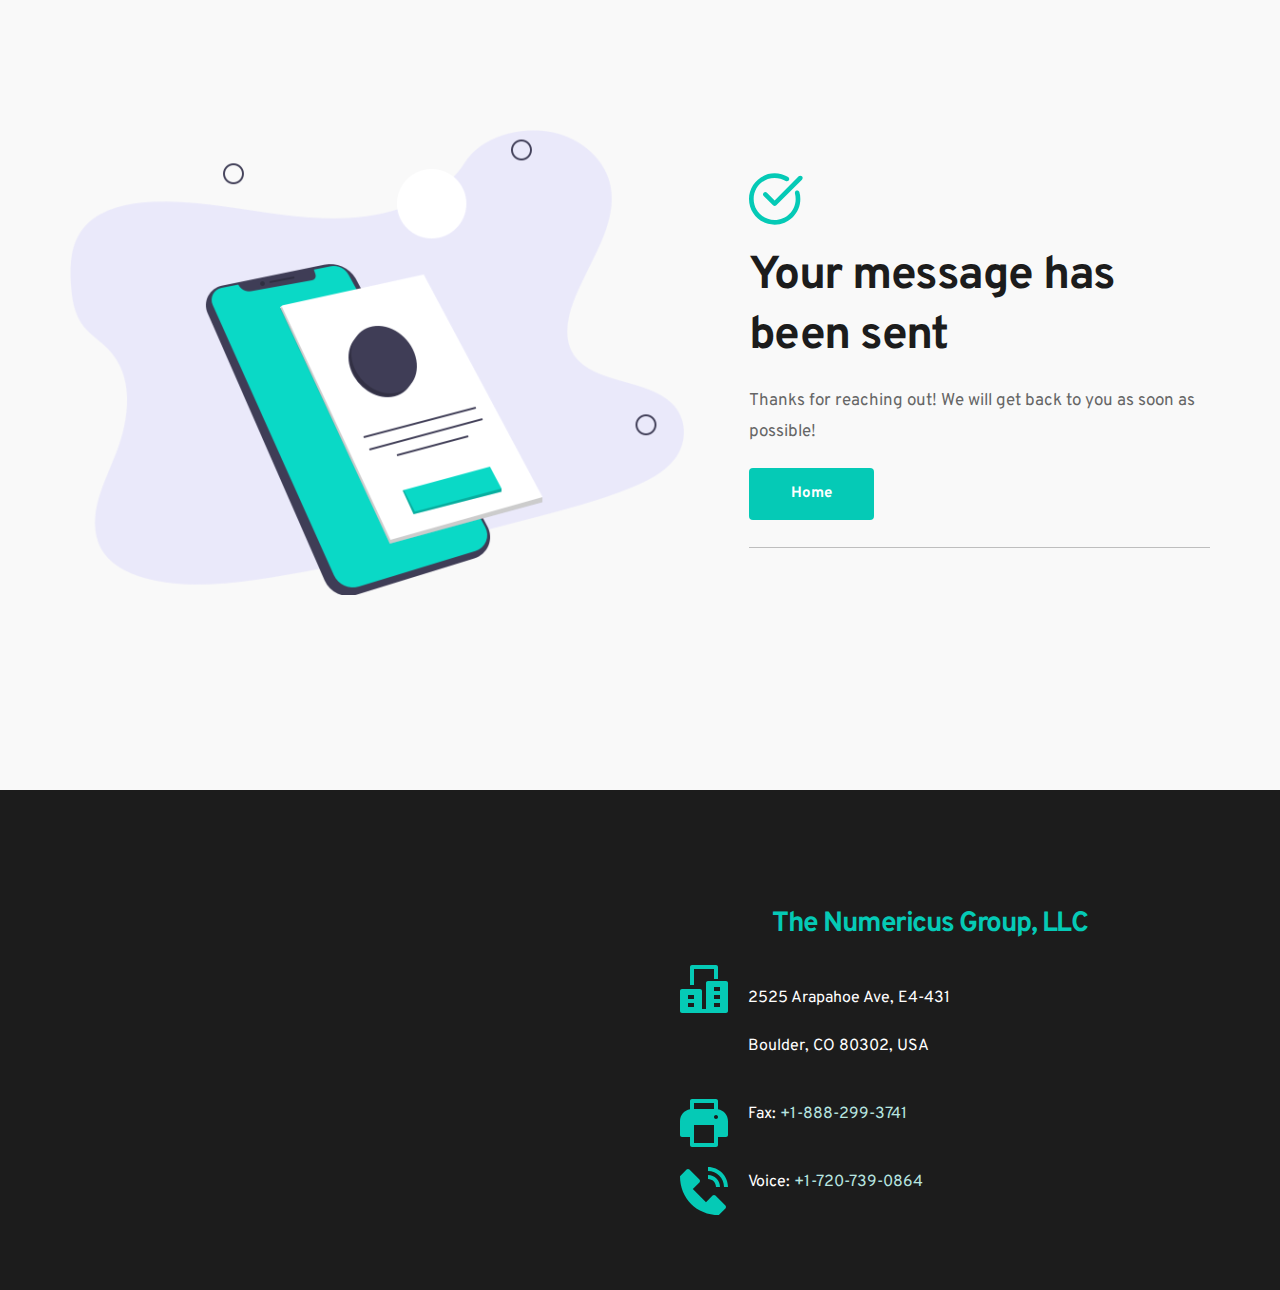
<file: success/index.html>
<!DOCTYPE html>
<html lang="en-US">
<head>
    <meta charset="UTF-8">
    <link rel="profile" href="http://gmpg.org/xfn/11">
    <link rel="pingback" href="./../wp/xmlrpc.php">
	<title>Success &#8211; The Numericus Group</title>
<meta name="robots" content="noindex, nofollow">
<link rel="dns-prefetch" href="//fonts.bunny.net">
<link rel="alternate" type="application/rss+xml" title="The Numericus Group &raquo; Feed" href="./../feed/index.html">
<link rel="alternate" type="application/rss+xml" title="The Numericus Group &raquo; Comments Feed" href="./../comments/feed/index.html">
<script>window._wpemojiSettings = {"baseUrl":"https:\/\/s.w.org\/images\/core\/emoji\/14.0.0\/72x72\/","ext":".png","svgUrl":"https:\/\/s.w.org\/images\/core\/emoji\/14.0.0\/svg\/","svgExt":".svg","source":{"wpemoji":".\/\/\/wp\/wp-includes\/js\/wp-emoji.js?ver=6.2.2","twemoji":".\/\/\/wp\/wp-includes\/js\/twemoji.js?ver=6.2.2"}};
/**
 * @output wp-includes/js/wp-emoji-loader.js
 */

( function( window, document, settings ) {
	var src, ready, ii, tests;

	// Create a canvas element for testing native browser support of emoji.
	var canvas = document.createElement( 'canvas' );
	var context = canvas.getContext && canvas.getContext( '2d' );

	/**
	 * Checks if two sets of Emoji characters render the same visually.
	 *
	 * @since 4.9.0
	 *
	 * @private
	 *
	 * @param {string} set1 Set of Emoji to test.
	 * @param {string} set2 Set of Emoji to test.
	 *
	 * @return {boolean} True if the two sets render the same.
	 */
	function emojiSetsRenderIdentically( set1, set2 ) {
		// Cleanup from previous test.
		context.clearRect( 0, 0, canvas.width, canvas.height );
		context.fillText( set1, 0, 0 );
		var rendered1 = canvas.toDataURL();

		// Cleanup from previous test.
		context.clearRect( 0, 0, canvas.width, canvas.height );
		context.fillText( set2, 0, 0 );
		var rendered2 = canvas.toDataURL();

		return rendered1 === rendered2;
	}

	/**
	 * Determines if the browser properly renders Emoji that Twemoji can supplement.
	 *
	 * @since 4.2.0
	 *
	 * @private
	 *
	 * @param {string} type Whether to test for support of "flag" or "emoji".
	 *
	 * @return {boolean} True if the browser can render emoji, false if it cannot.
	 */
	function browserSupportsEmoji( type ) {
		var isIdentical;

		if ( ! context || ! context.fillText ) {
			return false;
		}

		/*
		 * Chrome on OS X added native emoji rendering in M41. Unfortunately,
		 * it doesn't work when the font is bolder than 500 weight. So, we
		 * check for bold rendering support to avoid invisible emoji in Chrome.
		 */
		context.textBaseline = 'top';
		context.font = '600 32px Arial';

		switch ( type ) {
			case 'flag':
				/*
				 * Test for Transgender flag compatibility. Added in Unicode 13.
				 *
				 * To test for support, we try to render it, and compare the rendering to how it would look if
				 * the browser doesn't render it correctly (white flag emoji + transgender symbol).
				 */
				isIdentical = emojiSetsRenderIdentically(
					'🏳️‍⚧️', // as a zero-width joiner sequence
					'🏳️​⚧️'  // separated by a zero-width space
				);

				if ( isIdentical ) {
					return false;
				}

				/*
				 * Test for UN flag compatibility. This is the least supported of the letter locale flags,
				 * so gives us an easy test for full support.
				 *
				 * To test for support, we try to render it, and compare the rendering to how it would look if
				 * the browser doesn't render it correctly ([U] + [N]).
				 */
				isIdentical = emojiSetsRenderIdentically(
					'🇺🇳',       // as the sequence of two code points
					'🇺​🇳'  // as the two code points separated by a zero-width space
				);

				if ( isIdentical ) {
					return false;
				}

				/*
				 * Test for English flag compatibility. England is a country in the United Kingdom, it
				 * does not have a two letter locale code but rather a five letter sub-division code.
				 *
				 * To test for support, we try to render it, and compare the rendering to how it would look if
				 * the browser doesn't render it correctly (black flag emoji + [G] + [B] + [E] + [N] + [G]).
				 */
				isIdentical = emojiSetsRenderIdentically(
					// as the flag sequence
					'🏴󠁧󠁢󠁥󠁮󠁧󠁿',
					// with each code point separated by a zero-width space
					'🏴​󠁧​󠁢​󠁥​󠁮​󠁧​󠁿'
				);

				return ! isIdentical;
			case 'emoji':
				/*
				 * Why can't we be friends? Everyone can now shake hands in emoji, regardless of skin tone!
				 *
				 * To test for Emoji 14.0 support, try to render a new emoji: Handshake: Light Skin Tone, Dark Skin Tone.
				 *
				 * The Handshake: Light Skin Tone, Dark Skin Tone emoji is a ZWJ sequence combining 🫱 Rightwards Hand,
				 * 🏻 Light Skin Tone, a Zero Width Joiner, 🫲 Leftwards Hand, and 🏿 Dark Skin Tone.
				 *
				 * 0x1FAF1 == Rightwards Hand
				 * 0x1F3FB == Light Skin Tone
				 * 0x200D == Zero-Width Joiner (ZWJ) that links the code points for the new emoji or
				 * 0x200B == Zero-Width Space (ZWS) that is rendered for clients not supporting the new emoji.
				 * 0x1FAF2 == Leftwards Hand
				 * 0x1F3FF == Dark Skin Tone.
				 *
				 * When updating this test for future Emoji releases, ensure that individual emoji that make up the
				 * sequence come from older emoji standards.
				 */
				isIdentical = emojiSetsRenderIdentically(
					'🫱🏻‍🫲🏿', // as the zero-width joiner sequence
					'🫱🏻​🫲🏿'  // separated by a zero-width space
				);

				return ! isIdentical;
		}

		return false;
	}

	/**
	 * Adds a script to the head of the document.
	 *
	 * @ignore
	 *
	 * @since 4.2.0
	 *
	 * @param {Object} src The url where the script is located.
	 * @return {void}
	 */
	function addScript( src ) {
		var script = document.createElement( 'script' );

		script.src = src;
		script.defer = script.type = 'text/javascript';
		document.getElementsByTagName( 'head' )[0].appendChild( script );
	}

	tests = Array( 'flag', 'emoji' );

	settings.supports = {
		everything: true,
		everythingExceptFlag: true
	};

	/*
	 * Tests the browser support for flag emojis and other emojis, and adjusts the
	 * support settings accordingly.
	 */
	for( ii = 0; ii < tests.length; ii++ ) {
		settings.supports[ tests[ ii ] ] = browserSupportsEmoji( tests[ ii ] );

		settings.supports.everything = settings.supports.everything && settings.supports[ tests[ ii ] ];

		if ( 'flag' !== tests[ ii ] ) {
			settings.supports.everythingExceptFlag = settings.supports.everythingExceptFlag && settings.supports[ tests[ ii ] ];
		}
	}

	settings.supports.everythingExceptFlag = settings.supports.everythingExceptFlag && ! settings.supports.flag;

	// Sets DOMReady to false and assigns a ready function to settings.
	settings.DOMReady = false;
	settings.readyCallback = function() {
		settings.DOMReady = true;
	};

	// When the browser can not render everything we need to load a polyfill.
	if ( ! settings.supports.everything ) {
		ready = function() {
			settings.readyCallback();
		};

		/*
		 * Cross-browser version of adding a dom ready event.
		 */
		if ( document.addEventListener ) {
			document.addEventListener( 'DOMContentLoaded', ready, false );
			window.addEventListener( 'load', ready, false );
		} else {
			window.attachEvent( 'onload', ready );
			document.attachEvent( 'onreadystatechange', function() {
				if ( 'complete' === document.readyState ) {
					settings.readyCallback();
				}
			} );
		}

		src = settings.source || {};

		if ( src.concatemoji ) {
			addScript( src.concatemoji );
		} else if ( src.wpemoji && src.twemoji ) {
			addScript( src.twemoji );
			addScript( src.wpemoji );
		}
	}

} )( window, document, window._wpemojiSettings );</script>
<style>img.wp-smiley,
img.emoji {
	display: inline !important;
	border: none !important;
	box-shadow: none !important;
	height: 1em !important;
	width: 1em !important;
	margin: 0 0.07em !important;
	vertical-align: -0.1em !important;
	background: none !important;
	padding: 0 !important;
}</style>
	<link rel="stylesheet" id="wp-block-library-css" href="./../wp/wp-includes/css/dist/block-library/style.css?ver=6.2.2" media="all">
<style id="global-styles-inline-css">body{--wp--preset--color--black: #000000;--wp--preset--color--cyan-bluish-gray: #abb8c3;--wp--preset--color--white: #ffffff;--wp--preset--color--pale-pink: #f78da7;--wp--preset--color--vivid-red: #cf2e2e;--wp--preset--color--luminous-vivid-orange: #ff6900;--wp--preset--color--luminous-vivid-amber: #fcb900;--wp--preset--color--light-green-cyan: #7bdcb5;--wp--preset--color--vivid-green-cyan: #00d084;--wp--preset--color--pale-cyan-blue: #8ed1fc;--wp--preset--color--vivid-cyan-blue: #0693e3;--wp--preset--color--vivid-purple: #9b51e0;--wp--preset--gradient--vivid-cyan-blue-to-vivid-purple: linear-gradient(135deg,rgba(6,147,227,1) 0%,rgb(155,81,224) 100%);--wp--preset--gradient--light-green-cyan-to-vivid-green-cyan: linear-gradient(135deg,rgb(122,220,180) 0%,rgb(0,208,130) 100%);--wp--preset--gradient--luminous-vivid-amber-to-luminous-vivid-orange: linear-gradient(135deg,rgba(252,185,0,1) 0%,rgba(255,105,0,1) 100%);--wp--preset--gradient--luminous-vivid-orange-to-vivid-red: linear-gradient(135deg,rgba(255,105,0,1) 0%,rgb(207,46,46) 100%);--wp--preset--gradient--very-light-gray-to-cyan-bluish-gray: linear-gradient(135deg,rgb(238,238,238) 0%,rgb(169,184,195) 100%);--wp--preset--gradient--cool-to-warm-spectrum: linear-gradient(135deg,rgb(74,234,220) 0%,rgb(151,120,209) 20%,rgb(207,42,186) 40%,rgb(238,44,130) 60%,rgb(251,105,98) 80%,rgb(254,248,76) 100%);--wp--preset--gradient--blush-light-purple: linear-gradient(135deg,rgb(255,206,236) 0%,rgb(152,150,240) 100%);--wp--preset--gradient--blush-bordeaux: linear-gradient(135deg,rgb(254,205,165) 0%,rgb(254,45,45) 50%,rgb(107,0,62) 100%);--wp--preset--gradient--luminous-dusk: linear-gradient(135deg,rgb(255,203,112) 0%,rgb(199,81,192) 50%,rgb(65,88,208) 100%);--wp--preset--gradient--pale-ocean: linear-gradient(135deg,rgb(255,245,203) 0%,rgb(182,227,212) 50%,rgb(51,167,181) 100%);--wp--preset--gradient--electric-grass: linear-gradient(135deg,rgb(202,248,128) 0%,rgb(113,206,126) 100%);--wp--preset--gradient--midnight: linear-gradient(135deg,rgb(2,3,129) 0%,rgb(40,116,252) 100%);--wp--preset--duotone--dark-grayscale: url('#wp-duotone-dark-grayscale');--wp--preset--duotone--grayscale: url('#wp-duotone-grayscale');--wp--preset--duotone--purple-yellow: url('#wp-duotone-purple-yellow');--wp--preset--duotone--blue-red: url('#wp-duotone-blue-red');--wp--preset--duotone--midnight: url('#wp-duotone-midnight');--wp--preset--duotone--magenta-yellow: url('#wp-duotone-magenta-yellow');--wp--preset--duotone--purple-green: url('#wp-duotone-purple-green');--wp--preset--duotone--blue-orange: url('#wp-duotone-blue-orange');--wp--preset--font-size--small: 14px;--wp--preset--font-size--medium: 20px;--wp--preset--font-size--large: 20px;--wp--preset--font-size--x-large: 42px;--wp--preset--font-size--tiny: 12px;--wp--preset--font-size--regular: 16px;--wp--preset--font-size--larger: 32px;--wp--preset--font-size--extra: 44px;--wp--preset--spacing--20: 0.44rem;--wp--preset--spacing--30: 0.67rem;--wp--preset--spacing--40: 1rem;--wp--preset--spacing--50: 1.5rem;--wp--preset--spacing--60: 2.25rem;--wp--preset--spacing--70: 3.38rem;--wp--preset--spacing--80: 5.06rem;--wp--preset--shadow--natural: 6px 6px 9px rgba(0, 0, 0, 0.2);--wp--preset--shadow--deep: 12px 12px 50px rgba(0, 0, 0, 0.4);--wp--preset--shadow--sharp: 6px 6px 0px rgba(0, 0, 0, 0.2);--wp--preset--shadow--outlined: 6px 6px 0px -3px rgba(255, 255, 255, 1), 6px 6px rgba(0, 0, 0, 1);--wp--preset--shadow--crisp: 6px 6px 0px rgba(0, 0, 0, 1);}body { margin: 0;--wp--style--global--content-size: 1000px;--wp--style--global--wide-size: 1400px; }.wp-site-blocks > .alignleft { float: left; margin-right: 2em; }.wp-site-blocks > .alignright { float: right; margin-left: 2em; }.wp-site-blocks > .aligncenter { justify-content: center; margin-left: auto; margin-right: auto; }.wp-site-blocks > * { margin-block-start: 0; margin-block-end: 0; }.wp-site-blocks > * + * { margin-block-start: 24px; }body { --wp--style--block-gap: 24px; }body .is-layout-flow > *{margin-block-start: 0;margin-block-end: 0;}body .is-layout-flow > * + *{margin-block-start: 24px;margin-block-end: 0;}body .is-layout-constrained > *{margin-block-start: 0;margin-block-end: 0;}body .is-layout-constrained > * + *{margin-block-start: 24px;margin-block-end: 0;}body .is-layout-flex{gap: 24px;}body .is-layout-flow > .alignleft{float: left;margin-inline-start: 0;margin-inline-end: 2em;}body .is-layout-flow > .alignright{float: right;margin-inline-start: 2em;margin-inline-end: 0;}body .is-layout-flow > .aligncenter{margin-left: auto !important;margin-right: auto !important;}body .is-layout-constrained > .alignleft{float: left;margin-inline-start: 0;margin-inline-end: 2em;}body .is-layout-constrained > .alignright{float: right;margin-inline-start: 2em;margin-inline-end: 0;}body .is-layout-constrained > .aligncenter{margin-left: auto !important;margin-right: auto !important;}body .is-layout-constrained > :where(:not(.alignleft):not(.alignright):not(.alignfull)){max-width: var(--wp--style--global--content-size);margin-left: auto !important;margin-right: auto !important;}body .is-layout-constrained > .alignwide{max-width: var(--wp--style--global--wide-size);}body .is-layout-flex{display: flex;}body .is-layout-flex{flex-wrap: wrap;align-items: center;}body .is-layout-flex > *{margin: 0;}body{padding-top: 0px;padding-right: 0px;padding-bottom: 0px;padding-left: 0px;}a:where(:not(.wp-element-button)){text-decoration: underline;}.wp-element-button, .wp-block-button__link{background-color: #32373c;border-width: 0;color: #fff;font-family: inherit;font-size: inherit;line-height: inherit;padding: calc(0.667em + 2px) calc(1.333em + 2px);text-decoration: none;}.has-black-color{color: var(--wp--preset--color--black) !important;}.has-cyan-bluish-gray-color{color: var(--wp--preset--color--cyan-bluish-gray) !important;}.has-white-color{color: var(--wp--preset--color--white) !important;}.has-pale-pink-color{color: var(--wp--preset--color--pale-pink) !important;}.has-vivid-red-color{color: var(--wp--preset--color--vivid-red) !important;}.has-luminous-vivid-orange-color{color: var(--wp--preset--color--luminous-vivid-orange) !important;}.has-luminous-vivid-amber-color{color: var(--wp--preset--color--luminous-vivid-amber) !important;}.has-light-green-cyan-color{color: var(--wp--preset--color--light-green-cyan) !important;}.has-vivid-green-cyan-color{color: var(--wp--preset--color--vivid-green-cyan) !important;}.has-pale-cyan-blue-color{color: var(--wp--preset--color--pale-cyan-blue) !important;}.has-vivid-cyan-blue-color{color: var(--wp--preset--color--vivid-cyan-blue) !important;}.has-vivid-purple-color{color: var(--wp--preset--color--vivid-purple) !important;}.has-black-background-color{background-color: var(--wp--preset--color--black) !important;}.has-cyan-bluish-gray-background-color{background-color: var(--wp--preset--color--cyan-bluish-gray) !important;}.has-white-background-color{background-color: var(--wp--preset--color--white) !important;}.has-pale-pink-background-color{background-color: var(--wp--preset--color--pale-pink) !important;}.has-vivid-red-background-color{background-color: var(--wp--preset--color--vivid-red) !important;}.has-luminous-vivid-orange-background-color{background-color: var(--wp--preset--color--luminous-vivid-orange) !important;}.has-luminous-vivid-amber-background-color{background-color: var(--wp--preset--color--luminous-vivid-amber) !important;}.has-light-green-cyan-background-color{background-color: var(--wp--preset--color--light-green-cyan) !important;}.has-vivid-green-cyan-background-color{background-color: var(--wp--preset--color--vivid-green-cyan) !important;}.has-pale-cyan-blue-background-color{background-color: var(--wp--preset--color--pale-cyan-blue) !important;}.has-vivid-cyan-blue-background-color{background-color: var(--wp--preset--color--vivid-cyan-blue) !important;}.has-vivid-purple-background-color{background-color: var(--wp--preset--color--vivid-purple) !important;}.has-black-border-color{border-color: var(--wp--preset--color--black) !important;}.has-cyan-bluish-gray-border-color{border-color: var(--wp--preset--color--cyan-bluish-gray) !important;}.has-white-border-color{border-color: var(--wp--preset--color--white) !important;}.has-pale-pink-border-color{border-color: var(--wp--preset--color--pale-pink) !important;}.has-vivid-red-border-color{border-color: var(--wp--preset--color--vivid-red) !important;}.has-luminous-vivid-orange-border-color{border-color: var(--wp--preset--color--luminous-vivid-orange) !important;}.has-luminous-vivid-amber-border-color{border-color: var(--wp--preset--color--luminous-vivid-amber) !important;}.has-light-green-cyan-border-color{border-color: var(--wp--preset--color--light-green-cyan) !important;}.has-vivid-green-cyan-border-color{border-color: var(--wp--preset--color--vivid-green-cyan) !important;}.has-pale-cyan-blue-border-color{border-color: var(--wp--preset--color--pale-cyan-blue) !important;}.has-vivid-cyan-blue-border-color{border-color: var(--wp--preset--color--vivid-cyan-blue) !important;}.has-vivid-purple-border-color{border-color: var(--wp--preset--color--vivid-purple) !important;}.has-vivid-cyan-blue-to-vivid-purple-gradient-background{background: var(--wp--preset--gradient--vivid-cyan-blue-to-vivid-purple) !important;}.has-light-green-cyan-to-vivid-green-cyan-gradient-background{background: var(--wp--preset--gradient--light-green-cyan-to-vivid-green-cyan) !important;}.has-luminous-vivid-amber-to-luminous-vivid-orange-gradient-background{background: var(--wp--preset--gradient--luminous-vivid-amber-to-luminous-vivid-orange) !important;}.has-luminous-vivid-orange-to-vivid-red-gradient-background{background: var(--wp--preset--gradient--luminous-vivid-orange-to-vivid-red) !important;}.has-very-light-gray-to-cyan-bluish-gray-gradient-background{background: var(--wp--preset--gradient--very-light-gray-to-cyan-bluish-gray) !important;}.has-cool-to-warm-spectrum-gradient-background{background: var(--wp--preset--gradient--cool-to-warm-spectrum) !important;}.has-blush-light-purple-gradient-background{background: var(--wp--preset--gradient--blush-light-purple) !important;}.has-blush-bordeaux-gradient-background{background: var(--wp--preset--gradient--blush-bordeaux) !important;}.has-luminous-dusk-gradient-background{background: var(--wp--preset--gradient--luminous-dusk) !important;}.has-pale-ocean-gradient-background{background: var(--wp--preset--gradient--pale-ocean) !important;}.has-electric-grass-gradient-background{background: var(--wp--preset--gradient--electric-grass) !important;}.has-midnight-gradient-background{background: var(--wp--preset--gradient--midnight) !important;}.has-small-font-size{font-size: var(--wp--preset--font-size--small) !important;}.has-medium-font-size{font-size: var(--wp--preset--font-size--medium) !important;}.has-large-font-size{font-size: var(--wp--preset--font-size--large) !important;}.has-x-large-font-size{font-size: var(--wp--preset--font-size--x-large) !important;}.has-tiny-font-size{font-size: var(--wp--preset--font-size--tiny) !important;}.has-regular-font-size{font-size: var(--wp--preset--font-size--regular) !important;}.has-larger-font-size{font-size: var(--wp--preset--font-size--larger) !important;}.has-extra-font-size{font-size: var(--wp--preset--font-size--extra) !important;}
.wp-block-navigation a:where(:not(.wp-element-button)){color: inherit;}
.wp-block-pullquote{font-size: 1.5em;line-height: 1.6;}</style>
<link rel="stylesheet" id="wpbf-icon-font-css" href="./../app/themes/page-builder-framework/css/min/iconfont-min.css?ver=2.10.3" media="all">
<link rel="stylesheet" id="wpbf-style-css" href="./../app/themes/page-builder-framework/style.css?ver=2.10.3" media="all">
<link rel="stylesheet" id="wpbf-responsive-css" href="./../app/themes/page-builder-framework/css/min/responsive-min.css?ver=2.10.3" media="all">
<link rel="stylesheet" id="wpbf-premium-css" href="./../app/plugins/wpbf-premium/css/wpbf-premium.css?ver=2.9.1" media="all">
<style id="wpbf-premium-inline-css">.wpbf-archive-content .wpbf-post{text-align:left;}</style>
<link rel="stylesheet" id="brizy-asset-google-10-css" class="brz-link brz-link-google" type="text/css" href="https://fonts.bunny.net/css?family=Lato%3A100%2C100italic%2C300%2C300italic%2Cregular%2Citalic%2C700%2C700italic%2C900%2C900italic%7COverpass%3A100%2C100italic%2C200%2C200italic%2C300%2C300italic%2Cregular%2Citalic%2C600%2C600italic%2C700%2C700italic%2C800%2C800italic%2C900%2C900italic&#038;subset=arabic%2Cbengali%2Ccyrillic%2Ccyrillic-ext%2Cdevanagari%2Cgreek%2Cgreek-ext%2Cgujarati%2Chebrew%2Ckhmer%2Ckorean%2Clatin-ext%2Ctamil%2Ctelugu%2Cthai%2Cvietnamese&#038;display=swap&#038;ver=2.4.21" media="all">
<link rel="stylesheet" id="brizy-asset-main-30-css" class="brz-link brz-link-preview-pro" href="./../app/plugins/brizy-pro/public/editor-build/132-wp/css/preview.pro.min.css?ver=2.4.19" media="all">
<style id="brizy-asset-main-30-inline-css">.brz .brz-cp-color1, .brz .brz-bcp-color1{color: rgb(var(--brz-global-color1));}.brz .brz-cp-color2, .brz .brz-bcp-color2{color: rgb(var(--brz-global-color2));}.brz .brz-cp-color3, .brz .brz-bcp-color3{color: rgb(var(--brz-global-color3));}.brz .brz-cp-color4, .brz .brz-bcp-color4{color: rgb(var(--brz-global-color4));}.brz .brz-cp-color5, .brz .brz-bcp-color5{color: rgb(var(--brz-global-color5));}.brz .brz-cp-color6, .brz .brz-bcp-color6{color: rgb(var(--brz-global-color6));}.brz .brz-cp-color7, .brz .brz-bcp-color7{color: rgb(var(--brz-global-color7));}.brz .brz-cp-color8, .brz .brz-bcp-color8{color: rgb(var(--brz-global-color8));}:root{--brz-global-color1:161, 112, 217;--brz-global-color2:28, 28, 28;--brz-global-color3:5, 202, 182;--brz-global-color4:184, 230, 225;--brz-global-color5:245, 212, 209;--brz-global-color6:235, 235, 235;--brz-global-color7:102, 102, 102;--brz-global-color8:255, 255, 255;}:root{--brz-paragraphfontfamily:Overpass, sans-serif;--brz-paragraphfontsize:16px;--brz-paragraphfontsizesuffix:undefined;--brz-paragraphfontweight:400;--brz-paragraphletterspacing:0px;--brz-paragraphlineheight:1.9;--brz-paragraphtabletfontsize:15px;--brz-paragraphtabletfontweight:400;--brz-paragraphtabletletterspacing:0px;--brz-paragraphtabletlineheight:1.6;--brz-paragraphmobilefontsize:15px;--brz-paragraphmobilefontweight:400;--brz-paragraphmobileletterspacing:0px;--brz-paragraphmobilelineheight:1.6;--brz-paragraphstoryfontsize:3.68%;--brz-subtitlefontfamily:Overpass, sans-serif;--brz-subtitlefontsize:17px;--brz-subtitlefontsizesuffix:undefined;--brz-subtitlefontweight:400;--brz-subtitleletterspacing:0px;--brz-subtitlelineheight:1.8;--brz-subtitletabletfontsize:17px;--brz-subtitletabletfontweight:400;--brz-subtitletabletletterspacing:0px;--brz-subtitletabletlineheight:1.5;--brz-subtitlemobilefontsize:16px;--brz-subtitlemobilefontweight:400;--brz-subtitlemobileletterspacing:0px;--brz-subtitlemobilelineheight:1.5;--brz-subtitlestoryfontsize:3.91%;--brz-abovetitlefontfamily:Overpass, sans-serif;--brz-abovetitlefontsize:13px;--brz-abovetitlefontsizesuffix:undefined;--brz-abovetitlefontweight:700;--brz-abovetitleletterspacing:1.1px;--brz-abovetitlelineheight:1.5;--brz-abovetitletabletfontsize:13px;--brz-abovetitletabletfontweight:700;--brz-abovetitletabletletterspacing:1px;--brz-abovetitletabletlineheight:1.5;--brz-abovetitlemobilefontsize:13px;--brz-abovetitlemobilefontweight:700;--brz-abovetitlemobileletterspacing:1px;--brz-abovetitlemobilelineheight:1.5;--brz-abovetitlestoryfontsize:2.99%;--brz-heading1fontfamily:Overpass, sans-serif;--brz-heading1fontsize:46px;--brz-heading1fontsizesuffix:undefined;--brz-heading1fontweight:700;--brz-heading1letterspacing:-1.5px;--brz-heading1lineheight:1.3;--brz-heading1tabletfontsize:38px;--brz-heading1tabletfontweight:700;--brz-heading1tabletletterspacing:-1px;--brz-heading1tabletlineheight:1.2;--brz-heading1mobilefontsize:36px;--brz-heading1mobilefontweight:700;--brz-heading1mobileletterspacing:-1px;--brz-heading1mobilelineheight:1.3;--brz-heading1storyfontsize:10.58%;--brz-heading2fontfamily:Overpass, sans-serif;--brz-heading2fontsize:36px;--brz-heading2fontsizesuffix:undefined;--brz-heading2fontweight:700;--brz-heading2letterspacing:-1.5px;--brz-heading2lineheight:1.3;--brz-heading2tabletfontsize:30px;--brz-heading2tabletfontweight:700;--brz-heading2tabletletterspacing:-1px;--brz-heading2tabletlineheight:1.2;--brz-heading2mobilefontsize:28px;--brz-heading2mobilefontweight:700;--brz-heading2mobileletterspacing:-1px;--brz-heading2mobilelineheight:1.3;--brz-heading2storyfontsize:8.280000000000001%;--brz-heading3fontfamily:Overpass, sans-serif;--brz-heading3fontsize:28px;--brz-heading3fontsizesuffix:undefined;--brz-heading3fontweight:700;--brz-heading3letterspacing:-1.5px;--brz-heading3lineheight:1.4;--brz-heading3tabletfontsize:27px;--brz-heading3tabletfontweight:700;--brz-heading3tabletletterspacing:-1px;--brz-heading3tabletlineheight:1.3;--brz-heading3mobilefontsize:22px;--brz-heading3mobilefontweight:700;--brz-heading3mobileletterspacing:-0.5px;--brz-heading3mobilelineheight:1.3;--brz-heading3storyfontsize:6.44%;--brz-heading4fontfamily:Overpass, sans-serif;--brz-heading4fontsize:22px;--brz-heading4fontsizesuffix:undefined;--brz-heading4fontweight:700;--brz-heading4letterspacing:-0.5px;--brz-heading4lineheight:1.5;--brz-heading4tabletfontsize:22px;--brz-heading4tabletfontweight:700;--brz-heading4tabletletterspacing:-0.5px;--brz-heading4tabletlineheight:1.4;--brz-heading4mobilefontsize:20px;--brz-heading4mobilefontweight:700;--brz-heading4mobileletterspacing:0px;--brz-heading4mobilelineheight:1.4;--brz-heading4storyfontsize:5.0600000000000005%;--brz-heading5fontfamily:Overpass, sans-serif;--brz-heading5fontsize:20px;--brz-heading5fontsizesuffix:undefined;--brz-heading5fontweight:700;--brz-heading5letterspacing:0px;--brz-heading5lineheight:1.6;--brz-heading5tabletfontsize:17px;--brz-heading5tabletfontweight:700;--brz-heading5tabletletterspacing:0px;--brz-heading5tabletlineheight:1.7;--brz-heading5mobilefontsize:17px;--brz-heading5mobilefontweight:700;--brz-heading5mobileletterspacing:0px;--brz-heading5mobilelineheight:1.8;--brz-heading5storyfontsize:4.6000000000000005%;--brz-heading6fontfamily:Overpass, sans-serif;--brz-heading6fontsize:16px;--brz-heading6fontsizesuffix:undefined;--brz-heading6fontweight:700;--brz-heading6letterspacing:0px;--brz-heading6lineheight:1.5;--brz-heading6tabletfontsize:16px;--brz-heading6tabletfontweight:700;--brz-heading6tabletletterspacing:0px;--brz-heading6tabletlineheight:1.5;--brz-heading6mobilefontsize:16px;--brz-heading6mobilefontweight:700;--brz-heading6mobileletterspacing:0px;--brz-heading6mobilelineheight:1.5;--brz-heading6storyfontsize:3.68%;--brz-buttonfontfamily:Overpass, sans-serif;--brz-buttonfontsize:15px;--brz-buttonfontsizesuffix:undefined;--brz-buttonfontweight:700;--brz-buttonletterspacing:0px;--brz-buttonlineheight:1.6;--brz-buttontabletfontsize:17px;--brz-buttontabletfontweight:700;--brz-buttontabletletterspacing:0px;--brz-buttontabletlineheight:1.6;--brz-buttonmobilefontsize:15px;--brz-buttonmobilefontweight:700;--brz-buttonmobileletterspacing:0px;--brz-buttonmobilelineheight:1.6;--brz-buttonstoryfontsize:3.45%;}</style>
<script src="./../wp/wp-includes/js/jquery/jquery.js?ver=3.6.4" id="jquery-core-js"></script>
<script src="./../wp/wp-includes/js/jquery/jquery-migrate.js?ver=3.4.0" id="jquery-migrate-js"></script>
<script id="brizy-preview-js-before">var __CONFIG__ = {"serverTimestamp":1687911613,"currentUser":{"user_login":false,"user_email":false,"user_level":false,"user_firstname":false,"user_lastname":false,"display_name":false,"ID":0,"roles":[]}};</script>
<link rel="https://api.w.org/" href="./../wp-json/index.html">
<link rel="alternate" type="application/json" href="./../wp-json/wp/v2/pages/3999/index.html">
<link rel="EditURI" type="application/rsd+xml" title="RSD" href="./../wp/xmlrpc.php?rsd">
<link rel="wlwmanifest" type="application/wlwmanifest+xml" href="./../wp/wp-includes/wlwmanifest.xml">
<meta name="generator" content="WordPress 6.2.2">
<link rel="canonical" href="./index.html">
<link rel="shortlink" href="./../index.html?p=3999">
<link rel="alternate" type="application/json+oembed" href="./../wp-json/oembed/1.0/embed/index.html?url=https%3A%2F%2F%2Fsuccess%2F">
<link rel="alternate" type="text/xml+oembed" href="./../wp-json/oembed/1.0/embed/index.html?url=https%3A%2F%2F%2Fsuccess%2F#038;format=xml">
<style>.recentcomments a{display:inline !important;padding:0 !important;margin:0 !important;}</style>
<meta name="viewport" content="width=device-width, initial-scale=1">
<link class="brz-link brz-link-bunny-fonts-prefetch" rel="dns-prefetch" href="//fonts.bunny.net"> <link class="brz-link brz-link-bunny-fonts-preconnect" rel="preconnect" href="https://fonts.bunny.net/" crossorigin>
<style class="brz-style"></style>
<style class="brz-style">.brz .brz-css-eirar{z-index: auto;margin:0;}.brz .brz-css-eirar.brz-section .brz-section__content{min-height: auto;display:flex;}.brz .brz-css-eirar .brz-container{justify-content:center;}.brz .brz-css-eirar > .slick-slider > .brz-slick-slider__dots{color:rgba(0, 0, 0, 1);}.brz .brz-css-eirar > .slick-slider > .brz-slick-slider__arrow{color:rgba(0, 0, 0, 0.7);}@media(min-width:991px){.brz .brz-css-eirar{display:block;}}@media(min-width:991px){.brz .brz-css-eirar > .slick-slider > .brz-slick-slider__arrow:hover{color:rgba(0, 0, 0, 1);}}@media(max-width:991px) and (min-width:768px){.brz .brz-css-eirar{z-index: auto;margin:0;}.brz .brz-css-eirar.brz-section .brz-section__content{min-height: auto;display:flex;}.brz .brz-css-eirar .brz-container{justify-content:center;}.brz .brz-css-eirar > .slick-slider > .brz-slick-slider__dots{color:rgba(0, 0, 0, 1);}.brz .brz-css-eirar > .slick-slider > .brz-slick-slider__arrow{color:rgba(0, 0, 0, 0.7);}}@media(max-width:991px) and (min-width:768px){.brz .brz-css-eirar{display:block;}}@media(max-width:767px){.brz .brz-css-eirar{z-index: auto;margin:0;}.brz .brz-css-eirar.brz-section .brz-section__content{min-height: auto;display:flex;}.brz .brz-css-eirar .brz-container{justify-content:center;}.brz .brz-css-eirar > .slick-slider > .brz-slick-slider__dots{color:rgba(0, 0, 0, 1);}.brz .brz-css-eirar > .slick-slider > .brz-slick-slider__arrow{color:rgba(0, 0, 0, 0.7);}}@media(max-width:767px){.brz .brz-css-eirar{display:block;}}
.brz .brz-css-feqtc{padding:75px 0px 75px 0px;}.brz .brz-css-feqtc > .brz-bg{border:0px solid rgba(102, 115, 141, 0);border-radius: 0px;mix-blend-mode:normal;}.brz .brz-css-feqtc > .brz-bg > .brz-bg-image{background-image:none;display:block;background-size:cover;background-repeat:no-repeat;}.brz .brz-css-feqtc > .brz-bg > .brz-bg-image:after{content: "";background-image:none;}.brz .brz-css-feqtc > .brz-bg > .brz-bg-color{background-color:rgba(0, 0, 0, 0);background-image:none;}.brz .brz-css-feqtc > .brz-bg > .brz-bg-map{display:none;}.brz .brz-css-feqtc > .brz-bg > .brz-bg-video{display:none;}.brz .brz-css-feqtc > .brz-bg > .brz-bg-shape__top{background-size: 100% 100px; height: 100px;transform: rotateX(0deg) rotateY(0deg);z-index: auto;}.brz .brz-css-feqtc > .brz-bg > .brz-bg-shape__top::after{background-image: none; -webkit-mask-image: none;background-size: 100% 100px; height: 100px;}.brz .brz-css-feqtc > .brz-bg > .brz-bg-shape__bottom{background-size: 100% 100px; height: 100px;transform: rotateX(-180deg) rotateY(-180deg);z-index: auto;}.brz .brz-css-feqtc > .brz-bg > .brz-bg-shape__bottom::after{background-image: none; -webkit-mask-image: none;background-size: 100% 100px; height: 100px;}@media(min-width:991px){.brz .brz-css-feqtc > .brz-bg{transition-duration:0.50s;transition-property: filter, box-shadow, background, border-radius, border-color;}.brz .brz-css-feqtc > .brz-bg > .brz-bg-image{background-attachment:scroll;transition-duration:0.50s;transition-property: filter, box-shadow, background, border-radius, border-color;}.brz .brz-css-feqtc > .brz-bg > .brz-bg-color{transition-duration:0.50s;transition-property: filter, box-shadow, background, border-radius, border-color;}.brz .brz-css-feqtc > .brz-bg > .brz-bg-map{transition-duration:0.50s;transition-property: filter, box-shadow, background, border-radius, border-color;}.brz .brz-css-feqtc > .brz-bg > .brz-bg-video{transition-duration:0.50s;transition-property: filter, box-shadow, background, border-radius, border-color;}}@media(max-width:991px) and (min-width:768px){.brz .brz-css-feqtc{padding:50px 15px 50px 15px;}.brz .brz-css-feqtc > .brz-bg{border:0px solid rgba(102, 115, 141, 0);border-radius: 0px;mix-blend-mode:normal;}.brz .brz-css-feqtc > .brz-bg > .brz-bg-image{background-image:none;display:block;background-size:cover;background-repeat:no-repeat;}.brz .brz-css-feqtc > .brz-bg > .brz-bg-image:after{content: "";background-image:none;}.brz .brz-css-feqtc > .brz-bg > .brz-bg-color{background-color:rgba(0, 0, 0, 0);background-image:none;}.brz .brz-css-feqtc > .brz-bg > .brz-bg-map{display:none;}.brz .brz-css-feqtc > .brz-bg > .brz-bg-video{display:none;}.brz .brz-css-feqtc > .brz-bg > .brz-bg-shape__top{background-size: 100% 100px; height: 100px;transform: rotateX(0deg) rotateY(0deg);z-index: auto;}.brz .brz-css-feqtc > .brz-bg > .brz-bg-shape__top::after{background-image: none; -webkit-mask-image: none;background-size: 100% 100px; height: 100px;}.brz .brz-css-feqtc > .brz-bg > .brz-bg-shape__bottom{background-size: 100% 100px; height: 100px;transform: rotateX(-180deg) rotateY(-180deg);z-index: auto;}.brz .brz-css-feqtc > .brz-bg > .brz-bg-shape__bottom::after{background-image: none; -webkit-mask-image: none;background-size: 100% 100px; height: 100px;}}@media(max-width:991px) and (min-width:768px){.brz .brz-css-feqtc > .brz-bg{transition-duration:0.50s;transition-property: filter, box-shadow, background, border-radius, border-color;}.brz .brz-css-feqtc > .brz-bg > .brz-bg-image{transition-duration:0.50s;transition-property: filter, box-shadow, background, border-radius, border-color;}.brz .brz-css-feqtc > .brz-bg > .brz-bg-color{transition-duration:0.50s;transition-property: filter, box-shadow, background, border-radius, border-color;}.brz .brz-css-feqtc > .brz-bg > .brz-bg-map{transition-duration:0.50s;transition-property: filter, box-shadow, background, border-radius, border-color;}.brz .brz-css-feqtc > .brz-bg > .brz-bg-video{transition-duration:0.50s;transition-property: filter, box-shadow, background, border-radius, border-color;}}@media(max-width:767px){.brz .brz-css-feqtc{padding:25px 15px 25px 15px;}.brz .brz-css-feqtc > .brz-bg{border:0px solid rgba(102, 115, 141, 0);border-radius: 0px;mix-blend-mode:normal;}.brz .brz-css-feqtc > .brz-bg > .brz-bg-image{background-image:none;display:block;background-size:cover;background-repeat:no-repeat;}.brz .brz-css-feqtc > .brz-bg > .brz-bg-image:after{content: "";background-image:none;}.brz .brz-css-feqtc > .brz-bg > .brz-bg-color{background-color:rgba(0, 0, 0, 0);background-image:none;}.brz .brz-css-feqtc > .brz-bg > .brz-bg-map{display:none;}.brz .brz-css-feqtc > .brz-bg > .brz-bg-video{display:none;}.brz .brz-css-feqtc > .brz-bg > .brz-bg-shape__top{background-size: 100% 100px; height: 100px;transform: rotateX(0deg) rotateY(0deg);z-index: auto;}.brz .brz-css-feqtc > .brz-bg > .brz-bg-shape__top::after{background-image: none; -webkit-mask-image: none;background-size: 100% 100px; height: 100px;}.brz .brz-css-feqtc > .brz-bg > .brz-bg-shape__bottom{background-size: 100% 100px; height: 100px;transform: rotateX(-180deg) rotateY(-180deg);z-index: auto;}.brz .brz-css-feqtc > .brz-bg > .brz-bg-shape__bottom::after{background-image: none; -webkit-mask-image: none;background-size: 100% 100px; height: 100px;}}@media(max-width:767px){.brz .brz-css-feqtc > .brz-bg{transition-duration:0.50s;transition-property: filter, box-shadow, background, border-radius, border-color;}.brz .brz-css-feqtc > .brz-bg > .brz-bg-image{transition-duration:0.50s;transition-property: filter, box-shadow, background, border-radius, border-color;}.brz .brz-css-feqtc > .brz-bg > .brz-bg-color{transition-duration:0.50s;transition-property: filter, box-shadow, background, border-radius, border-color;}.brz .brz-css-feqtc > .brz-bg > .brz-bg-map{transition-duration:0.50s;transition-property: filter, box-shadow, background, border-radius, border-color;}.brz .brz-css-feqtc > .brz-bg > .brz-bg-video{transition-duration:0.50s;transition-property: filter, box-shadow, background, border-radius, border-color;}}
.brz .brz-css-sspur{border:0px solid transparent;}@media(min-width:991px){.brz .brz-css-sspur{max-width: calc(1 * var(--brz-section-container-max-width, 1170px));}}@media(max-width:991px) and (min-width:768px){.brz .brz-css-sspur{border:0px solid transparent;}}@media(max-width:991px) and (min-width:768px){.brz .brz-css-sspur{max-width: 100%;}}@media(max-width:767px){.brz .brz-css-sspur{border:0px solid transparent;}}@media(max-width:767px){.brz .brz-css-sspur{max-width: 100%;}}
.brz .brz-css-huduf{margin:0;z-index: auto;align-items:flex-start;}.brz .brz-css-huduf > .brz-bg{border:0px solid rgba(102, 115, 141, 0);border-radius: 0px;box-shadow:none;max-width:100%;mix-blend-mode:normal;}.brz .brz-css-huduf > .brz-bg > .brz-bg-image{background-image:none;display:block;}.brz .brz-css-huduf > .brz-bg > .brz-bg-image:after{content: "";background-image:none;}.brz .brz-css-huduf > .brz-bg > .brz-bg-color{background-color:rgba(0, 0, 0, 0);background-image:none;}.brz .brz-css-huduf > .brz-bg > .brz-bg-map{display:none;}.brz .brz-css-huduf > .brz-bg > .brz-bg-video{display:none;}.brz .brz-css-huduf > .brz-row{border:0px solid transparent;}@media(min-width:991px){.brz .brz-css-huduf{min-height: auto;display:flex;}.brz .brz-css-huduf > .brz-bg{transition-duration:0.50s;transition-property: filter, box-shadow, background, border-radius, border-color;}.brz .brz-css-huduf > .brz-bg > .brz-bg-image{transition-duration:0.50s;transition-property: filter, box-shadow, background, border-radius, border-color;}.brz .brz-css-huduf > .brz-bg > .brz-bg-color{transition-duration:0.50s;transition-property: filter, box-shadow, background, border-radius, border-color;}.brz .brz-css-huduf > .brz-bg > .brz-bg-video{transition-duration:0.50s;transition-property: filter, box-shadow, background, border-radius, border-color;}.brz .brz-css-huduf > .brz-row{transition-duration:0.50s;transition-property: filter, box-shadow, background, border-radius, border-color;}}@media(max-width:991px) and (min-width:768px){.brz .brz-css-huduf{margin:0;z-index: auto;align-items:flex-start;}.brz .brz-css-huduf > .brz-bg{border:0px solid rgba(102, 115, 141, 0);border-radius: 0px;box-shadow:none;max-width:100%;mix-blend-mode:normal;}.brz .brz-css-huduf > .brz-bg > .brz-bg-image{background-image:none;display:block;}.brz .brz-css-huduf > .brz-bg > .brz-bg-image:after{content: "";background-image:none;}.brz .brz-css-huduf > .brz-bg > .brz-bg-color{background-color:rgba(0, 0, 0, 0);background-image:none;}.brz .brz-css-huduf > .brz-bg > .brz-bg-map{display:none;}.brz .brz-css-huduf > .brz-bg > .brz-bg-video{display:none;}.brz .brz-css-huduf > .brz-row{border:0px solid transparent;}}@media(max-width:991px) and (min-width:768px){.brz .brz-css-huduf{min-height: auto;display:flex;}.brz .brz-css-huduf > .brz-bg{transition-duration:0.50s;transition-property: filter, box-shadow, background, border-radius, border-color;}.brz .brz-css-huduf > .brz-bg > .brz-bg-image{transition-duration:0.50s;transition-property: filter, box-shadow, background, border-radius, border-color;}.brz .brz-css-huduf > .brz-bg > .brz-bg-color{transition-duration:0.50s;transition-property: filter, box-shadow, background, border-radius, border-color;}.brz .brz-css-huduf > .brz-bg > .brz-bg-video{transition-duration:0.50s;transition-property: filter, box-shadow, background, border-radius, border-color;}.brz .brz-css-huduf > .brz-row{flex-direction:row;flex-wrap:wrap;justify-content:flex-start;transition-duration:0.50s;transition-property: filter, box-shadow, background, border-radius, border-color;}}@media(max-width:767px){.brz .brz-css-huduf{margin:0;z-index: auto;align-items:flex-start;}.brz .brz-css-huduf > .brz-bg{border:0px solid rgba(102, 115, 141, 0);border-radius: 0px;box-shadow:none;max-width:100%;mix-blend-mode:normal;}.brz .brz-css-huduf > .brz-bg > .brz-bg-image{background-image:none;display:block;}.brz .brz-css-huduf > .brz-bg > .brz-bg-image:after{content: "";background-image:none;}.brz .brz-css-huduf > .brz-bg > .brz-bg-color{background-color:rgba(0, 0, 0, 0);background-image:none;}.brz .brz-css-huduf > .brz-bg > .brz-bg-map{display:none;}.brz .brz-css-huduf > .brz-bg > .brz-bg-video{display:none;}.brz .brz-css-huduf > .brz-row{border:0px solid transparent;}}@media(max-width:767px){.brz .brz-css-huduf{min-height: auto;display:flex;}.brz .brz-css-huduf > .brz-bg{transition-duration:0.50s;transition-property: filter, box-shadow, background, border-radius, border-color;}.brz .brz-css-huduf > .brz-bg > .brz-bg-image{transition-duration:0.50s;transition-property: filter, box-shadow, background, border-radius, border-color;}.brz .brz-css-huduf > .brz-bg > .brz-bg-color{transition-duration:0.50s;transition-property: filter, box-shadow, background, border-radius, border-color;}.brz .brz-css-huduf > .brz-bg > .brz-bg-video{transition-duration:0.50s;transition-property: filter, box-shadow, background, border-radius, border-color;}.brz .brz-css-huduf > .brz-row{flex-direction:row;flex-wrap:wrap;justify-content:flex-start;transition-duration:0.50s;transition-property: filter, box-shadow, background, border-radius, border-color;}}
.brz .brz-css-hdfjc{padding:10px;max-width:100%;}@media(max-width:991px) and (min-width:768px){.brz .brz-css-hdfjc{padding:0;max-width:100%;}}@media(max-width:767px){.brz .brz-css-hdfjc{padding:0;max-width:100%;}}
.brz .brz-css-qzqvo{z-index: auto;flex:1 1 50%;max-width:50%;justify-content:flex-start;}.brz .brz-css-qzqvo > .brz-bg{border:0px solid rgba(102, 115, 141, 0);border-radius: 0px;box-shadow:none;margin:0;mix-blend-mode:normal;}.brz .brz-css-qzqvo > .brz-bg > .brz-bg-image{background-image:none;display:block;}.brz .brz-css-qzqvo > .brz-bg > .brz-bg-image:after{content: "";background-image:none;}.brz .brz-css-qzqvo > .brz-bg > .brz-bg-color{background-color:rgba(0, 0, 0, 0);background-image:none;}.brz .brz-css-qzqvo > .brz-bg > .brz-bg-map{display:none;}.brz .brz-css-qzqvo > .brz-bg > .brz-bg-video{display:none;}@media(min-width:991px){.brz .brz-css-qzqvo > .brz-bg{transition-duration:0.50s;transition-property: filter, box-shadow, background, border-radius, border-color;}.brz .brz-css-qzqvo > .brz-bg > .brz-bg-image{transition-duration:0.50s;transition-property: filter, box-shadow, background, border-radius, border-color;}.brz .brz-css-qzqvo > .brz-bg > .brz-bg-color{transition-duration:0.50s;transition-property: filter, box-shadow, background, border-radius, border-color;}}@media(max-width:991px) and (min-width:768px){.brz .brz-css-qzqvo{z-index: auto;flex:1 1 50%;max-width:50%;justify-content:flex-start;}.brz .brz-css-qzqvo > .brz-bg{border:0px solid rgba(102, 115, 141, 0);border-radius: 0px;box-shadow:none;margin:0;mix-blend-mode:normal;}.brz .brz-css-qzqvo > .brz-bg > .brz-bg-image{background-image:none;display:block;}.brz .brz-css-qzqvo > .brz-bg > .brz-bg-image:after{content: "";background-image:none;}.brz .brz-css-qzqvo > .brz-bg > .brz-bg-color{background-color:rgba(0, 0, 0, 0);background-image:none;}.brz .brz-css-qzqvo > .brz-bg > .brz-bg-map{display:none;}.brz .brz-css-qzqvo > .brz-bg > .brz-bg-video{display:none;}}@media(max-width:991px) and (min-width:768px){.brz .brz-css-qzqvo > .brz-bg{transition-duration:0.50s;transition-property: filter, box-shadow, background, border-radius, border-color;}.brz .brz-css-qzqvo > .brz-bg > .brz-bg-image{transition-duration:0.50s;transition-property: filter, box-shadow, background, border-radius, border-color;}.brz .brz-css-qzqvo > .brz-bg > .brz-bg-color{transition-duration:0.50s;transition-property: filter, box-shadow, background, border-radius, border-color;}}@media(max-width:767px){.brz .brz-css-qzqvo{z-index: auto;flex:1 1 100%;max-width:100%;justify-content:flex-start;}.brz .brz-css-qzqvo > .brz-bg{border:0px solid rgba(102, 115, 141, 0);border-radius: 0px;box-shadow:none;margin:10px 0px 10px 0px;mix-blend-mode:normal;}.brz .brz-css-qzqvo > .brz-bg > .brz-bg-image{background-image:none;display:block;}.brz .brz-css-qzqvo > .brz-bg > .brz-bg-image:after{content: "";background-image:none;}.brz .brz-css-qzqvo > .brz-bg > .brz-bg-color{background-color:rgba(0, 0, 0, 0);background-image:none;}.brz .brz-css-qzqvo > .brz-bg > .brz-bg-map{display:none;}.brz .brz-css-qzqvo > .brz-bg > .brz-bg-video{display:none;}}@media(max-width:767px){.brz .brz-css-qzqvo > .brz-bg{transition-duration:0.50s;transition-property: filter, box-shadow, background, border-radius, border-color;}.brz .brz-css-qzqvo > .brz-bg > .brz-bg-image{transition-duration:0.50s;transition-property: filter, box-shadow, background, border-radius, border-color;}.brz .brz-css-qzqvo > .brz-bg > .brz-bg-color{transition-duration:0.50s;transition-property: filter, box-shadow, background, border-radius, border-color;}}
.brz .brz-css-wgycx{z-index: auto;margin:0;border:0px solid transparent;padding:5px 15px 5px 15px;min-height:auto;}@media(min-width:991px){.brz .brz-css-wgycx{display:flex;transition-duration:0.50s;transition-property: filter, box-shadow, background, border-radius, border-color;}}@media(max-width:991px) and (min-width:768px){.brz .brz-css-wgycx{z-index: auto;margin:0;border:0px solid transparent;padding:5px 15px 5px 15px;min-height:auto;}}@media(max-width:991px) and (min-width:768px){.brz .brz-css-wgycx{display:flex;transition-duration:0.50s;transition-property: filter, box-shadow, background, border-radius, border-color;}}@media(max-width:767px){.brz .brz-css-wgycx{z-index: auto;margin:10px 0px 10px 0px;border:0px solid transparent;padding:0;min-height:auto;}}@media(max-width:767px){.brz .brz-css-wgycx{display:flex;transition-duration:0.50s;transition-property: filter, box-shadow, background, border-radius, border-color;}}
.brz .brz-css-plwiw{padding:0;margin:10px 0px 10px 0px;justify-content:center;position:relative;}.brz .brz-css-plwiw .brz-hover-animation{justify-content:center;}@media(min-width:991px){.brz .brz-css-plwiw{display:flex;z-index: auto;position:relative;}}@media(max-width:991px) and (min-width:768px){.brz .brz-css-plwiw{padding:0;margin:10px 0px 10px 0px;justify-content:center;position:relative;}.brz .brz-css-plwiw .brz-hover-animation{justify-content:center;}}@media(max-width:991px) and (min-width:768px){.brz .brz-css-plwiw{display:flex;z-index: auto;position:relative;}}@media(max-width:767px){.brz .brz-css-plwiw{padding:0;margin:10px 0px 10px 0px;justify-content:center;position:relative;}.brz .brz-css-plwiw .brz-hover-animation{justify-content:center;}}@media(max-width:767px){.brz .brz-css-plwiw{display:flex;z-index: auto;position:relative;}}
.brz .brz-css-oafbb:not(.brz-image--hovered){max-width: 100%;}.brz .brz-css-oafbb{height: auto;box-shadow:none;border:0px solid rgba(102, 115, 141, 0);border-radius: 0px;}.brz .brz-css-oafbb .brz-picture:after{box-shadow:none;background-color:rgba(255, 255, 255, 0);background-image:none;border-radius: 0px;}.brz .brz-css-oafbb .brz-picture{-webkit-mask-image: none;
                      mask-image: none;}@media(min-width:991px){.brz .brz-css-oafbb{transition-duration:0.50s;transition-property: filter, box-shadow, background, border-radius, border-color;}.brz .brz-css-oafbb .brz-picture:after{transition-duration:0.50s;transition-property: filter, box-shadow, background, border-radius, border-color;}.brz .brz-css-oafbb .brz-picture{transition-duration:0.50s;transition-property: filter, box-shadow, background, border-radius, border-color;}}@media(max-width:991px) and (min-width:768px){.brz .brz-css-oafbb:not(.brz-image--hovered){max-width: 100%;}.brz .brz-css-oafbb{height: auto;box-shadow:none;border:0px solid rgba(102, 115, 141, 0);border-radius: 0px;}.brz .brz-css-oafbb .brz-picture:after{box-shadow:none;background-color:rgba(255, 255, 255, 0);background-image:none;border-radius: 0px;}.brz .brz-css-oafbb .brz-picture{-webkit-mask-image: none;
                      mask-image: none;}}@media(max-width:991px) and (min-width:768px){.brz .brz-css-oafbb{transition-duration:0.50s;transition-property: filter, box-shadow, background, border-radius, border-color;}.brz .brz-css-oafbb .brz-picture:after{transition-duration:0.50s;transition-property: filter, box-shadow, background, border-radius, border-color;}.brz .brz-css-oafbb .brz-picture{transition-duration:0.50s;transition-property: filter, box-shadow, background, border-radius, border-color;}}@media(max-width:767px){.brz .brz-css-oafbb:not(.brz-image--hovered){max-width: 90%;}.brz .brz-css-oafbb{height: auto;box-shadow:none;border:0px solid rgba(102, 115, 141, 0);border-radius: 0px;}.brz .brz-css-oafbb .brz-picture:after{box-shadow:none;background-color:rgba(255, 255, 255, 0);background-image:none;border-radius: 0px;}.brz .brz-css-oafbb .brz-picture{-webkit-mask-image: none;
                      mask-image: none;}}@media(max-width:767px){.brz .brz-css-oafbb{transition-duration:0.50s;transition-property: filter, box-shadow, background, border-radius, border-color;}.brz .brz-css-oafbb .brz-picture:after{transition-duration:0.50s;transition-property: filter, box-shadow, background, border-radius, border-color;}.brz .brz-css-oafbb .brz-picture{transition-duration:0.50s;transition-property: filter, box-shadow, background, border-radius, border-color;}}
.brz .brz-css-yogod.brz-hover-animation__container{max-width: 100%;}@media(max-width:991px) and (min-width:768px){.brz .brz-css-yogod.brz-hover-animation__container{max-width: 100%;}}@media(max-width:767px){.brz .brz-css-yogod.brz-hover-animation__container{max-width: 90%;}}
.brz .brz-css-lkrxh{padding-top: 75.8517%;}.brz .brz-css-lkrxh > .brz-img{position:absolute;width: 100%;}@media(max-width:991px) and (min-width:768px){.brz .brz-css-lkrxh{padding-top: 75.8514%;}.brz .brz-css-lkrxh > .brz-img{position:absolute;width: 100%;}}@media(max-width:767px){.brz .brz-css-lkrxh{padding-top: 75.8501%;}.brz .brz-css-lkrxh > .brz-img{position:absolute;width: 100%;}}
.brz .brz-css-rebfu{z-index: auto;position:relative;margin:10px 0px 10px 0px;}@media(min-width:991px){.brz .brz-css-rebfu{display:flex;position:relative;}}@media(max-width:991px) and (min-width:768px){.brz .brz-css-rebfu{z-index: auto;position:relative;margin:10px 0px 10px 0px;}}@media(max-width:991px) and (min-width:768px){.brz .brz-css-rebfu{display:flex;position:relative;}}@media(max-width:767px){.brz .brz-css-rebfu{z-index: auto;position:relative;margin:10px 0px 10px 0px;}}@media(max-width:767px){.brz .brz-css-rebfu{display:flex;position:relative;}}
.brz .brz-css-rylyc{justify-content:center;padding:0;margin:0px -5px -20px -5px;}@media(max-width:991px) and (min-width:768px){.brz .brz-css-rylyc{justify-content:center;padding:0;margin:0px -5px -20px -5px;}}@media(max-width:767px){.brz .brz-css-rylyc{justify-content:center;padding:0;margin:0px -5px -20px -5px;}}
.brz .brz-css-dlbee{padding:0 5px 20px 5px;}@media(max-width:991px) and (min-width:768px){.brz .brz-css-dlbee{padding:0 5px 20px 5px;}}@media(max-width:767px){.brz .brz-css-dlbee{padding:0 5px 20px 5px;}}
.brz .brz-css-baaiq{color:rgba(var(--brz-global-color3),1);background-color:rgba(189, 225, 244, 0);background-image:none;border:0px solid rgba(35, 157, 219, 0);box-shadow:none;font-size:48px;border: 0; background: transparent; box-shadow: initial;background-image: none;padding: 0;stroke-width: 1;}@media(min-width:991px){.brz .brz-css-baaiq{transition-duration:0.50s;transition-property: color, box-shadow, background, border, border-color;}}@media(min-width:991px){.brz .brz-css-baaiq:hover{color:rgba(var(--brz-global-color3),0.8);}}@media(max-width:991px) and (min-width:768px){.brz .brz-css-baaiq{color:rgba(var(--brz-global-color3),1);background-color:rgba(189, 225, 244, 0);background-image:none;border:0px solid rgba(35, 157, 219, 0);box-shadow:none;font-size:48px;border: 0; background: transparent; box-shadow: initial;background-image: none;padding: 0;stroke-width: 1;}}@media(max-width:991px) and (min-width:768px){.brz .brz-css-baaiq{transition-duration:0.50s;transition-property: color, box-shadow, background, border, border-color;}}@media(max-width:767px){.brz .brz-css-baaiq{color:rgba(var(--brz-global-color3),1);background-color:rgba(189, 225, 244, 0);background-image:none;border:0px solid rgba(35, 157, 219, 0);box-shadow:none;font-size:48px;border: 0; background: transparent; box-shadow: initial;background-image: none;padding: 0;stroke-width: 1;}}@media(max-width:767px){.brz .brz-css-baaiq{transition-duration:0.50s;transition-property: color, box-shadow, background, border, border-color;}}
.brz .brz-css-hwiyb{width:100%;mix-blend-mode:normal;}@media(max-width:991px) and (min-width:768px){.brz .brz-css-hwiyb{width:100%;mix-blend-mode:normal;}}@media(max-width:767px){.brz .brz-css-hwiyb{width:100%;mix-blend-mode:normal;}}
.brz .brz-css-zfhmt.brz-btn{display:flex;font-family:var(--brz-buttonfontfamily);font-weight:var(--brz-buttonfontweight);font-size:var(--brz-buttonfontsize);line-height:var(--brz-buttonlineheight);letter-spacing:var(--brz-buttonletterspacing);color:rgba(var(--brz-global-color8),1);border:2px solid rgba(var(--brz-global-color3),1);border-radius: 0;background-color:rgba(var(--brz-global-color3),1);background-image:none;box-shadow:none;padding:14px 42px 14px 42px;flex-flow:row-reverse nowrap;padding: 14px 42px;}.brz .brz-css-zfhmt.brz-btn.brz-btn-submit{color:rgba(var(--brz-global-color8),1);background-color:rgba(var(--brz-global-color3),1);background-image:none;}.brz .brz-css-zfhmt:after{height: unset;}.brz .brz-css-zfhmt .brz-btn--story-container{border:2px solid rgba(var(--brz-global-color3),1);flex-flow:row-reverse nowrap;border-radius: 0;}.brz .brz-css-zfhmt .brz-btn--story-container:after{height: unset;}@media(min-width:991px){.brz .brz-css-zfhmt.brz-btn{transition-duration:0.50s;transition-property: filter, color, background, border-color, box-shadow;}.brz .brz-css-zfhmt.brz-btn.brz-btn-submit{transition-duration:0.50s;transition-property: filter, color, background, border-color, box-shadow;}.brz .brz-css-zfhmt .brz-btn--story-container{transition-duration:0.50s;transition-property: filter, color, background, border-color, box-shadow;}}@media(min-width:991px){.brz .brz-css-zfhmt.brz-btn:hover{background-color:rgba(var(--brz-global-color3),0.8);}.brz .brz-css-zfhmt.brz-btn.brz-btn-submit:hover{background-color:rgba(var(--brz-global-color3),0.8);}}@media(max-width:991px) and (min-width:768px){.brz .brz-css-zfhmt.brz-btn{display:flex;font-family:var(--brz-buttonfontfamily);font-weight:var(--brz-buttontabletfontweight);font-size:var(--brz-buttontabletfontsize);line-height:var(--brz-buttontabletlineheight);letter-spacing:var(--brz-buttontabletletterspacing);color:rgba(var(--brz-global-color8),1);border:2px solid rgba(var(--brz-global-color3),1);border-radius: 0;background-color:rgba(var(--brz-global-color3),1);background-image:none;box-shadow:none;padding:11px 26px 11px 26px;flex-flow:row-reverse nowrap;padding: 11px 26px;}.brz .brz-css-zfhmt.brz-btn.brz-btn-submit{color:rgba(var(--brz-global-color8),1);background-color:rgba(var(--brz-global-color3),1);background-image:none;}.brz .brz-css-zfhmt:after{height: unset;}.brz .brz-css-zfhmt .brz-btn--story-container{border:2px solid rgba(var(--brz-global-color3),1);flex-flow:row-reverse nowrap;border-radius: 0;}.brz .brz-css-zfhmt .brz-btn--story-container:after{height: unset;}}@media(max-width:991px) and (min-width:768px){.brz .brz-css-zfhmt.brz-btn{transition-duration:0.50s;transition-property: filter, color, background, border-color, box-shadow;}.brz .brz-css-zfhmt.brz-btn.brz-btn-submit{transition-duration:0.50s;transition-property: filter, color, background, border-color, box-shadow;}.brz .brz-css-zfhmt .brz-btn--story-container{transition-duration:0.50s;transition-property: filter, color, background, border-color, box-shadow;}}@media(max-width:767px){.brz .brz-css-zfhmt.brz-btn{display:flex;font-family:var(--brz-buttonfontfamily);font-weight:var(--brz-buttonmobilefontweight);font-size:var(--brz-buttonmobilefontsize);line-height:var(--brz-buttonmobilelineheight);letter-spacing:var(--brz-buttonmobileletterspacing);color:rgba(var(--brz-global-color8),1);border:2px solid rgba(var(--brz-global-color3),1);border-radius: 0;background-color:rgba(var(--brz-global-color3),1);background-image:none;box-shadow:none;padding:11px 26px 11px 26px;flex-flow:row-reverse nowrap;padding: 11px 26px;}.brz .brz-css-zfhmt.brz-btn.brz-btn-submit{color:rgba(var(--brz-global-color8),1);background-color:rgba(var(--brz-global-color3),1);background-image:none;}.brz .brz-css-zfhmt:after{height: unset;}.brz .brz-css-zfhmt .brz-btn--story-container{border:2px solid rgba(var(--brz-global-color3),1);flex-flow:row-reverse nowrap;border-radius: 0;}.brz .brz-css-zfhmt .brz-btn--story-container:after{height: unset;}}@media(max-width:767px){.brz .brz-css-zfhmt.brz-btn{transition-duration:0.50s;transition-property: filter, color, background, border-color, box-shadow;}.brz .brz-css-zfhmt.brz-btn.brz-btn-submit{transition-duration:0.50s;transition-property: filter, color, background, border-color, box-shadow;}.brz .brz-css-zfhmt .brz-btn--story-container{transition-duration:0.50s;transition-property: filter, color, background, border-color, box-shadow;}}
.brz .brz-css-hahxy{width:75%;}.brz .brz-css-hahxy .brz-hr{border-top:2px solid rgba(var(--brz-global-color7),0.75);border-radius: 0px;}.brz .brz-css-hahxy .brz-line-container:before{mask-size: 20px 100%;
  -webkit-mask-size: 20px 100%;border-top:2px solid rgba(var(--brz-global-color7),0.75);border-radius: 0px;}.brz .brz-css-hahxy .brz-line-container:after{display:none;mask-size: 20px 100%;
  -webkit-mask-size: 20px 100%;border-top:2px solid rgba(var(--brz-global-color7),0.75);border-radius: 0px;}.brz .brz-css-hahxy .brz-line-content{color:rgba(0, 0, 0, 1);}.brz .brz-css-hahxy.brz-line-text .brz-line-content{font-family:Lato, sans-serif;font-size:20px;line-height:1;font-weight:400;letter-spacing:0px;margin: 0 10px;}.brz .brz-css-hahxy.brz-line-icon .brz-line-content{font-size:16px;transform:rotate(0deg);}.brz .brz-css-hahxy .brz-line-icon-wrapper{box-shadow:none;border-radius: 0px;margin: 0 10px;background-color:rgba(255, 0, 0, 0);border:0px solid rgba(0, 0, 0, 0);padding:0px;}@media(min-width:991px){.brz .brz-css-hahxy .brz-hr{transition-duration:0.50s;}.brz .brz-css-hahxy .brz-line-container:before{transition-duration:0.50s;}.brz .brz-css-hahxy .brz-line-container:after{transition-duration:0.50s;}.brz .brz-css-hahxy .brz-line-content{transition-duration:0.50s;}.brz .brz-css-hahxy .brz-line-icon-wrapper{transition-duration:0.50s;}}@media(max-width:991px) and (min-width:768px){.brz .brz-css-hahxy{width:75%;}.brz .brz-css-hahxy .brz-hr{border-top:2px solid rgba(var(--brz-global-color7),0.75);border-radius: 0px;}.brz .brz-css-hahxy .brz-line-container:before{mask-size: 20px 100%;
  -webkit-mask-size: 20px 100%;border-top:2px solid rgba(var(--brz-global-color7),0.75);border-radius: 0px;}.brz .brz-css-hahxy .brz-line-container:after{display:none;mask-size: 20px 100%;
  -webkit-mask-size: 20px 100%;border-top:2px solid rgba(var(--brz-global-color7),0.75);border-radius: 0px;}.brz .brz-css-hahxy .brz-line-content{color:rgba(0, 0, 0, 1);}.brz .brz-css-hahxy.brz-line-text .brz-line-content{font-family:Lato, sans-serif;font-size:20px;line-height:1;font-weight:400;letter-spacing:0px;margin: 0 10px;}.brz .brz-css-hahxy.brz-line-icon .brz-line-content{font-size:16px;transform:rotate(0deg);}.brz .brz-css-hahxy .brz-line-icon-wrapper{box-shadow:none;border-radius: 0px;margin: 0 10px;background-color:rgba(255, 0, 0, 0);border:0px solid rgba(0, 0, 0, 0);padding:0px;}}@media(max-width:991px) and (min-width:768px){.brz .brz-css-hahxy .brz-hr{transition-duration:0.50s;}.brz .brz-css-hahxy .brz-line-container:before{transition-duration:0.50s;}.brz .brz-css-hahxy .brz-line-container:after{transition-duration:0.50s;}.brz .brz-css-hahxy .brz-line-content{transition-duration:0.50s;}.brz .brz-css-hahxy .brz-line-icon-wrapper{transition-duration:0.50s;}}@media(max-width:767px){.brz .brz-css-hahxy{width:75%;}.brz .brz-css-hahxy .brz-hr{border-top:2px solid rgba(var(--brz-global-color7),0.75);border-radius: 0px;}.brz .brz-css-hahxy .brz-line-container:before{mask-size: 20px 100%;
  -webkit-mask-size: 20px 100%;border-top:2px solid rgba(var(--brz-global-color7),0.75);border-radius: 0px;}.brz .brz-css-hahxy .brz-line-container:after{display:none;mask-size: 20px 100%;
  -webkit-mask-size: 20px 100%;border-top:2px solid rgba(var(--brz-global-color7),0.75);border-radius: 0px;}.brz .brz-css-hahxy .brz-line-content{color:rgba(0, 0, 0, 1);}.brz .brz-css-hahxy.brz-line-text .brz-line-content{font-family:Lato, sans-serif;font-size:20px;line-height:1;font-weight:400;letter-spacing:0px;margin: 0 10px;}.brz .brz-css-hahxy.brz-line-icon .brz-line-content{font-size:16px;transform:rotate(0deg);}.brz .brz-css-hahxy .brz-line-icon-wrapper{box-shadow:none;border-radius: 0px;margin: 0 10px;background-color:rgba(255, 0, 0, 0);border:0px solid rgba(0, 0, 0, 0);padding:0px;}}@media(max-width:767px){.brz .brz-css-hahxy .brz-hr{transition-duration:0.50s;}.brz .brz-css-hahxy .brz-line-container:before{transition-duration:0.50s;}.brz .brz-css-hahxy .brz-line-container:after{transition-duration:0.50s;}.brz .brz-css-hahxy .brz-line-content{transition-duration:0.50s;}.brz .brz-css-hahxy .brz-line-icon-wrapper{transition-duration:0.50s;}}
.brz .brz-css-bocbd{padding:75px 0px 75px 0px;min-height: auto;display:flex;margin:0;z-index: auto;}.brz .brz-css-bocbd > .brz-bg{border:0px solid rgba(102, 115, 141, 0);border-radius: 0px;}.brz .brz-css-bocbd > .brz-bg:after{box-shadow:none;}.brz .brz-css-bocbd > .brz-bg > .brz-bg-image{background-image:none;display:block;}.brz .brz-css-bocbd > .brz-bg > .brz-bg-image:after{content: "";background-image:none;}.brz .brz-css-bocbd > .brz-bg > .brz-bg-color{background-color:rgba(0, 0, 0, 0);background-image:none;}.brz .brz-css-bocbd > .brz-bg > .brz-bg-shape__top{background-size: 100% 100px; height: 100px;transform: rotateX(0deg) rotateY(0deg);z-index: auto;}.brz .brz-css-bocbd > .brz-bg > .brz-bg-shape__top::after{background-image: none; -webkit-mask-image: none;background-size: 100% 100px; height: 100px;}.brz .brz-css-bocbd > .brz-bg > .brz-bg-shape__bottom{background-size: 100% 100px; height: 100px;transform: rotateX(-180deg) rotateY(-180deg);z-index: auto;}.brz .brz-css-bocbd > .brz-bg > .brz-bg-shape__bottom::after{background-image: none; -webkit-mask-image: none;background-size: 100% 100px; height: 100px;}.brz .brz-css-bocbd .brz-container{justify-content:center;}@media(max-width:991px) and (min-width:768px){.brz .brz-css-bocbd{padding:25px 15px 25px 15px;min-height: auto;display:flex;margin:0;z-index: auto;}.brz .brz-css-bocbd > .brz-bg{border:0px solid rgba(102, 115, 141, 0);border-radius: 0px;}.brz .brz-css-bocbd > .brz-bg:after{box-shadow:none;}.brz .brz-css-bocbd > .brz-bg > .brz-bg-image{background-image:none;display:block;}.brz .brz-css-bocbd > .brz-bg > .brz-bg-image:after{content: "";background-image:none;}.brz .brz-css-bocbd > .brz-bg > .brz-bg-color{background-color:rgba(0, 0, 0, 0);background-image:none;}.brz .brz-css-bocbd > .brz-bg > .brz-bg-shape__top{background-size: 100% 100px; height: 100px;transform: rotateX(0deg) rotateY(0deg);z-index: auto;}.brz .brz-css-bocbd > .brz-bg > .brz-bg-shape__top::after{background-image: none; -webkit-mask-image: none;background-size: 100% 100px; height: 100px;}.brz .brz-css-bocbd > .brz-bg > .brz-bg-shape__bottom{background-size: 100% 100px; height: 100px;transform: rotateX(-180deg) rotateY(-180deg);z-index: auto;}.brz .brz-css-bocbd > .brz-bg > .brz-bg-shape__bottom::after{background-image: none; -webkit-mask-image: none;background-size: 100% 100px; height: 100px;}.brz .brz-css-bocbd .brz-container{justify-content:center;}}@media(max-width:767px){.brz .brz-css-bocbd{padding:25px 15px 25px 15px;min-height: auto;display:flex;margin:0;z-index: auto;}.brz .brz-css-bocbd > .brz-bg{border:0px solid rgba(102, 115, 141, 0);border-radius: 0px;}.brz .brz-css-bocbd > .brz-bg:after{box-shadow:none;}.brz .brz-css-bocbd > .brz-bg > .brz-bg-image{background-image:none;display:block;}.brz .brz-css-bocbd > .brz-bg > .brz-bg-image:after{content: "";background-image:none;}.brz .brz-css-bocbd > .brz-bg > .brz-bg-color{background-color:rgba(0, 0, 0, 0);background-image:none;}.brz .brz-css-bocbd > .brz-bg > .brz-bg-shape__top{background-size: 100% 100px; height: 100px;transform: rotateX(0deg) rotateY(0deg);z-index: auto;}.brz .brz-css-bocbd > .brz-bg > .brz-bg-shape__top::after{background-image: none; -webkit-mask-image: none;background-size: 100% 100px; height: 100px;}.brz .brz-css-bocbd > .brz-bg > .brz-bg-shape__bottom{background-size: 100% 100px; height: 100px;transform: rotateX(-180deg) rotateY(-180deg);z-index: auto;}.brz .brz-css-bocbd > .brz-bg > .brz-bg-shape__bottom::after{background-image: none; -webkit-mask-image: none;background-size: 100% 100px; height: 100px;}.brz .brz-css-bocbd .brz-container{justify-content:center;}}
.brz .brz-css-dqzmw{border:0px solid transparent;}@media(min-width:991px){.brz .brz-css-dqzmw{max-width: calc(1 * var(--brz-section-container-max-width, 1170px));}}@media(max-width:991px) and (min-width:768px){.brz .brz-css-dqzmw{border:0px solid transparent;}}@media(max-width:991px) and (min-width:768px){.brz .brz-css-dqzmw{max-width: 100%;}}@media(max-width:767px){.brz .brz-css-dqzmw{border:0px solid transparent;}}@media(max-width:767px){.brz .brz-css-dqzmw{max-width: 100%;}}
.brz .brz-css-xvefk.brz-map{width:100%;height:400px;}.brz .brz-css-xvefk.brz-map_styles:before{border:0px solid rgba(102, 115, 141, 0);border-radius: 0px;box-shadow:none;}.brz .brz-css-xvefk .brz-hover-animation:before{border:0px solid rgba(102, 115, 141, 0);border-radius: 0px;box-shadow:none;}.brz .brz-css-xvefk:after{height: unset;}.brz .brz-css-xvefk .brz-map-content{border-radius: 0px;}.brz .brz-css-xvefk .brz-iframe{padding:0;background-color:rgba(var(--brz-global-color2),0);background-image:none;}@media(min-width:991px){.brz .brz-css-xvefk.brz-map_styles:before{transition-duration:0.50s;transition-property: filter, box-shadow, background, border-radius, border-color;}.brz .brz-css-xvefk .brz-hover-animation:before{transition-duration:0.50s;transition-property: filter, box-shadow, background, border-radius, border-color;}.brz .brz-css-xvefk .brz-map-content{transition-duration:0.50s;transition-property: filter, box-shadow, background, border-radius, border-color;}.brz .brz-css-xvefk .brz-iframe{transition-duration:0.50s;transition-property: filter, box-shadow, background, border-radius, border-color;}}@media(max-width:991px) and (min-width:768px){.brz .brz-css-xvefk.brz-map{width:100%;height:400px;}.brz .brz-css-xvefk.brz-map_styles:before{border:0px solid rgba(102, 115, 141, 0);border-radius: 0px;box-shadow:none;}.brz .brz-css-xvefk .brz-hover-animation:before{border:0px solid rgba(102, 115, 141, 0);border-radius: 0px;box-shadow:none;}.brz .brz-css-xvefk:after{height: unset;}.brz .brz-css-xvefk .brz-map-content{border-radius: 0px;}.brz .brz-css-xvefk .brz-iframe{padding:0;background-color:rgba(var(--brz-global-color2),0);background-image:none;}}@media(max-width:991px) and (min-width:768px){.brz .brz-css-xvefk.brz-map_styles:before{transition-duration:0.50s;transition-property: filter, box-shadow, background, border-radius, border-color;}.brz .brz-css-xvefk .brz-hover-animation:before{transition-duration:0.50s;transition-property: filter, box-shadow, background, border-radius, border-color;}.brz .brz-css-xvefk .brz-map-content{transition-duration:0.50s;transition-property: filter, box-shadow, background, border-radius, border-color;}.brz .brz-css-xvefk .brz-iframe{transition-duration:0.50s;transition-property: filter, box-shadow, background, border-radius, border-color;}}@media(max-width:767px){.brz .brz-css-xvefk.brz-map{width:100%;height:400px;}.brz .brz-css-xvefk.brz-map_styles:before{border:0px solid rgba(102, 115, 141, 0);border-radius: 0px;box-shadow:none;}.brz .brz-css-xvefk .brz-hover-animation:before{border:0px solid rgba(102, 115, 141, 0);border-radius: 0px;box-shadow:none;}.brz .brz-css-xvefk:after{height: unset;}.brz .brz-css-xvefk .brz-map-content{border-radius: 0px;}.brz .brz-css-xvefk .brz-iframe{padding:0;background-color:rgba(var(--brz-global-color2),0);background-image:none;}}@media(max-width:767px){.brz .brz-css-xvefk.brz-map_styles:before{transition-duration:0.50s;transition-property: filter, box-shadow, background, border-radius, border-color;}.brz .brz-css-xvefk .brz-hover-animation:before{transition-duration:0.50s;transition-property: filter, box-shadow, background, border-radius, border-color;}.brz .brz-css-xvefk .brz-map-content{transition-duration:0.50s;transition-property: filter, box-shadow, background, border-radius, border-color;}.brz .brz-css-xvefk .brz-iframe{transition-duration:0.50s;transition-property: filter, box-shadow, background, border-radius, border-color;}}
.brz .brz-css-bornu{flex-direction:row;}.brz .brz-css-bornu .brz-icon__container{margin-left:auto; margin-right: 20px;align-items:flex-start;}@media(max-width:991px) and (min-width:768px){.brz .brz-css-bornu{flex-direction:row;}.brz .brz-css-bornu .brz-icon__container{margin-left:auto; margin-right: 20px;align-items:flex-start;}}@media(max-width:767px){.brz .brz-css-bornu{flex-direction:row;}.brz .brz-css-bornu .brz-icon__container{margin-left:auto; margin-right: 20px;align-items:flex-start;}}
.brz .brz-css-gdema{padding:0;}@media(max-width:991px) and (min-width:768px){.brz .brz-css-gdema{padding:0;}}@media(max-width:767px){.brz .brz-css-gdema{padding:0;}}
.brz .brz-css-xjoel{padding:115px 0px 180px 0px;}.brz .brz-css-xjoel > .brz-bg > .brz-bg-color{background-color:rgba(var(--brz-global-color6),0.3);}@media(max-width:991px) and (min-width:768px){.brz .brz-css-xjoel{padding:50px 15px 50px 15px;}.brz .brz-css-xjoel > .brz-bg > .brz-bg-color{background-color:rgba(var(--brz-global-color6),0.3);}}@media(max-width:767px){.brz .brz-css-xjoel{padding:25px 15px 25px 15px;}.brz .brz-css-xjoel > .brz-bg > .brz-bg-color{background-color:rgba(var(--brz-global-color6),0.3);}}
.brz .brz-css-afoer{flex:1 1 55%;max-width:55%;justify-content:center;}@media(max-width:991px) and (min-width:768px){.brz .brz-css-afoer{flex:1 1 50.7%;max-width:50.7%;justify-content:center;}}@media(max-width:767px){.brz .brz-css-afoer{flex:1 1 100%;max-width:100%;justify-content:center;}}
.brz .brz-css-cknjn{flex:1 1 45%;max-width:45%;justify-content:center;}@media(max-width:991px) and (min-width:768px){.brz .brz-css-cknjn{flex:1 1 48.9%;max-width:48.9%;justify-content:center;}}@media(max-width:767px){.brz .brz-css-cknjn{flex:1 1 100%;max-width:100%;justify-content:center;}}
.brz .brz-css-ryjeo{padding:5px 15px 5px 50px;}@media(max-width:991px) and (min-width:768px){.brz .brz-css-ryjeo{padding:5px 15px 5px 15px;}}@media(max-width:767px){.brz .brz-css-ryjeo{padding:0px 20px 0px 20px;}}
.brz .brz-css-nkitp{justify-content:flex-start;}@media(max-width:991px) and (min-width:768px){.brz .brz-css-nkitp{justify-content:flex-start;}}@media(max-width:767px){.brz .brz-css-nkitp{justify-content:flex-start;}}
.brz .brz-css-xwebt{font-size:56px;}@media(max-width:991px) and (min-width:768px){.brz .brz-css-xwebt{font-size:56px;}}@media(max-width:767px){.brz .brz-css-xwebt{font-size:56px;}}
.brz .brz-css-fxqug{margin-top:0px !important;margin-bottom:0px !important;text-align:left;font-family:var(--brz-heading1fontfamily) !important;font-size:var(--brz-heading1fontsize);line-height:var(--brz-heading1lineheight);font-weight:var(--brz-heading1fontweight);letter-spacing:var(--brz-heading1letterspacing);}@media(max-width:991px) and (min-width:768px){.brz .brz-css-fxqug{margin-top:0px !important;margin-bottom:0px !important;text-align:left;font-family:var(--brz-heading1fontfamily) !important;font-size:var(--brz-heading1tabletfontsize);line-height:var(--brz-heading1tabletlineheight);font-weight:var(--brz-heading1tabletfontweight);letter-spacing:var(--brz-heading1tabletletterspacing);}}@media(max-width:767px){.brz .brz-css-fxqug{margin-top:0px !important;margin-bottom:0px !important;text-align:left;font-family:var(--brz-heading1fontfamily) !important;font-size:var(--brz-heading1mobilefontsize);line-height:var(--brz-heading1mobilelineheight);font-weight:var(--brz-heading1mobilefontweight);letter-spacing:var(--brz-heading1mobileletterspacing);}}
.brz .brz-css-kwiyl{margin-top:0px !important;margin-bottom:0px !important;text-align:left;font-family:var(--brz-subtitlefontfamily) !important;font-size:var(--brz-subtitlefontsize);line-height:var(--brz-subtitlelineheight);font-weight:var(--brz-subtitlefontweight);letter-spacing:var(--brz-subtitleletterspacing);}@media(max-width:991px) and (min-width:768px){.brz .brz-css-kwiyl{margin-top:0px !important;margin-bottom:0px !important;text-align:left;font-family:var(--brz-subtitlefontfamily) !important;font-size:var(--brz-subtitletabletfontsize);line-height:var(--brz-subtitletabletlineheight);font-weight:var(--brz-subtitletabletfontweight);letter-spacing:var(--brz-subtitletabletletterspacing);}}@media(max-width:767px){.brz .brz-css-kwiyl{margin-top:0px !important;margin-bottom:0px !important;text-align:left;font-family:var(--brz-subtitlefontfamily) !important;font-size:var(--brz-subtitlemobilefontsize);line-height:var(--brz-subtitlemobilelineheight);font-weight:var(--brz-subtitlemobilefontweight);letter-spacing:var(--brz-subtitlemobileletterspacing);}}
.brz .brz-css-zbklt{justify-content:flex-start;}@media(max-width:991px) and (min-width:768px){.brz .brz-css-zbklt{justify-content:flex-start;}}@media(max-width:767px){.brz .brz-css-zbklt{justify-content:flex-start;}}
.brz .brz-css-mcxsn.brz-btn{border:0px solid rgba(35, 157, 219, 0);border-radius:4px;padding:14px 42px 14px 42px;padding: 14px 42px;}.brz .brz-css-mcxsn .brz-btn--story-container{border:0px solid rgba(35, 157, 219, 0);border-radius:4px;}@media(min-width:991px){.brz .brz-css-mcxsn.brz-btn{transition-duration:0.30s;}.brz .brz-css-mcxsn.brz-btn.brz-btn-submit{transition-duration:0.30s;}.brz .brz-css-mcxsn .brz-btn--story-container{transition-duration:0.30s;}}@media(min-width:991px){.brz .brz-css-mcxsn.brz-btn:hover{border:0px solid rgba(28, 28, 28, 0.8);background-color:rgba(var(--brz-global-color2),1);}.brz .brz-css-mcxsn.brz-btn.brz-btn-submit:hover{background-color:rgba(var(--brz-global-color2),1);}.brz .brz-css-mcxsn:hover .brz-btn--story-container{border:0px solid rgba(28, 28, 28, 0.8);}}@media(max-width:991px) and (min-width:768px){.brz .brz-css-mcxsn.brz-btn{border:0px solid rgba(35, 157, 219, 0);border-radius:4px;padding:14px 42px 14px 42px;padding: 14px 42px;}.brz .brz-css-mcxsn .brz-btn--story-container{border:0px solid rgba(35, 157, 219, 0);border-radius:4px;}}@media(max-width:991px) and (min-width:768px){.brz .brz-css-mcxsn.brz-btn{transition-duration:0.30s;}.brz .brz-css-mcxsn.brz-btn.brz-btn-submit{transition-duration:0.30s;}.brz .brz-css-mcxsn .brz-btn--story-container{transition-duration:0.30s;}}@media(max-width:767px){.brz .brz-css-mcxsn.brz-btn{border:0px solid rgba(35, 157, 219, 0);border-radius:4px;padding:14px 42px 14px 42px;padding: 14px 42px;}.brz .brz-css-mcxsn .brz-btn--story-container{border:0px solid rgba(35, 157, 219, 0);border-radius:4px;}}@media(max-width:767px){.brz .brz-css-mcxsn.brz-btn{transition-duration:0.30s;}.brz .brz-css-mcxsn.brz-btn.brz-btn-submit{transition-duration:0.30s;}.brz .brz-css-mcxsn .brz-btn--story-container{transition-duration:0.30s;}}
.brz .brz-css-ukyhs{margin:10px 0px 10px 0px;}@media(max-width:991px) and (min-width:768px){.brz .brz-css-ukyhs{margin:0;}}@media(max-width:767px){.brz .brz-css-ukyhs{margin:10px 0px 10px 0px;}}
.brz .brz-css-ocioi{width:100%;}.brz .brz-css-ocioi .brz-hr{border-top:1px solid rgba(var(--brz-global-color7),0.4);}.brz .brz-css-ocioi .brz-line-container:before{border-top:1px solid rgba(var(--brz-global-color7),0.4);}.brz .brz-css-ocioi .brz-line-container:after{border-top:1px solid rgba(var(--brz-global-color7),0.4);}@media(max-width:991px) and (min-width:768px){.brz .brz-css-ocioi{width:100%;}.brz .brz-css-ocioi .brz-hr{border-top:1px solid rgba(var(--brz-global-color7),0.4);}.brz .brz-css-ocioi .brz-line-container:before{border-top:1px solid rgba(var(--brz-global-color7),0.4);}.brz .brz-css-ocioi .brz-line-container:after{border-top:1px solid rgba(var(--brz-global-color7),0.4);}}@media(max-width:767px){.brz .brz-css-ocioi{width:100%;}.brz .brz-css-ocioi .brz-hr{border-top:1px solid rgba(var(--brz-global-color7),0.4);}.brz .brz-css-ocioi .brz-line-container:before{border-top:1px solid rgba(var(--brz-global-color7),0.4);}.brz .brz-css-ocioi .brz-line-container:after{border-top:1px solid rgba(var(--brz-global-color7),0.4);}}
.brz .brz-css-kiold{padding:50px 0px 15px 0px;}.brz .brz-css-kiold > .brz-bg > .brz-bg-color{background-color:rgba(var(--brz-global-color2),1);}@media(max-width:991px) and (min-width:768px){.brz .brz-css-kiold{padding:35px 15px 0px 15px;}.brz .brz-css-kiold > .brz-bg > .brz-bg-color{background-color:rgba(var(--brz-global-color2),1);}}@media(max-width:767px){.brz .brz-css-kiold{padding:25px 15px 15px 15px;}.brz .brz-css-kiold > .brz-bg > .brz-bg-color{background-color:rgba(var(--brz-global-color2),1);}}
.brz .brz-css-hoyjq{padding:10px 0px 5px 0px;}@media(max-width:991px) and (min-width:768px){.brz .brz-css-hoyjq{padding:0;}}@media(max-width:767px){.brz .brz-css-hoyjq{padding:0;}}
.brz .brz-css-hzxpz{flex:1 1 50%;max-width:50%;justify-content:center;}@media(max-width:991px) and (min-width:768px){.brz .brz-css-hzxpz{flex:1 1 100%;max-width:100%;justify-content:center;}}@media(max-width:767px){.brz .brz-css-hzxpz{flex:1 1 100%;max-width:100%;justify-content:center;}}
.brz .brz-css-zpztn{padding:0px 15px 0px 15px;}@media(max-width:991px) and (min-width:768px){.brz .brz-css-zpztn{padding:5px 15px 5px 15px;}}@media(max-width:767px){.brz .brz-css-zpztn{padding:0;}}
.brz .brz-css-yfduk{flex:1 1 50%;max-width:50%;justify-content:center;}@media(max-width:991px) and (min-width:768px){.brz .brz-css-yfduk{flex:1 1 100%;max-width:100%;justify-content:center;}}@media(max-width:767px){.brz .brz-css-yfduk{flex:1 1 100%;max-width:100%;justify-content:center;}}
.brz .brz-css-cenpn{padding:0px 15px 0px 15px;}@media(max-width:991px) and (min-width:768px){.brz .brz-css-cenpn{padding:5px 15px 5px 15px;}}@media(max-width:767px){.brz .brz-css-cenpn{padding:0;}}
.brz .brz-css-jtcpg{margin-top:0px !important;margin-bottom:0px !important;text-align:center;font-family:var(--brz-heading3fontfamily) !important;font-size:var(--brz-heading3fontsize);line-height:var(--brz-heading3lineheight);font-weight:var(--brz-heading3fontweight);letter-spacing:var(--brz-heading3letterspacing);}@media(max-width:991px) and (min-width:768px){.brz .brz-css-jtcpg{margin-top:0px !important;margin-bottom:0px !important;text-align:center;font-family:var(--brz-heading3fontfamily) !important;font-size:var(--brz-heading3tabletfontsize);line-height:var(--brz-heading3tabletlineheight);font-weight:var(--brz-heading3tabletfontweight);letter-spacing:var(--brz-heading3tabletletterspacing);}}@media(max-width:767px){.brz .brz-css-jtcpg{margin-top:0px !important;margin-bottom:0px !important;text-align:center;font-family:var(--brz-heading3fontfamily) !important;font-size:var(--brz-heading3mobilefontsize);line-height:var(--brz-heading3mobilelineheight);font-weight:var(--brz-heading3mobilefontweight);letter-spacing:var(--brz-heading3mobileletterspacing);}}
.brz .brz-css-kaxlk{margin:10px 0px 10px 25px;}@media(max-width:991px) and (min-width:768px){.brz .brz-css-kaxlk{margin:10px 0px 10px 0px;}}@media(max-width:767px){.brz .brz-css-kaxlk{margin:10px 0px 10px 0px;}}
.brz .brz-css-abtkg{margin-top:0px !important;margin-bottom:0px !important;text-align:justify;font-family:var(--brz-paragraphfontfamily) !important;font-size:var(--brz-paragraphfontsize);line-height:var(--brz-paragraphlineheight);font-weight:var(--brz-paragraphfontweight);letter-spacing:var(--brz-paragraphletterspacing);}@media(max-width:991px) and (min-width:768px){.brz .brz-css-abtkg{margin-top:0px !important;margin-bottom:0px !important;text-align:center;font-family:var(--brz-paragraphfontfamily) !important;font-size:var(--brz-paragraphtabletfontsize);line-height:var(--brz-paragraphtabletlineheight);font-weight:var(--brz-paragraphtabletfontweight);letter-spacing:var(--brz-paragraphtabletletterspacing);}}@media(max-width:767px){.brz .brz-css-abtkg{margin-top:0px !important;margin-bottom:0px !important;text-align:center;font-family:var(--brz-paragraphfontfamily) !important;font-size:var(--brz-paragraphmobilefontsize);line-height:var(--brz-paragraphmobilelineheight);font-weight:var(--brz-paragraphmobilefontweight);letter-spacing:var(--brz-paragraphmobileletterspacing);}}
.brz .brz-css-aswkg{margin-top:0px !important;margin-bottom:0px !important;text-align:justify;font-family:var(--brz-paragraphfontfamily) !important;font-size:var(--brz-paragraphfontsize);line-height:var(--brz-paragraphlineheight);font-weight:var(--brz-paragraphfontweight);letter-spacing:var(--brz-paragraphletterspacing);}@media(max-width:991px) and (min-width:768px){.brz .brz-css-aswkg{margin-top:0px !important;margin-bottom:0px !important;text-align:center;font-family:var(--brz-paragraphfontfamily) !important;font-size:var(--brz-paragraphtabletfontsize);line-height:var(--brz-paragraphtabletlineheight);font-weight:var(--brz-paragraphtabletfontweight);letter-spacing:var(--brz-paragraphtabletletterspacing);}}@media(max-width:767px){.brz .brz-css-aswkg{margin-top:0px !important;margin-bottom:0px !important;text-align:center;font-family:var(--brz-paragraphfontfamily) !important;font-size:var(--brz-paragraphmobilefontsize);line-height:var(--brz-paragraphmobilelineheight);font-weight:var(--brz-paragraphmobilefontweight);letter-spacing:var(--brz-paragraphmobileletterspacing);}}
.brz .brz-css-lfhve{margin:10px 0px 10px 25px;}@media(max-width:991px) and (min-width:768px){.brz .brz-css-lfhve{margin:10px 0px 10px 0px;}}@media(max-width:767px){.brz .brz-css-lfhve{margin:10px 0px 10px 0px;}}
.brz .brz-css-gttvl{margin-top:0px !important;margin-bottom:0px !important;text-align:justify;font-family:var(--brz-paragraphfontfamily) !important;font-size:var(--brz-paragraphfontsize);line-height:var(--brz-paragraphlineheight);font-weight:var(--brz-paragraphfontweight);letter-spacing:var(--brz-paragraphletterspacing);}@media(max-width:991px) and (min-width:768px){.brz .brz-css-gttvl{margin-top:0px !important;margin-bottom:0px !important;text-align:center;font-family:var(--brz-paragraphfontfamily) !important;font-size:var(--brz-paragraphtabletfontsize);line-height:var(--brz-paragraphtabletlineheight);font-weight:var(--brz-paragraphtabletfontweight);letter-spacing:var(--brz-paragraphtabletletterspacing);}}@media(max-width:767px){.brz .brz-css-gttvl{margin-top:0px !important;margin-bottom:0px !important;text-align:center;font-family:var(--brz-paragraphfontfamily) !important;font-size:var(--brz-paragraphmobilefontsize);line-height:var(--brz-paragraphmobilelineheight);font-weight:var(--brz-paragraphmobilefontweight);letter-spacing:var(--brz-paragraphmobileletterspacing);}}
.brz .brz-css-kgqpz{margin:10px 0px 10px 25px;}@media(max-width:991px) and (min-width:768px){.brz .brz-css-kgqpz{margin:10px 0px 10px 0px;}}@media(max-width:767px){.brz .brz-css-kgqpz{margin:10px 0px 10px 0px;}}
.brz .brz-css-hhttw{margin-top:0px !important;margin-bottom:0px !important;text-align:left;font-family:var(--brz-paragraphfontfamily) !important;font-size:var(--brz-paragraphfontsize);line-height:var(--brz-paragraphlineheight);font-weight:var(--brz-paragraphfontweight);letter-spacing:var(--brz-paragraphletterspacing);}@media(max-width:991px) and (min-width:768px){.brz .brz-css-hhttw{margin-top:0px !important;margin-bottom:0px !important;text-align:center;font-family:var(--brz-paragraphfontfamily) !important;font-size:var(--brz-paragraphtabletfontsize);line-height:var(--brz-paragraphtabletlineheight);font-weight:var(--brz-paragraphtabletfontweight);letter-spacing:var(--brz-paragraphtabletletterspacing);}}@media(max-width:767px){.brz .brz-css-hhttw{margin-top:0px !important;margin-bottom:0px !important;text-align:center;font-family:var(--brz-paragraphfontfamily) !important;font-size:var(--brz-paragraphmobilefontsize);line-height:var(--brz-paragraphmobilelineheight);font-weight:var(--brz-paragraphmobilefontweight);letter-spacing:var(--brz-paragraphmobileletterspacing);}}</style>
<style id="wpbf-typography-styles"></style>
</head>
<body class="page-template page-template-brizy-blank-template page-template-brizy-blank-template-php page page-id-3999 wpbf wpbf-success wpbf-no-sidebar brz">
    
	<svg xmlns="http://www.w3.org/2000/svg" viewbox="0 0 0 0" width="0" height="0" focusable="false" role="none" style="visibility: hidden; position: absolute; left: -9999px; overflow: hidden;">
		<defs>
			<filter id="wp-duotone-dark-grayscale">
				<fecolormatrix color-interpolation-filters="sRGB" type="matrix" values="
						.299 .587 .114 0 0
						.299 .587 .114 0 0
						.299 .587 .114 0 0
						.299 .587 .114 0 0
					"></fecolormatrix>
				<fecomponenttransfer color-interpolation-filters="sRGB">
					<fefuncr type="table" tablevalues="0 0.49803921568627"></fefuncr>
					<fefuncg type="table" tablevalues="0 0.49803921568627"></fefuncg>
					<fefuncb type="table" tablevalues="0 0.49803921568627"></fefuncb>
					<fefunca type="table" tablevalues="1 1"></fefunca>
				</fecomponenttransfer>
				<fecomposite in2="SourceGraphic" operator="in"></fecomposite>
			</filter>
		</defs>
	</svg>

	
	<svg xmlns="http://www.w3.org/2000/svg" viewbox="0 0 0 0" width="0" height="0" focusable="false" role="none" style="visibility: hidden; position: absolute; left: -9999px; overflow: hidden;">
		<defs>
			<filter id="wp-duotone-grayscale">
				<fecolormatrix color-interpolation-filters="sRGB" type="matrix" values="
						.299 .587 .114 0 0
						.299 .587 .114 0 0
						.299 .587 .114 0 0
						.299 .587 .114 0 0
					"></fecolormatrix>
				<fecomponenttransfer color-interpolation-filters="sRGB">
					<fefuncr type="table" tablevalues="0 1"></fefuncr>
					<fefuncg type="table" tablevalues="0 1"></fefuncg>
					<fefuncb type="table" tablevalues="0 1"></fefuncb>
					<fefunca type="table" tablevalues="1 1"></fefunca>
				</fecomponenttransfer>
				<fecomposite in2="SourceGraphic" operator="in"></fecomposite>
			</filter>
		</defs>
	</svg>

	
	<svg xmlns="http://www.w3.org/2000/svg" viewbox="0 0 0 0" width="0" height="0" focusable="false" role="none" style="visibility: hidden; position: absolute; left: -9999px; overflow: hidden;">
		<defs>
			<filter id="wp-duotone-purple-yellow">
				<fecolormatrix color-interpolation-filters="sRGB" type="matrix" values="
						.299 .587 .114 0 0
						.299 .587 .114 0 0
						.299 .587 .114 0 0
						.299 .587 .114 0 0
					"></fecolormatrix>
				<fecomponenttransfer color-interpolation-filters="sRGB">
					<fefuncr type="table" tablevalues="0.54901960784314 0.98823529411765"></fefuncr>
					<fefuncg type="table" tablevalues="0 1"></fefuncg>
					<fefuncb type="table" tablevalues="0.71764705882353 0.25490196078431"></fefuncb>
					<fefunca type="table" tablevalues="1 1"></fefunca>
				</fecomponenttransfer>
				<fecomposite in2="SourceGraphic" operator="in"></fecomposite>
			</filter>
		</defs>
	</svg>

	
	<svg xmlns="http://www.w3.org/2000/svg" viewbox="0 0 0 0" width="0" height="0" focusable="false" role="none" style="visibility: hidden; position: absolute; left: -9999px; overflow: hidden;">
		<defs>
			<filter id="wp-duotone-blue-red">
				<fecolormatrix color-interpolation-filters="sRGB" type="matrix" values="
						.299 .587 .114 0 0
						.299 .587 .114 0 0
						.299 .587 .114 0 0
						.299 .587 .114 0 0
					"></fecolormatrix>
				<fecomponenttransfer color-interpolation-filters="sRGB">
					<fefuncr type="table" tablevalues="0 1"></fefuncr>
					<fefuncg type="table" tablevalues="0 0.27843137254902"></fefuncg>
					<fefuncb type="table" tablevalues="0.5921568627451 0.27843137254902"></fefuncb>
					<fefunca type="table" tablevalues="1 1"></fefunca>
				</fecomponenttransfer>
				<fecomposite in2="SourceGraphic" operator="in"></fecomposite>
			</filter>
		</defs>
	</svg>

	
	<svg xmlns="http://www.w3.org/2000/svg" viewbox="0 0 0 0" width="0" height="0" focusable="false" role="none" style="visibility: hidden; position: absolute; left: -9999px; overflow: hidden;">
		<defs>
			<filter id="wp-duotone-midnight">
				<fecolormatrix color-interpolation-filters="sRGB" type="matrix" values="
						.299 .587 .114 0 0
						.299 .587 .114 0 0
						.299 .587 .114 0 0
						.299 .587 .114 0 0
					"></fecolormatrix>
				<fecomponenttransfer color-interpolation-filters="sRGB">
					<fefuncr type="table" tablevalues="0 0"></fefuncr>
					<fefuncg type="table" tablevalues="0 0.64705882352941"></fefuncg>
					<fefuncb type="table" tablevalues="0 1"></fefuncb>
					<fefunca type="table" tablevalues="1 1"></fefunca>
				</fecomponenttransfer>
				<fecomposite in2="SourceGraphic" operator="in"></fecomposite>
			</filter>
		</defs>
	</svg>

	
	<svg xmlns="http://www.w3.org/2000/svg" viewbox="0 0 0 0" width="0" height="0" focusable="false" role="none" style="visibility: hidden; position: absolute; left: -9999px; overflow: hidden;">
		<defs>
			<filter id="wp-duotone-magenta-yellow">
				<fecolormatrix color-interpolation-filters="sRGB" type="matrix" values="
						.299 .587 .114 0 0
						.299 .587 .114 0 0
						.299 .587 .114 0 0
						.299 .587 .114 0 0
					"></fecolormatrix>
				<fecomponenttransfer color-interpolation-filters="sRGB">
					<fefuncr type="table" tablevalues="0.78039215686275 1"></fefuncr>
					<fefuncg type="table" tablevalues="0 0.94901960784314"></fefuncg>
					<fefuncb type="table" tablevalues="0.35294117647059 0.47058823529412"></fefuncb>
					<fefunca type="table" tablevalues="1 1"></fefunca>
				</fecomponenttransfer>
				<fecomposite in2="SourceGraphic" operator="in"></fecomposite>
			</filter>
		</defs>
	</svg>

	
	<svg xmlns="http://www.w3.org/2000/svg" viewbox="0 0 0 0" width="0" height="0" focusable="false" role="none" style="visibility: hidden; position: absolute; left: -9999px; overflow: hidden;">
		<defs>
			<filter id="wp-duotone-purple-green">
				<fecolormatrix color-interpolation-filters="sRGB" type="matrix" values="
						.299 .587 .114 0 0
						.299 .587 .114 0 0
						.299 .587 .114 0 0
						.299 .587 .114 0 0
					"></fecolormatrix>
				<fecomponenttransfer color-interpolation-filters="sRGB">
					<fefuncr type="table" tablevalues="0.65098039215686 0.40392156862745"></fefuncr>
					<fefuncg type="table" tablevalues="0 1"></fefuncg>
					<fefuncb type="table" tablevalues="0.44705882352941 0.4"></fefuncb>
					<fefunca type="table" tablevalues="1 1"></fefunca>
				</fecomponenttransfer>
				<fecomposite in2="SourceGraphic" operator="in"></fecomposite>
			</filter>
		</defs>
	</svg>

	
	<svg xmlns="http://www.w3.org/2000/svg" viewbox="0 0 0 0" width="0" height="0" focusable="false" role="none" style="visibility: hidden; position: absolute; left: -9999px; overflow: hidden;">
		<defs>
			<filter id="wp-duotone-blue-orange">
				<fecolormatrix color-interpolation-filters="sRGB" type="matrix" values="
						.299 .587 .114 0 0
						.299 .587 .114 0 0
						.299 .587 .114 0 0
						.299 .587 .114 0 0
					"></fecolormatrix>
				<fecomponenttransfer color-interpolation-filters="sRGB">
					<fefuncr type="table" tablevalues="0.098039215686275 1"></fefuncr>
					<fefuncg type="table" tablevalues="0 0.66274509803922"></fefuncg>
					<fefuncb type="table" tablevalues="0.84705882352941 0.41960784313725"></fefuncb>
					<fefunca type="table" tablevalues="1 1"></fefunca>
				</fecomponenttransfer>
				<fecomposite in2="SourceGraphic" operator="in"></fecomposite>
			</filter>
		</defs>
	</svg>

	
        <div class="brz-root__container brz-reset-all">
<section data-uid="rhdthkiuvwrdgikjwcyihitijembgexshaqm" id="rhdthkiuvwrdgikjwcyihitijembgexshaqm" name="rhdthkiuvwrdgikjwcyihitijembgexshaqm" class="brz-section brz-css-eirar"><div class="brz-section__content brz-section--boxed brz-css-feqtc brz-css-xjoel" data-custom-id="kpclinojoymrsulvrnyibibqoidymfukpdmr">
<div class="brz-bg overflow-hidden !z-auto absolute top-0 left-0 w-full h-full"><div class="brz-bg-color absolute top-0 left-0 w-full h-full"></div></div>
<div class="brz-container brz-css-sspur"><div class="brz-row__container brz-css-huduf" data-custom-id="csyedlwnhbvsenbowycakxfvyccfxnfpwapl">
<div class="brz-bg overflow-hidden !z-auto absolute top-0 left-0 w-full h-full"></div>
<div class="brz-row brz-css-hdfjc brz-css-gdema">
<div class="brz-columns brz-css-qzqvo brz-css-afoer" data-custom-id="uienemlhcgdulfhvfauepccnrcxvwnsuexgv">
<div class="brz-bg overflow-hidden !z-auto absolute top-0 left-0 w-full h-full"></div>
<div class="brz-column__items brz-css-wgycx"><div class="brz-css-plwiw brz-wrapper"><div class="brz-image brz-css-oafbb" data-custom-id="xuxgtpkgdnmgbnukzbkkkrdnzchbfgbmmcbt"><picture class="brz-picture brz-d-block brz-p-relative brz-css-lkrxh"><source srcset="./../app/uploads/brizy/imgs/d08-undraw_mobile_app_0irr-614x465x0x0x614x465x1687910250.png 1x, ./../app/uploads/brizy/imgs/d08-undraw_mobile_app_0irr-1228x930x0x0x1228x930x1687910250.png 2x" media="(min-width: 992px)"><source srcset="./../app/uploads/brizy/imgs/d08-undraw_mobile_app_0irr-359x273x0x0x359x273x1687910250.png 1x, ./../app/uploads/brizy/imgs/d08-undraw_mobile_app_0irr-718x546x0x0x718x546x1687910250.png 2x" media="(min-width: 768px)"><img decoding="async" class="brz-img" srcset="./../app/uploads/brizy/imgs/d08-undraw_mobile_app_0irr-387x294x0x0x387x294x1687910250.png 1x, ./../app/uploads/brizy/imgs/d08-undraw_mobile_app_0irr-774x588x0x0x774x588x1687910250.png 2x" src="./../app/uploads/brizy/imgs/d08-undraw_mobile_app_0irr-614x465x0x0x614x465x1687910250.png" alt="" draggable="false" loading="lazy"></picture></div></div></div>
</div>
<div class="brz-columns brz-css-qzqvo brz-css-cknjn" data-custom-id="dhljzeilgdqdkjjedxnfeegonyazelyuyuhq">
<div class="brz-bg overflow-hidden !z-auto absolute top-0 left-0 w-full h-full"></div>
<div class="brz-column__items brz-css-wgycx brz-css-ryjeo">
<div class="brz-wrapper-clone brz-css-rebfu"><div class="brz-d-xs-flex brz-flex-xs-wrap brz-css-rylyc brz-css-nkitp"><div class="brz-wrapper-clone__item brz-css-dlbee" id="wpyjrcvnkplmvonkwkhglbcnfzugxkufewck"><div class="brz-icon__container" data-custom-id="wpyjrcvnkplmvonkwkhglbcnfzugxkufewck"><span class="brz-icon brz-span brz-css-baaiq brz-css-xwebt"><svg version="1.1" xmlns="http://www.w3.org/2000/svg" xmlns:xlink="http://www.w3.org/1999/xlink" x="0px" y="0px" viewbox="0 0 24 24" xml:space="preserve" class="brz-icon-svg align-[initial]" data-type="glyph" data-name="check-circle-07"><g class="nc-icon-wrapper" fill="currentColor"><path data-color="color-2" fill="currentColor" d="M20.4,8.4c-0.5,0.1-0.8,0.7-0.7,1.2c0.2,0.8,0.3,1.6,0.3,2.4c0,5-4,9-9,9s-9-4-9-9s4-9,9-9 c1.7,0,3.3,0.5,4.7,1.3c0.5,0.3,1.1,0.1,1.4-0.3c0.3-0.5,0.1-1.1-0.3-1.4C15,1.6,13,1,11,1C4.9,1,0,5.9,0,12s4.9,11,11,11 s11-4.9,11-11c0-1-0.1-2-0.4-2.9C21.5,8.6,20.9,8.3,20.4,8.4z"></path> <path fill="currentColor" d="M22.7,2.3c-0.4-0.4-1-0.4-1.4,0L11,12.6L7.7,9.3c-0.4-0.4-1-0.4-1.4,0s-0.4,1,0,1.4l4,4 c0.2,0.2,0.5,0.3,0.7,0.3s0.5-0.1,0.7-0.3l11-11C23.1,3.3,23.1,2.7,22.7,2.3z"></path></g></svg></span></div></div></div></div>
<div class="brz-css-plwiw brz-wrapper"><div class="brz-rich-text brz-rich-text__custom brz-css-hwiyb" data-custom-id="cseiogudbmsholzckprcprrfhtrytqfguupt"><div><h1 class="brz-css-fxqug" data-uniq-id="faomy" data-generated-css="brz-css-jpvkt"><span class="brz-cp-color2">Your message has been sent</span></h1></div></div></div>
<div class="brz-css-plwiw brz-wrapper"><div class="brz-rich-text brz-rich-text__custom brz-css-hwiyb" data-custom-id="litfrnquwnlsjtbyyzctnuaiujhvenmeypuv"><div><p class="brz-css-kwiyl" data-generated-css="brz-css-xdhvu" data-uniq-id="vmhun"><span class="brz-cp-color7">Thanks for reaching out! We will get back to you as soon as possible! </span></p></div></div></div>
<div class="brz-wrapper-clone brz-css-rebfu"><div class="brz-d-xs-flex brz-flex-xs-wrap brz-css-rylyc brz-css-zbklt"><div class="brz-wrapper-clone__item brz-css-dlbee" id="bkiyrimjbdumvyywzxthdewhhvskjvdqnhca"><a class="brz-a brz-btn brz-css-zfhmt brz-css-mcxsn" href="https://thenumericusgroup.com/" data-brz-link-type="external" data-custom-id="bkiyrimjbdumvyywzxthdewhhvskjvdqnhca"><span class="brz-span brz-text__editor">Home</span></a></div></div></div>
<div class="brz-css-plwiw brz-css-ukyhs brz-wrapper"><div class="brz-line brz-line-default brz-css-hahxy brz-css-ocioi" data-custom-id="conmjflhkxlqspmghhbzbidiieytwnelzywo"><hr class="brz-hr"></div></div>
</div>
</div>
</div>
</div></div>
</div></section><footer data-uid="vxtawpqkutptgnujialoizxilrlmslutsdfj" id="vxtawpqkutptgnujialoizxilrlmslutsdfj" name="vxtawpqkutptgnujialoizxilrlmslutsdfj" class="brz-footer brz-css-bocbd brz-css-kiold" data-custom-id="vxtawpqkutptgnujialoizxilrlmslutsdfj"><div class="brz-bg overflow-hidden !z-auto absolute top-0 left-0 w-full h-full"><div class="brz-bg-color absolute top-0 left-0 w-full h-full"></div></div>
<div class="brz-container brz-css-dqzmw"><div class="brz-row__container brz-css-huduf" data-custom-id="upfaugzfunnyxdvovqnbkbxnygxtkhpbkyyg">
<div class="brz-bg overflow-hidden !z-auto absolute top-0 left-0 w-full h-full"></div>
<div class="brz-row brz-css-hdfjc brz-css-hoyjq">
<div class="brz-columns brz-css-qzqvo brz-css-hzxpz" data-custom-id="ehifixfwmlfsldhvdkxhwgcsuxgxinnfqjpi">
<div class="brz-bg overflow-hidden !z-auto absolute top-0 left-0 w-full h-full"></div>
<div class="brz-column__items brz-css-wgycx brz-css-zpztn"><div class="brz-css-plwiw brz-wrapper"><div class="brz-map brz-map_styles brz-css-xvefk" data-custom-id="zqnqhaaygtadlhexhgrevdoevbfspydspfip"><div class="brz-map-content"><iframe class="brz-iframe intrinsic-ignore" src="https://www.google.com/maps/embed/v1/place?key=AIzaSyCcywKcxXeMZiMwLDcLgyEnNglcLOyB_qw&amp;q=2525%20Arapahoe%20Ave&amp;zoom=15"></iframe></div></div></div></div>
</div>
<div class="brz-columns brz-css-qzqvo brz-css-yfduk" data-custom-id="wdwuyvgvqeovcyeiqpdafmqaohsklwomfege">
<div class="brz-bg overflow-hidden !z-auto absolute top-0 left-0 w-full h-full"></div>
<div class="brz-column__items brz-css-wgycx brz-css-cenpn">
<div class="brz-css-plwiw brz-wrapper"><div class="brz-rich-text brz-rich-text__custom brz-css-hwiyb" data-custom-id="qtdoyukkuoszjznzmvuklinxtohqcfaqwive"><div><p class="brz-css-jtcpg"><span class="brz-cp-color3">The Numericus Group, LLC </span></p></div></div></div>
<div class="brz-css-plwiw brz-css-kaxlk brz-wrapper"><div class="brz-icon-text brz-css-bornu" data-custom-id="mxqnlyfxrxrhfzkttodblcyupevnzetfzqxv">
<div class="brz-icon__container" data-custom-id="vezkonssyisqjiowgdvjwxdnhyjqaskjuwbv"><span class="brz-icon brz-span brz-css-baaiq"><svg version="1.1" xmlns="http://www.w3.org/2000/svg" xmlns:xlink="http://www.w3.org/1999/xlink" x="0px" y="0px" viewbox="0 0 24 24" xml:space="preserve" class="brz-icon-svg align-[initial]" data-type="glyph" data-name="building"><g class="nc-icon-wrapper" fill="currentColor"><path data-color="color-2" fill="currentColor" d="M7,10H5V1c0-0.553,0.447-1,1-1h12c0.553,0,1,0.447,1,1v6h-2V2H7V10z"></path> <path fill="currentColor" d="M23,8h-9c-0.553,0-1,0.447-1,1v13h-2v-9c0-0.553-0.447-1-1-1H1c-0.553,0-1,0.447-1,1v10c0,0.553,0.447,1,1,1 h22c0.553,0,1-0.447,1-1V9C24,8.447,23.553,8,23,8z M7,21H4v-2h3V21z M7,17H4v-2h3V17z M20,21h-3v-2h3V21z M20,17h-3v-2h3V17z M20,13h-3v-2h3V13z"></path></g></svg></span></div>
<div class="brz-text-btn"><div class="brz-rich-text brz-rich-text__custom brz-css-hwiyb" data-custom-id="gvvbsgkxnusprmmtzcfiogdpelankienqarc"><div>
<p class="brz-css-abtkg"><span class="brz-cp-color8">2525 Arapahoe Ave, E4-431</span></p>
<p class="brz-css-aswkg"><span class="brz-cp-color8">Boulder, CO 80302, USA</span></p>
</div></div></div>
</div></div>
<div class="brz-css-plwiw brz-css-lfhve brz-wrapper"><div class="brz-icon-text brz-css-bornu" data-custom-id="hohrcjxwajvznnzskjhsdjijaziuyvegpwws">
<div class="brz-icon__container" data-custom-id="tegvqfjgcwwhutrxevkrjlxmdttipllfudgc"><span class="brz-icon brz-span brz-css-baaiq"><svg version="1.1" xmlns="http://www.w3.org/2000/svg" xmlns:xlink="http://www.w3.org/1999/xlink" x="0px" y="0px" viewbox="0 0 24 24" xml:space="preserve" class="brz-icon-svg align-[initial]" data-type="glyph" data-name="printer"><g class="nc-icon-wrapper" fill="currentColor"><path fill="currentColor" d="M19,5.09V1c0-0.552-0.448-1-1-1H6C5.448,0,5,0.448,5,1v4.09C2.167,5.569,0,8.033,0,11v7c0,0.552,0.448,1,1,1 h4v4c0,0.552,0.448,1,1,1h12c0.552,0,1-0.448,1-1v-4h4c0.552,0,1-0.448,1-1v-7C24,8.033,21.833,5.569,19,5.09z M7,2h10v3H7V2z M17,22H7v-9h10V22z M18,10c-0.552,0-1-0.448-1-1c0-0.552,0.448-1,1-1s1,0.448,1,1C19,9.552,18.552,10,18,10z"></path></g></svg></span></div>
<div class="brz-text-btn"><div class="brz-rich-text brz-rich-text__custom brz-css-hwiyb" data-custom-id="yvtegkmohbtccfkhuziekrkrxswchjqjqgue"><div><p class="brz-css-gttvl"><span class="brz-cp-color8">Fax:&nbsp;</span><a class="link--external brz-cp-color4" href="tel:(888)%20299-3741" data-brz-link-type="external">+1-888-299-3741&nbsp;</a></p></div></div></div>
</div></div>
<div class="brz-css-plwiw brz-css-kgqpz brz-wrapper"><div class="brz-icon-text brz-css-bornu" data-custom-id="rfyzclwvouxroruiopraxnkwvshmvzkzejia">
<div class="brz-icon__container" data-custom-id="fedtwizmipxacjqbarxgtffpeouafmjrocai"><span class="brz-icon brz-span brz-css-baaiq"><svg version="1.1" xmlns="http://www.w3.org/2000/svg" xmlns:xlink="http://www.w3.org/1999/xlink" x="0px" y="0px" viewbox="0 0 24 24" xml:space="preserve" class="brz-icon-svg align-[initial]" data-type="glyph" data-name="phone-call"><g class="nc-icon-wrapper" fill="currentColor"><path fill="currentColor" d="M16.293,14.293L13,17.586L6.414,11l3.293-3.293c0.391-0.391,0.391-1.024,0-1.414l-5-5 c-0.391-0.391-1.024-0.391-1.414,0L0,4.586C0,15.653,8.345,24,19.414,24l3.293-3.293c0.391-0.391,0.391-1.024,0-1.414l-5-5 C17.317,13.903,16.684,13.903,16.293,14.293z"></path> <path data-color="color-2" fill="currentColor" d="M24,10h-2c0-4.411-3.589-8-8-8V0C19.514,0,24,4.486,24,10z"></path> <path data-color="color-2" fill="currentColor" d="M20,10h-2c0-2.206-1.794-4-4-4V4C17.309,4,20,6.691,20,10z"></path></g></svg></span></div>
<div class="brz-text-btn"><div class="brz-rich-text brz-rich-text__custom brz-css-hwiyb" data-custom-id="mgjtuzoukpihxhvzqzgaeypailaqxgkfvaad"><div><p class="brz-css-hhttw"><span class="brz-cp-color8">Voice:&nbsp;</span><a class="link--external brz-cp-color4" href="tel:(720)739-0864" data-brz-link-type="external">+1-720-739-0864</a></p></div></div></div>
</div></div>
</div>
</div>
</div>
</div></div></footer>
</div>    <style id="core-block-supports-inline-css">/**
 * Core styles: block-supports
 */</style>
<script id="wpbf-site-js-before">var WpbfObj = {
			ajaxurl: ".///wp/wp-admin/admin-ajax.php"
		};</script>
<script src="./../app/themes/page-builder-framework/js/min/site-min.js?ver=2.10.3" id="wpbf-site-js"></script>
<script src="./../wp/wp-includes/js/comment-reply.js?ver=6.2.2" id="comment-reply-js"></script>
<script src="./../app/plugins/wpbf-premium/js/site.js?ver=2.9.1" id="wpbf-premium-js"></script>
<script class="brz-script brz-script-preview-lib" data-group="group-jq" src="./../app/plugins/brizy/public/editor-build/259-wp/editor/js/group-jq.min.js?ver=2.4.21" id="brizy-asset-group-jq-20-js"></script>
<script class="brz-script brz-script-preview-pro" src="./../app/plugins/brizy-pro/public/editor-build/132-wp/js/preview.pro.min.js?ver=2.4.19" id="brizy-asset-main-30-js"></script>
<script class="brz-script brz-script-emit" id="brizy-asset-main-30-js-after">document.addEventListener('DOMContentLoaded', () => window.Brz.emit("init.dom", jQuery(document.body)));</script>
</body>
</html>
</file>
<file: wp/wp-includes/css/dist/block-library/style.css>
@charset "UTF-8";

.wp-block-archives{
  box-sizing:border-box;
}

.wp-block-archives-dropdown label{
  display:block;
}

.wp-block-avatar{
  box-sizing:border-box;
}
.wp-block-avatar.aligncenter{
  text-align:center;
}

.wp-block-audio{
  box-sizing:border-box;
}
.wp-block-audio figcaption{
  margin-bottom:1em;
  margin-top:.5em;
}
.wp-block-audio audio{
  min-width:300px;
  width:100%;
}

.wp-block-button__link{
  box-sizing:border-box;
  cursor:pointer;
  display:inline-block;
  text-align:center;
  word-break:break-word;
}
.wp-block-button__link.aligncenter{
  text-align:center;
}
.wp-block-button__link.alignright{
  text-align:right;
}

:where(.wp-block-button__link){
  border-radius:9999px;
  box-shadow:none;
  padding:calc(.667em + 2px) calc(1.333em + 2px);
  text-decoration:none;
}

.wp-block-button[style*=text-decoration] .wp-block-button__link{
  text-decoration:inherit;
}

.wp-block-buttons>.wp-block-button.has-custom-width{
  max-width:none;
}
.wp-block-buttons>.wp-block-button.has-custom-width .wp-block-button__link{
  width:100%;
}
.wp-block-buttons>.wp-block-button.has-custom-font-size .wp-block-button__link{
  font-size:inherit;
}
.wp-block-buttons>.wp-block-button.wp-block-button__width-25{
  width:calc(25% - var(--wp--style--block-gap, .5em)*.75);
}
.wp-block-buttons>.wp-block-button.wp-block-button__width-50{
  width:calc(50% - var(--wp--style--block-gap, .5em)*.5);
}
.wp-block-buttons>.wp-block-button.wp-block-button__width-75{
  width:calc(75% - var(--wp--style--block-gap, .5em)*.25);
}
.wp-block-buttons>.wp-block-button.wp-block-button__width-100{
  flex-basis:100%;
  width:100%;
}

.wp-block-buttons.is-vertical>.wp-block-button.wp-block-button__width-25{
  width:25%;
}
.wp-block-buttons.is-vertical>.wp-block-button.wp-block-button__width-50{
  width:50%;
}
.wp-block-buttons.is-vertical>.wp-block-button.wp-block-button__width-75{
  width:75%;
}

.wp-block-button.is-style-squared,.wp-block-button__link.wp-block-button.is-style-squared{
  border-radius:0;
}

.wp-block-button.no-border-radius,.wp-block-button__link.no-border-radius{
  border-radius:0 !important;
}

.wp-block-button .wp-block-button__link.is-style-outline,.wp-block-button.is-style-outline>.wp-block-button__link{
  border:2px solid;
  padding:.667em 1.333em;
}

.wp-block-button .wp-block-button__link.is-style-outline:not(.has-text-color),.wp-block-button.is-style-outline>.wp-block-button__link:not(.has-text-color){
  color:currentColor;
}

.wp-block-button .wp-block-button__link.is-style-outline:not(.has-background),.wp-block-button.is-style-outline>.wp-block-button__link:not(.has-background){
  background-color:transparent;
  background-image:none;
}
.wp-block-buttons.is-vertical{
  flex-direction:column;
}
.wp-block-buttons.is-vertical>.wp-block-button:last-child{
  margin-bottom:0;
}
.wp-block-buttons>.wp-block-button{
  display:inline-block;
  margin:0;
}
.wp-block-buttons.is-content-justification-left{
  justify-content:flex-start;
}
.wp-block-buttons.is-content-justification-left.is-vertical{
  align-items:flex-start;
}
.wp-block-buttons.is-content-justification-center{
  justify-content:center;
}
.wp-block-buttons.is-content-justification-center.is-vertical{
  align-items:center;
}
.wp-block-buttons.is-content-justification-right{
  justify-content:flex-end;
}
.wp-block-buttons.is-content-justification-right.is-vertical{
  align-items:flex-end;
}
.wp-block-buttons.is-content-justification-space-between{
  justify-content:space-between;
}
.wp-block-buttons.aligncenter{
  text-align:center;
}
.wp-block-buttons:not(.is-content-justification-space-between,.is-content-justification-right,.is-content-justification-left,.is-content-justification-center) .wp-block-button.aligncenter{
  margin-left:auto;
  margin-right:auto;
  width:100%;
}
.wp-block-buttons[style*=text-decoration] .wp-block-button,.wp-block-buttons[style*=text-decoration] .wp-block-button__link{
  text-decoration:inherit;
}
.wp-block-buttons.has-custom-font-size .wp-block-button__link{
  font-size:inherit;
}

.wp-block-button.aligncenter,.wp-block-calendar{
  text-align:center;
}
.wp-block-calendar td,.wp-block-calendar th{
  border:1px solid;
  padding:.25em;
}
.wp-block-calendar th{
  font-weight:400;
}
.wp-block-calendar caption{
  background-color:inherit;
}
.wp-block-calendar table{
  border-collapse:collapse;
  width:100%;
}
.wp-block-calendar table:where(:not(.has-text-color)){
  color:#40464d;
}
.wp-block-calendar table:where(:not(.has-text-color)) td,.wp-block-calendar table:where(:not(.has-text-color)) th{
  border-color:#ddd;
}
.wp-block-calendar table.has-background th{
  background-color:inherit;
}
.wp-block-calendar table.has-text-color th{
  color:inherit;
}

:where(.wp-block-calendar table:not(.has-background) th){
  background:#ddd;
}

.wp-block-categories{
  box-sizing:border-box;
}
.wp-block-categories.alignleft{
  margin-right:2em;
}
.wp-block-categories.alignright{
  margin-left:2em;
}

.wp-block-code{
  box-sizing:border-box;
}
.wp-block-code code{
  display:block;
  font-family:inherit;
  overflow-wrap:break-word;
  white-space:pre-wrap;
}

.wp-block-columns{
  align-items:normal !important;
  box-sizing:border-box;
  display:flex;
  flex-wrap:wrap !important;
  margin-bottom:1.75em;
}
@media (min-width:782px){
  .wp-block-columns{
    flex-wrap:nowrap !important;
  }
}
.wp-block-columns.are-vertically-aligned-top{
  align-items:flex-start;
}
.wp-block-columns.are-vertically-aligned-center{
  align-items:center;
}
.wp-block-columns.are-vertically-aligned-bottom{
  align-items:flex-end;
}
@media (max-width:781px){
  .wp-block-columns:not(.is-not-stacked-on-mobile)>.wp-block-column{
    flex-basis:100% !important;
  }
}
@media (min-width:782px){
  .wp-block-columns:not(.is-not-stacked-on-mobile)>.wp-block-column{
    flex-basis:0;
    flex-grow:1;
  }
  .wp-block-columns:not(.is-not-stacked-on-mobile)>.wp-block-column[style*=flex-basis]{
    flex-grow:0;
  }
}
.wp-block-columns.is-not-stacked-on-mobile{
  flex-wrap:nowrap !important;
}
.wp-block-columns.is-not-stacked-on-mobile>.wp-block-column{
  flex-basis:0;
  flex-grow:1;
}
.wp-block-columns.is-not-stacked-on-mobile>.wp-block-column[style*=flex-basis]{
  flex-grow:0;
}

:where(.wp-block-columns.has-background){
  padding:1.25em 2.375em;
}

.wp-block-column{
  flex-grow:1;
  min-width:0;
  overflow-wrap:break-word;
  word-break:break-word;
}
.wp-block-column.is-vertically-aligned-top{
  align-self:flex-start;
}
.wp-block-column.is-vertically-aligned-center{
  align-self:center;
}
.wp-block-column.is-vertically-aligned-bottom{
  align-self:flex-end;
}
.wp-block-column.is-vertically-aligned-bottom,.wp-block-column.is-vertically-aligned-center,.wp-block-column.is-vertically-aligned-top{
  width:100%;
}
.wp-block-post-comments{
  box-sizing:border-box;
}
.wp-block-post-comments .alignleft{
  float:left;
}
.wp-block-post-comments .alignright{
  float:right;
}
.wp-block-post-comments .navigation:after{
  clear:both;
  content:"";
  display:table;
}
.wp-block-post-comments .commentlist{
  clear:both;
  list-style:none;
  margin:0;
  padding:0;
}
.wp-block-post-comments .commentlist .comment{
  min-height:2.25em;
  padding-left:3.25em;
}
.wp-block-post-comments .commentlist .comment p{
  font-size:1em;
  line-height:1.8;
  margin:1em 0;
}
.wp-block-post-comments .commentlist .children{
  list-style:none;
  margin:0;
  padding:0;
}
.wp-block-post-comments .comment-author{
  line-height:1.5;
}
.wp-block-post-comments .comment-author .avatar{
  border-radius:1.5em;
  display:block;
  float:left;
  height:2.5em;
  margin-right:.75em;
  margin-top:.5em;
  width:2.5em;
}
.wp-block-post-comments .comment-author cite{
  font-style:normal;
}
.wp-block-post-comments .comment-meta{
  font-size:.875em;
  line-height:1.5;
}
.wp-block-post-comments .comment-meta b{
  font-weight:400;
}
.wp-block-post-comments .comment-meta .comment-awaiting-moderation{
  display:block;
  margin-bottom:1em;
  margin-top:1em;
}
.wp-block-post-comments .comment-body .commentmetadata{
  font-size:.875em;
}
.wp-block-post-comments .comment-form-author label,.wp-block-post-comments .comment-form-comment label,.wp-block-post-comments .comment-form-email label,.wp-block-post-comments .comment-form-url label{
  display:block;
  margin-bottom:.25em;
}
.wp-block-post-comments .comment-form input:not([type=submit]):not([type=checkbox]),.wp-block-post-comments .comment-form textarea{
  box-sizing:border-box;
  display:block;
  width:100%;
}
.wp-block-post-comments .comment-form-cookies-consent{
  display:flex;
  gap:.25em;
}
.wp-block-post-comments .comment-form-cookies-consent #wp-comment-cookies-consent{
  margin-top:.35em;
}
.wp-block-post-comments .comment-reply-title{
  margin-bottom:0;
}
.wp-block-post-comments .comment-reply-title :where(small){
  font-size:var(--wp--preset--font-size--medium, smaller);
  margin-left:.5em;
}
.wp-block-post-comments .reply{
  font-size:.875em;
  margin-bottom:1.4em;
}
.wp-block-post-comments input:not([type=submit]),.wp-block-post-comments textarea{
  border:1px solid #949494;
  font-family:inherit;
  font-size:1em;
}
.wp-block-post-comments input:not([type=submit]):not([type=checkbox]),.wp-block-post-comments textarea{
  padding:calc(.667em + 2px);
}

:where(.wp-block-post-comments input[type=submit]){
  border:none;
}

.wp-block-comments-pagination>.wp-block-comments-pagination-next,.wp-block-comments-pagination>.wp-block-comments-pagination-numbers,.wp-block-comments-pagination>.wp-block-comments-pagination-previous{
  margin-bottom:.5em;
  margin-right:.5em;
}
.wp-block-comments-pagination>.wp-block-comments-pagination-next:last-child,.wp-block-comments-pagination>.wp-block-comments-pagination-numbers:last-child,.wp-block-comments-pagination>.wp-block-comments-pagination-previous:last-child{
  margin-right:0;
}
.wp-block-comments-pagination .wp-block-comments-pagination-previous-arrow{
  display:inline-block;
  margin-right:1ch;
}
.wp-block-comments-pagination .wp-block-comments-pagination-previous-arrow:not(.is-arrow-chevron){
  transform:scaleX(1);
}
.wp-block-comments-pagination .wp-block-comments-pagination-next-arrow{
  display:inline-block;
  margin-left:1ch;
}
.wp-block-comments-pagination .wp-block-comments-pagination-next-arrow:not(.is-arrow-chevron){
  transform:scaleX(1);
}
.wp-block-comments-pagination.aligncenter{
  justify-content:center;
}

.wp-block-comment-template{
  box-sizing:border-box;
  list-style:none;
  margin-bottom:0;
  max-width:100%;
  padding:0;
}
.wp-block-comment-template li{
  clear:both;
}
.wp-block-comment-template ol{
  list-style:none;
  margin-bottom:0;
  max-width:100%;
  padding-left:2rem;
}
.wp-block-comment-template.alignleft{
  float:left;
}
.wp-block-comment-template.aligncenter{
  margin-left:auto;
  margin-right:auto;
  width:-moz-fit-content;
  width:fit-content;
}
.wp-block-comment-template.alignright{
  float:right;
}

.wp-block-cover,.wp-block-cover-image{
  align-items:center;
  background-position:50%;
  box-sizing:border-box;
  display:flex;
  justify-content:center;
  min-height:430px;
  padding:1em;
  position:relative;
}
.wp-block-cover .has-background-dim:not([class*=-background-color]),.wp-block-cover-image .has-background-dim:not([class*=-background-color]),.wp-block-cover-image.has-background-dim:not([class*=-background-color]),.wp-block-cover.has-background-dim:not([class*=-background-color]){
  background-color:#000;
}
.wp-block-cover .has-background-dim.has-background-gradient,.wp-block-cover-image .has-background-dim.has-background-gradient{
  background-color:transparent;
}
.wp-block-cover-image.has-background-dim:before,.wp-block-cover.has-background-dim:before{
  background-color:inherit;
  content:"";
}
.wp-block-cover .wp-block-cover__background,.wp-block-cover .wp-block-cover__gradient-background,.wp-block-cover-image .wp-block-cover__background,.wp-block-cover-image .wp-block-cover__gradient-background,.wp-block-cover-image.has-background-dim:not(.has-background-gradient):before,.wp-block-cover.has-background-dim:not(.has-background-gradient):before{
  bottom:0;
  left:0;
  opacity:.5;
  position:absolute;
  right:0;
  top:0;
  z-index:1;
}
.wp-block-cover-image.has-background-dim.has-background-dim-10 .wp-block-cover__background,.wp-block-cover-image.has-background-dim.has-background-dim-10 .wp-block-cover__gradient-background,.wp-block-cover-image.has-background-dim.has-background-dim-10:not(.has-background-gradient):before,.wp-block-cover.has-background-dim.has-background-dim-10 .wp-block-cover__background,.wp-block-cover.has-background-dim.has-background-dim-10 .wp-block-cover__gradient-background,.wp-block-cover.has-background-dim.has-background-dim-10:not(.has-background-gradient):before{
  opacity:.1;
}
.wp-block-cover-image.has-background-dim.has-background-dim-20 .wp-block-cover__background,.wp-block-cover-image.has-background-dim.has-background-dim-20 .wp-block-cover__gradient-background,.wp-block-cover-image.has-background-dim.has-background-dim-20:not(.has-background-gradient):before,.wp-block-cover.has-background-dim.has-background-dim-20 .wp-block-cover__background,.wp-block-cover.has-background-dim.has-background-dim-20 .wp-block-cover__gradient-background,.wp-block-cover.has-background-dim.has-background-dim-20:not(.has-background-gradient):before{
  opacity:.2;
}
.wp-block-cover-image.has-background-dim.has-background-dim-30 .wp-block-cover__background,.wp-block-cover-image.has-background-dim.has-background-dim-30 .wp-block-cover__gradient-background,.wp-block-cover-image.has-background-dim.has-background-dim-30:not(.has-background-gradient):before,.wp-block-cover.has-background-dim.has-background-dim-30 .wp-block-cover__background,.wp-block-cover.has-background-dim.has-background-dim-30 .wp-block-cover__gradient-background,.wp-block-cover.has-background-dim.has-background-dim-30:not(.has-background-gradient):before{
  opacity:.3;
}
.wp-block-cover-image.has-background-dim.has-background-dim-40 .wp-block-cover__background,.wp-block-cover-image.has-background-dim.has-background-dim-40 .wp-block-cover__gradient-background,.wp-block-cover-image.has-background-dim.has-background-dim-40:not(.has-background-gradient):before,.wp-block-cover.has-background-dim.has-background-dim-40 .wp-block-cover__background,.wp-block-cover.has-background-dim.has-background-dim-40 .wp-block-cover__gradient-background,.wp-block-cover.has-background-dim.has-background-dim-40:not(.has-background-gradient):before{
  opacity:.4;
}
.wp-block-cover-image.has-background-dim.has-background-dim-50 .wp-block-cover__background,.wp-block-cover-image.has-background-dim.has-background-dim-50 .wp-block-cover__gradient-background,.wp-block-cover-image.has-background-dim.has-background-dim-50:not(.has-background-gradient):before,.wp-block-cover.has-background-dim.has-background-dim-50 .wp-block-cover__background,.wp-block-cover.has-background-dim.has-background-dim-50 .wp-block-cover__gradient-background,.wp-block-cover.has-background-dim.has-background-dim-50:not(.has-background-gradient):before{
  opacity:.5;
}
.wp-block-cover-image.has-background-dim.has-background-dim-60 .wp-block-cover__background,.wp-block-cover-image.has-background-dim.has-background-dim-60 .wp-block-cover__gradient-background,.wp-block-cover-image.has-background-dim.has-background-dim-60:not(.has-background-gradient):before,.wp-block-cover.has-background-dim.has-background-dim-60 .wp-block-cover__background,.wp-block-cover.has-background-dim.has-background-dim-60 .wp-block-cover__gradient-background,.wp-block-cover.has-background-dim.has-background-dim-60:not(.has-background-gradient):before{
  opacity:.6;
}
.wp-block-cover-image.has-background-dim.has-background-dim-70 .wp-block-cover__background,.wp-block-cover-image.has-background-dim.has-background-dim-70 .wp-block-cover__gradient-background,.wp-block-cover-image.has-background-dim.has-background-dim-70:not(.has-background-gradient):before,.wp-block-cover.has-background-dim.has-background-dim-70 .wp-block-cover__background,.wp-block-cover.has-background-dim.has-background-dim-70 .wp-block-cover__gradient-background,.wp-block-cover.has-background-dim.has-background-dim-70:not(.has-background-gradient):before{
  opacity:.7;
}
.wp-block-cover-image.has-background-dim.has-background-dim-80 .wp-block-cover__background,.wp-block-cover-image.has-background-dim.has-background-dim-80 .wp-block-cover__gradient-background,.wp-block-cover-image.has-background-dim.has-background-dim-80:not(.has-background-gradient):before,.wp-block-cover.has-background-dim.has-background-dim-80 .wp-block-cover__background,.wp-block-cover.has-background-dim.has-background-dim-80 .wp-block-cover__gradient-background,.wp-block-cover.has-background-dim.has-background-dim-80:not(.has-background-gradient):before{
  opacity:.8;
}
.wp-block-cover-image.has-background-dim.has-background-dim-90 .wp-block-cover__background,.wp-block-cover-image.has-background-dim.has-background-dim-90 .wp-block-cover__gradient-background,.wp-block-cover-image.has-background-dim.has-background-dim-90:not(.has-background-gradient):before,.wp-block-cover.has-background-dim.has-background-dim-90 .wp-block-cover__background,.wp-block-cover.has-background-dim.has-background-dim-90 .wp-block-cover__gradient-background,.wp-block-cover.has-background-dim.has-background-dim-90:not(.has-background-gradient):before{
  opacity:.9;
}
.wp-block-cover-image.has-background-dim.has-background-dim-100 .wp-block-cover__background,.wp-block-cover-image.has-background-dim.has-background-dim-100 .wp-block-cover__gradient-background,.wp-block-cover-image.has-background-dim.has-background-dim-100:not(.has-background-gradient):before,.wp-block-cover.has-background-dim.has-background-dim-100 .wp-block-cover__background,.wp-block-cover.has-background-dim.has-background-dim-100 .wp-block-cover__gradient-background,.wp-block-cover.has-background-dim.has-background-dim-100:not(.has-background-gradient):before{
  opacity:1;
}
.wp-block-cover .wp-block-cover__background.has-background-dim.has-background-dim-0,.wp-block-cover .wp-block-cover__gradient-background.has-background-dim.has-background-dim-0,.wp-block-cover-image .wp-block-cover__background.has-background-dim.has-background-dim-0,.wp-block-cover-image .wp-block-cover__gradient-background.has-background-dim.has-background-dim-0{
  opacity:0;
}
.wp-block-cover .wp-block-cover__background.has-background-dim.has-background-dim-10,.wp-block-cover .wp-block-cover__gradient-background.has-background-dim.has-background-dim-10,.wp-block-cover-image .wp-block-cover__background.has-background-dim.has-background-dim-10,.wp-block-cover-image .wp-block-cover__gradient-background.has-background-dim.has-background-dim-10{
  opacity:.1;
}
.wp-block-cover .wp-block-cover__background.has-background-dim.has-background-dim-20,.wp-block-cover .wp-block-cover__gradient-background.has-background-dim.has-background-dim-20,.wp-block-cover-image .wp-block-cover__background.has-background-dim.has-background-dim-20,.wp-block-cover-image .wp-block-cover__gradient-background.has-background-dim.has-background-dim-20{
  opacity:.2;
}
.wp-block-cover .wp-block-cover__background.has-background-dim.has-background-dim-30,.wp-block-cover .wp-block-cover__gradient-background.has-background-dim.has-background-dim-30,.wp-block-cover-image .wp-block-cover__background.has-background-dim.has-background-dim-30,.wp-block-cover-image .wp-block-cover__gradient-background.has-background-dim.has-background-dim-30{
  opacity:.3;
}
.wp-block-cover .wp-block-cover__background.has-background-dim.has-background-dim-40,.wp-block-cover .wp-block-cover__gradient-background.has-background-dim.has-background-dim-40,.wp-block-cover-image .wp-block-cover__background.has-background-dim.has-background-dim-40,.wp-block-cover-image .wp-block-cover__gradient-background.has-background-dim.has-background-dim-40{
  opacity:.4;
}
.wp-block-cover .wp-block-cover__background.has-background-dim.has-background-dim-50,.wp-block-cover .wp-block-cover__gradient-background.has-background-dim.has-background-dim-50,.wp-block-cover-image .wp-block-cover__background.has-background-dim.has-background-dim-50,.wp-block-cover-image .wp-block-cover__gradient-background.has-background-dim.has-background-dim-50{
  opacity:.5;
}
.wp-block-cover .wp-block-cover__background.has-background-dim.has-background-dim-60,.wp-block-cover .wp-block-cover__gradient-background.has-background-dim.has-background-dim-60,.wp-block-cover-image .wp-block-cover__background.has-background-dim.has-background-dim-60,.wp-block-cover-image .wp-block-cover__gradient-background.has-background-dim.has-background-dim-60{
  opacity:.6;
}
.wp-block-cover .wp-block-cover__background.has-background-dim.has-background-dim-70,.wp-block-cover .wp-block-cover__gradient-background.has-background-dim.has-background-dim-70,.wp-block-cover-image .wp-block-cover__background.has-background-dim.has-background-dim-70,.wp-block-cover-image .wp-block-cover__gradient-background.has-background-dim.has-background-dim-70{
  opacity:.7;
}
.wp-block-cover .wp-block-cover__background.has-background-dim.has-background-dim-80,.wp-block-cover .wp-block-cover__gradient-background.has-background-dim.has-background-dim-80,.wp-block-cover-image .wp-block-cover__background.has-background-dim.has-background-dim-80,.wp-block-cover-image .wp-block-cover__gradient-background.has-background-dim.has-background-dim-80{
  opacity:.8;
}
.wp-block-cover .wp-block-cover__background.has-background-dim.has-background-dim-90,.wp-block-cover .wp-block-cover__gradient-background.has-background-dim.has-background-dim-90,.wp-block-cover-image .wp-block-cover__background.has-background-dim.has-background-dim-90,.wp-block-cover-image .wp-block-cover__gradient-background.has-background-dim.has-background-dim-90{
  opacity:.9;
}
.wp-block-cover .wp-block-cover__background.has-background-dim.has-background-dim-100,.wp-block-cover .wp-block-cover__gradient-background.has-background-dim.has-background-dim-100,.wp-block-cover-image .wp-block-cover__background.has-background-dim.has-background-dim-100,.wp-block-cover-image .wp-block-cover__gradient-background.has-background-dim.has-background-dim-100{
  opacity:1;
}
.wp-block-cover-image.alignleft,.wp-block-cover-image.alignright,.wp-block-cover.alignleft,.wp-block-cover.alignright{
  max-width:420px;
  width:100%;
}
.wp-block-cover-image:after,.wp-block-cover:after{
  content:"";
  display:block;
  font-size:0;
  min-height:inherit;
}
@supports (position:sticky){
  .wp-block-cover-image:after,.wp-block-cover:after{
    content:none;
  }
}
.wp-block-cover-image.aligncenter,.wp-block-cover-image.alignleft,.wp-block-cover-image.alignright,.wp-block-cover.aligncenter,.wp-block-cover.alignleft,.wp-block-cover.alignright{
  display:flex;
}
.wp-block-cover .wp-block-cover__inner-container,.wp-block-cover-image .wp-block-cover__inner-container{
  color:#fff;
  width:100%;
  z-index:1;
}
.wp-block-cover-image.is-light .wp-block-cover__inner-container,.wp-block-cover.is-light .wp-block-cover__inner-container{
  color:#000;
}
.wp-block-cover h1:not(.has-text-color),.wp-block-cover h2:not(.has-text-color),.wp-block-cover h3:not(.has-text-color),.wp-block-cover h4:not(.has-text-color),.wp-block-cover h5:not(.has-text-color),.wp-block-cover h6:not(.has-text-color),.wp-block-cover p:not(.has-text-color),.wp-block-cover-image h1:not(.has-text-color),.wp-block-cover-image h2:not(.has-text-color),.wp-block-cover-image h3:not(.has-text-color),.wp-block-cover-image h4:not(.has-text-color),.wp-block-cover-image h5:not(.has-text-color),.wp-block-cover-image h6:not(.has-text-color),.wp-block-cover-image p:not(.has-text-color){
  color:inherit;
}
.wp-block-cover-image.is-position-top-left,.wp-block-cover.is-position-top-left{
  align-items:flex-start;
  justify-content:flex-start;
}
.wp-block-cover-image.is-position-top-center,.wp-block-cover.is-position-top-center{
  align-items:flex-start;
  justify-content:center;
}
.wp-block-cover-image.is-position-top-right,.wp-block-cover.is-position-top-right{
  align-items:flex-start;
  justify-content:flex-end;
}
.wp-block-cover-image.is-position-center-left,.wp-block-cover.is-position-center-left{
  align-items:center;
  justify-content:flex-start;
}
.wp-block-cover-image.is-position-center-center,.wp-block-cover.is-position-center-center{
  align-items:center;
  justify-content:center;
}
.wp-block-cover-image.is-position-center-right,.wp-block-cover.is-position-center-right{
  align-items:center;
  justify-content:flex-end;
}
.wp-block-cover-image.is-position-bottom-left,.wp-block-cover.is-position-bottom-left{
  align-items:flex-end;
  justify-content:flex-start;
}
.wp-block-cover-image.is-position-bottom-center,.wp-block-cover.is-position-bottom-center{
  align-items:flex-end;
  justify-content:center;
}
.wp-block-cover-image.is-position-bottom-right,.wp-block-cover.is-position-bottom-right{
  align-items:flex-end;
  justify-content:flex-end;
}
.wp-block-cover-image.has-custom-content-position.has-custom-content-position .wp-block-cover__inner-container,.wp-block-cover.has-custom-content-position.has-custom-content-position .wp-block-cover__inner-container{
  margin:0;
  width:auto;
}
.wp-block-cover .wp-block-cover__image-background,.wp-block-cover video.wp-block-cover__video-background,.wp-block-cover-image .wp-block-cover__image-background,.wp-block-cover-image video.wp-block-cover__video-background{
  border:none;
  bottom:0;
  box-shadow:none;
  height:100%;
  left:0;
  margin:0;
  max-height:none;
  max-width:none;
  -o-object-fit:cover;
     object-fit:cover;
  outline:none;
  padding:0;
  position:absolute;
  right:0;
  top:0;
  width:100%;
}

.wp-block-cover-image.has-parallax,.wp-block-cover.has-parallax,.wp-block-cover__image-background.has-parallax,video.wp-block-cover__video-background.has-parallax{
  background-attachment:fixed;
  background-repeat:no-repeat;
  background-size:cover;
}
@supports (-webkit-overflow-scrolling:touch){
  .wp-block-cover-image.has-parallax,.wp-block-cover.has-parallax,.wp-block-cover__image-background.has-parallax,video.wp-block-cover__video-background.has-parallax{
    background-attachment:scroll;
  }
}
@media (prefers-reduced-motion:reduce){
  .wp-block-cover-image.has-parallax,.wp-block-cover.has-parallax,.wp-block-cover__image-background.has-parallax,video.wp-block-cover__video-background.has-parallax{
    background-attachment:scroll;
  }
}
.wp-block-cover-image.is-repeated,.wp-block-cover.is-repeated,.wp-block-cover__image-background.is-repeated,video.wp-block-cover__video-background.is-repeated{
  background-repeat:repeat;
  background-size:auto;
}

.wp-block-cover__image-background,.wp-block-cover__video-background{
  z-index:0;
}
.wp-block-cover-image-text,.wp-block-cover-image-text a,.wp-block-cover-image-text a:active,.wp-block-cover-image-text a:focus,.wp-block-cover-image-text a:hover,.wp-block-cover-text,.wp-block-cover-text a,.wp-block-cover-text a:active,.wp-block-cover-text a:focus,.wp-block-cover-text a:hover,section.wp-block-cover-image h2,section.wp-block-cover-image h2 a,section.wp-block-cover-image h2 a:active,section.wp-block-cover-image h2 a:focus,section.wp-block-cover-image h2 a:hover{
  color:#fff;
}

.wp-block-cover-image .wp-block-cover.has-left-content{
  justify-content:flex-start;
}
.wp-block-cover-image .wp-block-cover.has-right-content{
  justify-content:flex-end;
}

.wp-block-cover-image.has-left-content .wp-block-cover-image-text,.wp-block-cover.has-left-content .wp-block-cover-text,section.wp-block-cover-image.has-left-content>h2{
  margin-left:0;
  text-align:left;
}

.wp-block-cover-image.has-right-content .wp-block-cover-image-text,.wp-block-cover.has-right-content .wp-block-cover-text,section.wp-block-cover-image.has-right-content>h2{
  margin-right:0;
  text-align:right;
}

.wp-block-cover .wp-block-cover-text,.wp-block-cover-image .wp-block-cover-image-text,section.wp-block-cover-image>h2{
  font-size:2em;
  line-height:1.25;
  margin-bottom:0;
  max-width:840px;
  padding:.44em;
  text-align:center;
  z-index:1;
}

.wp-block-embed.alignleft,.wp-block-embed.alignright,.wp-block[data-align=left]>[data-type="core/embed"],.wp-block[data-align=right]>[data-type="core/embed"]{
  max-width:360px;
  width:100%;
}
.wp-block-embed.alignleft .wp-block-embed__wrapper,.wp-block-embed.alignright .wp-block-embed__wrapper,.wp-block[data-align=left]>[data-type="core/embed"] .wp-block-embed__wrapper,.wp-block[data-align=right]>[data-type="core/embed"] .wp-block-embed__wrapper{
  min-width:280px;
}

.wp-block-cover .wp-block-embed{
  min-height:240px;
  min-width:320px;
}

.wp-block-embed{
  overflow-wrap:break-word;
}
.wp-block-embed figcaption{
  margin-bottom:1em;
  margin-top:.5em;
}
.wp-block-embed iframe{
  max-width:100%;
}

.wp-block-embed__wrapper{
  position:relative;
}

.wp-embed-responsive .wp-has-aspect-ratio .wp-block-embed__wrapper:before{
  content:"";
  display:block;
  padding-top:50%;
}
.wp-embed-responsive .wp-has-aspect-ratio iframe{
  bottom:0;
  height:100%;
  left:0;
  position:absolute;
  right:0;
  top:0;
  width:100%;
}

.wp-embed-responsive .wp-embed-aspect-21-9 .wp-block-embed__wrapper:before{
  padding-top:42.85%;
}
.wp-embed-responsive .wp-embed-aspect-18-9 .wp-block-embed__wrapper:before{
  padding-top:50%;
}
.wp-embed-responsive .wp-embed-aspect-16-9 .wp-block-embed__wrapper:before{
  padding-top:56.25%;
}
.wp-embed-responsive .wp-embed-aspect-4-3 .wp-block-embed__wrapper:before{
  padding-top:75%;
}
.wp-embed-responsive .wp-embed-aspect-1-1 .wp-block-embed__wrapper:before{
  padding-top:100%;
}
.wp-embed-responsive .wp-embed-aspect-9-16 .wp-block-embed__wrapper:before{
  padding-top:177.77%;
}
.wp-embed-responsive .wp-embed-aspect-1-2 .wp-block-embed__wrapper:before{
  padding-top:200%;
}

.wp-block-file{
  margin-bottom:1.5em;
}
.wp-block-file:not(.wp-element-button){
  font-size:.8em;
}
.wp-block-file.aligncenter{
  text-align:center;
}
.wp-block-file.alignright{
  text-align:right;
}
.wp-block-file *+.wp-block-file__button{
  margin-left:.75em;
}

.wp-block-file__embed{
  margin-bottom:1em;
}

:where(.wp-block-file__button){
  border-radius:2em;
  padding:.5em 1em;
}
:where(.wp-block-file__button):is(a):active,:where(.wp-block-file__button):is(a):focus,:where(.wp-block-file__button):is(a):hover,:where(.wp-block-file__button):is(a):visited{
  box-shadow:none;
  color:#fff;
  opacity:.85;
  text-decoration:none;
}

.blocks-gallery-grid:not(.has-nested-images),.wp-block-gallery:not(.has-nested-images){
  display:flex;
  flex-wrap:wrap;
  list-style-type:none;
  margin:0;
  padding:0;
}
.blocks-gallery-grid:not(.has-nested-images) .blocks-gallery-image,.blocks-gallery-grid:not(.has-nested-images) .blocks-gallery-item,.wp-block-gallery:not(.has-nested-images) .blocks-gallery-image,.wp-block-gallery:not(.has-nested-images) .blocks-gallery-item{
  display:flex;
  flex-direction:column;
  flex-grow:1;
  justify-content:center;
  margin:0 1em 1em 0;
  position:relative;
  width:calc(50% - 1em);
}
.blocks-gallery-grid:not(.has-nested-images) .blocks-gallery-image:nth-of-type(2n),.blocks-gallery-grid:not(.has-nested-images) .blocks-gallery-item:nth-of-type(2n),.wp-block-gallery:not(.has-nested-images) .blocks-gallery-image:nth-of-type(2n),.wp-block-gallery:not(.has-nested-images) .blocks-gallery-item:nth-of-type(2n){
  margin-right:0;
}
.blocks-gallery-grid:not(.has-nested-images) .blocks-gallery-image figure,.blocks-gallery-grid:not(.has-nested-images) .blocks-gallery-item figure,.wp-block-gallery:not(.has-nested-images) .blocks-gallery-image figure,.wp-block-gallery:not(.has-nested-images) .blocks-gallery-item figure{
  align-items:flex-end;
  display:flex;
  height:100%;
  justify-content:flex-start;
  margin:0;
}
.blocks-gallery-grid:not(.has-nested-images) .blocks-gallery-image img,.blocks-gallery-grid:not(.has-nested-images) .blocks-gallery-item img,.wp-block-gallery:not(.has-nested-images) .blocks-gallery-image img,.wp-block-gallery:not(.has-nested-images) .blocks-gallery-item img{
  display:block;
  height:auto;
  max-width:100%;
  width:auto;
}
.blocks-gallery-grid:not(.has-nested-images) .blocks-gallery-image figcaption,.blocks-gallery-grid:not(.has-nested-images) .blocks-gallery-item figcaption,.wp-block-gallery:not(.has-nested-images) .blocks-gallery-image figcaption,.wp-block-gallery:not(.has-nested-images) .blocks-gallery-item figcaption{
  background:linear-gradient(0deg, rgba(0,0,0,.7), rgba(0,0,0,.3) 70%, transparent);
  bottom:0;
  box-sizing:border-box;
  color:#fff;
  font-size:.8em;
  margin:0;
  max-height:100%;
  overflow:auto;
  padding:3em .77em .7em;
  position:absolute;
  text-align:center;
  width:100%;
  z-index:2;
}
.blocks-gallery-grid:not(.has-nested-images) .blocks-gallery-image figcaption img,.blocks-gallery-grid:not(.has-nested-images) .blocks-gallery-item figcaption img,.wp-block-gallery:not(.has-nested-images) .blocks-gallery-image figcaption img,.wp-block-gallery:not(.has-nested-images) .blocks-gallery-item figcaption img{
  display:inline;
}
.blocks-gallery-grid:not(.has-nested-images) figcaption,.wp-block-gallery:not(.has-nested-images) figcaption{
  flex-grow:1;
}
.blocks-gallery-grid:not(.has-nested-images).is-cropped .blocks-gallery-image a,.blocks-gallery-grid:not(.has-nested-images).is-cropped .blocks-gallery-image img,.blocks-gallery-grid:not(.has-nested-images).is-cropped .blocks-gallery-item a,.blocks-gallery-grid:not(.has-nested-images).is-cropped .blocks-gallery-item img,.wp-block-gallery:not(.has-nested-images).is-cropped .blocks-gallery-image a,.wp-block-gallery:not(.has-nested-images).is-cropped .blocks-gallery-image img,.wp-block-gallery:not(.has-nested-images).is-cropped .blocks-gallery-item a,.wp-block-gallery:not(.has-nested-images).is-cropped .blocks-gallery-item img{
  flex:1;
  height:100%;
  -o-object-fit:cover;
     object-fit:cover;
  width:100%;
}
.blocks-gallery-grid:not(.has-nested-images).columns-1 .blocks-gallery-image,.blocks-gallery-grid:not(.has-nested-images).columns-1 .blocks-gallery-item,.wp-block-gallery:not(.has-nested-images).columns-1 .blocks-gallery-image,.wp-block-gallery:not(.has-nested-images).columns-1 .blocks-gallery-item{
  margin-right:0;
  width:100%;
}
@media (min-width:600px){
  .blocks-gallery-grid:not(.has-nested-images).columns-3 .blocks-gallery-image,.blocks-gallery-grid:not(.has-nested-images).columns-3 .blocks-gallery-item,.wp-block-gallery:not(.has-nested-images).columns-3 .blocks-gallery-image,.wp-block-gallery:not(.has-nested-images).columns-3 .blocks-gallery-item{
    margin-right:1em;
    width:calc(33.33333% - .66667em);
  }
  .blocks-gallery-grid:not(.has-nested-images).columns-4 .blocks-gallery-image,.blocks-gallery-grid:not(.has-nested-images).columns-4 .blocks-gallery-item,.wp-block-gallery:not(.has-nested-images).columns-4 .blocks-gallery-image,.wp-block-gallery:not(.has-nested-images).columns-4 .blocks-gallery-item{
    margin-right:1em;
    width:calc(25% - .75em);
  }
  .blocks-gallery-grid:not(.has-nested-images).columns-5 .blocks-gallery-image,.blocks-gallery-grid:not(.has-nested-images).columns-5 .blocks-gallery-item,.wp-block-gallery:not(.has-nested-images).columns-5 .blocks-gallery-image,.wp-block-gallery:not(.has-nested-images).columns-5 .blocks-gallery-item{
    margin-right:1em;
    width:calc(20% - .8em);
  }
  .blocks-gallery-grid:not(.has-nested-images).columns-6 .blocks-gallery-image,.blocks-gallery-grid:not(.has-nested-images).columns-6 .blocks-gallery-item,.wp-block-gallery:not(.has-nested-images).columns-6 .blocks-gallery-image,.wp-block-gallery:not(.has-nested-images).columns-6 .blocks-gallery-item{
    margin-right:1em;
    width:calc(16.66667% - .83333em);
  }
  .blocks-gallery-grid:not(.has-nested-images).columns-7 .blocks-gallery-image,.blocks-gallery-grid:not(.has-nested-images).columns-7 .blocks-gallery-item,.wp-block-gallery:not(.has-nested-images).columns-7 .blocks-gallery-image,.wp-block-gallery:not(.has-nested-images).columns-7 .blocks-gallery-item{
    margin-right:1em;
    width:calc(14.28571% - .85714em);
  }
  .blocks-gallery-grid:not(.has-nested-images).columns-8 .blocks-gallery-image,.blocks-gallery-grid:not(.has-nested-images).columns-8 .blocks-gallery-item,.wp-block-gallery:not(.has-nested-images).columns-8 .blocks-gallery-image,.wp-block-gallery:not(.has-nested-images).columns-8 .blocks-gallery-item{
    margin-right:1em;
    width:calc(12.5% - .875em);
  }
  .blocks-gallery-grid:not(.has-nested-images).columns-1 .blocks-gallery-image:nth-of-type(1n),.blocks-gallery-grid:not(.has-nested-images).columns-1 .blocks-gallery-item:nth-of-type(1n),.blocks-gallery-grid:not(.has-nested-images).columns-2 .blocks-gallery-image:nth-of-type(2n),.blocks-gallery-grid:not(.has-nested-images).columns-2 .blocks-gallery-item:nth-of-type(2n),.blocks-gallery-grid:not(.has-nested-images).columns-3 .blocks-gallery-image:nth-of-type(3n),.blocks-gallery-grid:not(.has-nested-images).columns-3 .blocks-gallery-item:nth-of-type(3n),.blocks-gallery-grid:not(.has-nested-images).columns-4 .blocks-gallery-image:nth-of-type(4n),.blocks-gallery-grid:not(.has-nested-images).columns-4 .blocks-gallery-item:nth-of-type(4n),.blocks-gallery-grid:not(.has-nested-images).columns-5 .blocks-gallery-image:nth-of-type(5n),.blocks-gallery-grid:not(.has-nested-images).columns-5 .blocks-gallery-item:nth-of-type(5n),.blocks-gallery-grid:not(.has-nested-images).columns-6 .blocks-gallery-image:nth-of-type(6n),.blocks-gallery-grid:not(.has-nested-images).columns-6 .blocks-gallery-item:nth-of-type(6n),.blocks-gallery-grid:not(.has-nested-images).columns-7 .blocks-gallery-image:nth-of-type(7n),.blocks-gallery-grid:not(.has-nested-images).columns-7 .blocks-gallery-item:nth-of-type(7n),.blocks-gallery-grid:not(.has-nested-images).columns-8 .blocks-gallery-image:nth-of-type(8n),.blocks-gallery-grid:not(.has-nested-images).columns-8 .blocks-gallery-item:nth-of-type(8n),.wp-block-gallery:not(.has-nested-images).columns-1 .blocks-gallery-image:nth-of-type(1n),.wp-block-gallery:not(.has-nested-images).columns-1 .blocks-gallery-item:nth-of-type(1n),.wp-block-gallery:not(.has-nested-images).columns-2 .blocks-gallery-image:nth-of-type(2n),.wp-block-gallery:not(.has-nested-images).columns-2 .blocks-gallery-item:nth-of-type(2n),.wp-block-gallery:not(.has-nested-images).columns-3 .blocks-gallery-image:nth-of-type(3n),.wp-block-gallery:not(.has-nested-images).columns-3 .blocks-gallery-item:nth-of-type(3n),.wp-block-gallery:not(.has-nested-images).columns-4 .blocks-gallery-image:nth-of-type(4n),.wp-block-gallery:not(.has-nested-images).columns-4 .blocks-gallery-item:nth-of-type(4n),.wp-block-gallery:not(.has-nested-images).columns-5 .blocks-gallery-image:nth-of-type(5n),.wp-block-gallery:not(.has-nested-images).columns-5 .blocks-gallery-item:nth-of-type(5n),.wp-block-gallery:not(.has-nested-images).columns-6 .blocks-gallery-image:nth-of-type(6n),.wp-block-gallery:not(.has-nested-images).columns-6 .blocks-gallery-item:nth-of-type(6n),.wp-block-gallery:not(.has-nested-images).columns-7 .blocks-gallery-image:nth-of-type(7n),.wp-block-gallery:not(.has-nested-images).columns-7 .blocks-gallery-item:nth-of-type(7n),.wp-block-gallery:not(.has-nested-images).columns-8 .blocks-gallery-image:nth-of-type(8n),.wp-block-gallery:not(.has-nested-images).columns-8 .blocks-gallery-item:nth-of-type(8n){
    margin-right:0;
  }
}
.blocks-gallery-grid:not(.has-nested-images) .blocks-gallery-image:last-child,.blocks-gallery-grid:not(.has-nested-images) .blocks-gallery-item:last-child,.wp-block-gallery:not(.has-nested-images) .blocks-gallery-image:last-child,.wp-block-gallery:not(.has-nested-images) .blocks-gallery-item:last-child{
  margin-right:0;
}
.blocks-gallery-grid:not(.has-nested-images).alignleft,.blocks-gallery-grid:not(.has-nested-images).alignright,.wp-block-gallery:not(.has-nested-images).alignleft,.wp-block-gallery:not(.has-nested-images).alignright{
  max-width:420px;
  width:100%;
}
.blocks-gallery-grid:not(.has-nested-images).aligncenter .blocks-gallery-item figure,.wp-block-gallery:not(.has-nested-images).aligncenter .blocks-gallery-item figure{
  justify-content:center;
}

.wp-block-gallery:not(.is-cropped) .blocks-gallery-item{
  align-self:flex-start;
}

figure.wp-block-gallery.has-nested-images{
  align-items:normal;
}

.wp-block-gallery.has-nested-images figure.wp-block-image:not(#individual-image){
  margin:0;
  width:calc(50% - var(--wp--style--unstable-gallery-gap, 16px)/2);
}
.wp-block-gallery.has-nested-images figure.wp-block-image{
  box-sizing:border-box;
  display:flex;
  flex-direction:column;
  flex-grow:1;
  justify-content:center;
  max-width:100%;
  position:relative;
}
.wp-block-gallery.has-nested-images figure.wp-block-image>a,.wp-block-gallery.has-nested-images figure.wp-block-image>div{
  flex-direction:column;
  flex-grow:1;
  margin:0;
}
.wp-block-gallery.has-nested-images figure.wp-block-image img{
  display:block;
  height:auto;
  max-width:100% !important;
  width:auto;
}
.wp-block-gallery.has-nested-images figure.wp-block-image figcaption{
  background:linear-gradient(0deg, rgba(0,0,0,.7), rgba(0,0,0,.3) 70%, transparent);
  bottom:0;
  box-sizing:border-box;
  color:#fff;
  font-size:13px;
  left:0;
  margin-bottom:0;
  max-height:60%;
  overflow:auto;
  padding:0 8px 8px;
  position:absolute;
  text-align:center;
  width:100%;
}
.wp-block-gallery.has-nested-images figure.wp-block-image figcaption img{
  display:inline;
}
.wp-block-gallery.has-nested-images figure.wp-block-image figcaption a{
  color:inherit;
}
.wp-block-gallery.has-nested-images figure.wp-block-image.has-custom-border img{
  box-sizing:border-box;
}
.wp-block-gallery.has-nested-images figure.wp-block-image.has-custom-border>a,.wp-block-gallery.has-nested-images figure.wp-block-image.has-custom-border>div,.wp-block-gallery.has-nested-images figure.wp-block-image.is-style-rounded>a,.wp-block-gallery.has-nested-images figure.wp-block-image.is-style-rounded>div{
  flex:1 1 auto;
}
.wp-block-gallery.has-nested-images figure.wp-block-image.has-custom-border figcaption,.wp-block-gallery.has-nested-images figure.wp-block-image.is-style-rounded figcaption{
  background:none;
  color:inherit;
  flex:initial;
  margin:0;
  padding:10px 10px 9px;
  position:relative;
}
.wp-block-gallery.has-nested-images figcaption{
  flex-basis:100%;
  flex-grow:1;
  text-align:center;
}
.wp-block-gallery.has-nested-images:not(.is-cropped) figure.wp-block-image:not(#individual-image){
  margin-bottom:auto;
  margin-top:0;
}
.wp-block-gallery.has-nested-images.is-cropped figure.wp-block-image:not(#individual-image){
  align-self:inherit;
}
.wp-block-gallery.has-nested-images.is-cropped figure.wp-block-image:not(#individual-image)>a,.wp-block-gallery.has-nested-images.is-cropped figure.wp-block-image:not(#individual-image)>div:not(.components-drop-zone){
  display:flex;
}
.wp-block-gallery.has-nested-images.is-cropped figure.wp-block-image:not(#individual-image) a,.wp-block-gallery.has-nested-images.is-cropped figure.wp-block-image:not(#individual-image) img{
  flex:1 0 0%;
  height:100%;
  -o-object-fit:cover;
     object-fit:cover;
  width:100%;
}
.wp-block-gallery.has-nested-images.columns-1 figure.wp-block-image:not(#individual-image){
  width:100%;
}
@media (min-width:600px){
  .wp-block-gallery.has-nested-images.columns-3 figure.wp-block-image:not(#individual-image){
    width:calc(33.33333% - var(--wp--style--unstable-gallery-gap, 16px)*.66667);
  }
  .wp-block-gallery.has-nested-images.columns-4 figure.wp-block-image:not(#individual-image){
    width:calc(25% - var(--wp--style--unstable-gallery-gap, 16px)*.75);
  }
  .wp-block-gallery.has-nested-images.columns-5 figure.wp-block-image:not(#individual-image){
    width:calc(20% - var(--wp--style--unstable-gallery-gap, 16px)*.8);
  }
  .wp-block-gallery.has-nested-images.columns-6 figure.wp-block-image:not(#individual-image){
    width:calc(16.66667% - var(--wp--style--unstable-gallery-gap, 16px)*.83333);
  }
  .wp-block-gallery.has-nested-images.columns-7 figure.wp-block-image:not(#individual-image){
    width:calc(14.28571% - var(--wp--style--unstable-gallery-gap, 16px)*.85714);
  }
  .wp-block-gallery.has-nested-images.columns-8 figure.wp-block-image:not(#individual-image){
    width:calc(12.5% - var(--wp--style--unstable-gallery-gap, 16px)*.875);
  }
  .wp-block-gallery.has-nested-images.columns-default figure.wp-block-image:not(#individual-image){
    width:calc(33.33% - var(--wp--style--unstable-gallery-gap, 16px)*.66667);
  }
  .wp-block-gallery.has-nested-images.columns-default figure.wp-block-image:not(#individual-image):first-child:nth-last-child(2),.wp-block-gallery.has-nested-images.columns-default figure.wp-block-image:not(#individual-image):first-child:nth-last-child(2)~figure.wp-block-image:not(#individual-image){
    width:calc(50% - var(--wp--style--unstable-gallery-gap, 16px)*.5);
  }
  .wp-block-gallery.has-nested-images.columns-default figure.wp-block-image:not(#individual-image):first-child:last-child{
    width:100%;
  }
}
.wp-block-gallery.has-nested-images.alignleft,.wp-block-gallery.has-nested-images.alignright{
  max-width:420px;
  width:100%;
}
.wp-block-gallery.has-nested-images.aligncenter{
  justify-content:center;
}

.wp-block-group{
  box-sizing:border-box;
}

h1.has-background,h2.has-background,h3.has-background,h4.has-background,h5.has-background,h6.has-background{
  padding:1.25em 2.375em;
}

.wp-block-image img{
  height:auto;
  max-width:100%;
  vertical-align:bottom;
}
.wp-block-image img,.wp-block-image.has-custom-border img{
  box-sizing:border-box;
}
.wp-block-image.aligncenter{
  text-align:center;
}
.wp-block-image.alignfull img,.wp-block-image.alignwide img{
  height:auto;
  width:100%;
}
.wp-block-image .aligncenter,.wp-block-image .alignleft,.wp-block-image .alignright,.wp-block-image.aligncenter,.wp-block-image.alignleft,.wp-block-image.alignright{
  display:table;
}
.wp-block-image .aligncenter>figcaption,.wp-block-image .alignleft>figcaption,.wp-block-image .alignright>figcaption,.wp-block-image.aligncenter>figcaption,.wp-block-image.alignleft>figcaption,.wp-block-image.alignright>figcaption{
  caption-side:bottom;
  display:table-caption;
}
.wp-block-image .alignleft{
  float:left;
  margin:.5em 1em .5em 0;
}
.wp-block-image .alignright{
  float:right;
  margin:.5em 0 .5em 1em;
}
.wp-block-image .aligncenter{
  margin-left:auto;
  margin-right:auto;
}
.wp-block-image figcaption{
  margin-bottom:1em;
  margin-top:.5em;
}
.wp-block-image .is-style-rounded img,.wp-block-image.is-style-circle-mask img,.wp-block-image.is-style-rounded img{
  border-radius:9999px;
}
@supports ((-webkit-mask-image:none) or (mask-image:none)) or (-webkit-mask-image:none){
  .wp-block-image.is-style-circle-mask img{
    border-radius:0;
    -webkit-mask-image:url('data:image/svg+xml;utf8,<svg viewBox="0 0 100 100" xmlns="http://www.w3.org/2000/svg"><circle cx="50" cy="50" r="50"/></svg>');
            mask-image:url('data:image/svg+xml;utf8,<svg viewBox="0 0 100 100" xmlns="http://www.w3.org/2000/svg"><circle cx="50" cy="50" r="50"/></svg>');
    mask-mode:alpha;
    -webkit-mask-position:center;
            mask-position:center;
    -webkit-mask-repeat:no-repeat;
            mask-repeat:no-repeat;
    -webkit-mask-size:contain;
            mask-size:contain;
  }
}
.wp-block-image :where(.has-border-color){
  border-style:solid;
}
.wp-block-image :where([style*=border-top-color]){
  border-top-style:solid;
}
.wp-block-image :where([style*=border-right-color]){
  border-right-style:solid;
}
.wp-block-image :where([style*=border-bottom-color]){
  border-bottom-style:solid;
}
.wp-block-image :where([style*=border-left-color]){
  border-left-style:solid;
}
.wp-block-image :where([style*=border-width]){
  border-style:solid;
}
.wp-block-image :where([style*=border-top-width]){
  border-top-style:solid;
}
.wp-block-image :where([style*=border-right-width]){
  border-right-style:solid;
}
.wp-block-image :where([style*=border-bottom-width]){
  border-bottom-style:solid;
}
.wp-block-image :where([style*=border-left-width]){
  border-left-style:solid;
}

.wp-block-image figure{
  margin:0;
}

ol.wp-block-latest-comments{
  box-sizing:border-box;
  margin-left:0;
}

.wp-block-latest-comments .wp-block-latest-comments{
  padding-left:0;
}

.wp-block-latest-comments__comment{
  line-height:1.1;
  list-style:none;
  margin-bottom:1em;
}
.has-avatars .wp-block-latest-comments__comment{
  list-style:none;
  min-height:2.25em;
}
.has-avatars .wp-block-latest-comments__comment .wp-block-latest-comments__comment-excerpt,.has-avatars .wp-block-latest-comments__comment .wp-block-latest-comments__comment-meta{
  margin-left:3.25em;
}
.has-dates .wp-block-latest-comments__comment,.has-excerpts .wp-block-latest-comments__comment{
  line-height:1.5;
}

.wp-block-latest-comments__comment-excerpt p{
  font-size:.875em;
  line-height:1.8;
  margin:.36em 0 1.4em;
}

.wp-block-latest-comments__comment-date{
  display:block;
  font-size:.75em;
}

.wp-block-latest-comments .avatar,.wp-block-latest-comments__comment-avatar{
  border-radius:1.5em;
  display:block;
  float:left;
  height:2.5em;
  margin-right:.75em;
  width:2.5em;
}

.wp-block-latest-posts{
  box-sizing:border-box;
}
.wp-block-latest-posts.alignleft{
  margin-right:2em;
}
.wp-block-latest-posts.alignright{
  margin-left:2em;
}
.wp-block-latest-posts.wp-block-latest-posts__list{
  list-style:none;
  padding-left:0;
}
.wp-block-latest-posts.wp-block-latest-posts__list li{
  clear:both;
}
.wp-block-latest-posts.is-grid{
  display:flex;
  flex-wrap:wrap;
  padding:0;
}
.wp-block-latest-posts.is-grid li{
  margin:0 1.25em 1.25em 0;
  width:100%;
}
@media (min-width:600px){
  .wp-block-latest-posts.columns-2 li{
    width:calc(50% - .625em);
  }
  .wp-block-latest-posts.columns-2 li:nth-child(2n){
    margin-right:0;
  }
  .wp-block-latest-posts.columns-3 li{
    width:calc(33.33333% - .83333em);
  }
  .wp-block-latest-posts.columns-3 li:nth-child(3n){
    margin-right:0;
  }
  .wp-block-latest-posts.columns-4 li{
    width:calc(25% - .9375em);
  }
  .wp-block-latest-posts.columns-4 li:nth-child(4n){
    margin-right:0;
  }
  .wp-block-latest-posts.columns-5 li{
    width:calc(20% - 1em);
  }
  .wp-block-latest-posts.columns-5 li:nth-child(5n){
    margin-right:0;
  }
  .wp-block-latest-posts.columns-6 li{
    width:calc(16.66667% - 1.04167em);
  }
  .wp-block-latest-posts.columns-6 li:nth-child(6n){
    margin-right:0;
  }
}

.wp-block-latest-posts__post-author,.wp-block-latest-posts__post-date{
  display:block;
  font-size:.8125em;
}

.wp-block-latest-posts__post-excerpt{
  margin-bottom:1em;
  margin-top:.5em;
}

.wp-block-latest-posts__featured-image a{
  display:inline-block;
}
.wp-block-latest-posts__featured-image img{
  height:auto;
  max-width:100%;
  width:auto;
}
.wp-block-latest-posts__featured-image.alignleft{
  float:left;
  margin-right:1em;
}
.wp-block-latest-posts__featured-image.alignright{
  float:right;
  margin-left:1em;
}
.wp-block-latest-posts__featured-image.aligncenter{
  margin-bottom:1em;
  text-align:center;
}

ol,ul{
  box-sizing:border-box;
}
ol.has-background,ul.has-background{
  padding:1.25em 2.375em;
}

.wp-block-media-text{
  box-sizing:border-box;
  direction:ltr;
  display:grid;
  grid-template-columns:50% 1fr;
  grid-template-rows:auto;
}
.wp-block-media-text.has-media-on-the-right{
  grid-template-columns:1fr 50%;
}

.wp-block-media-text.is-vertically-aligned-top .wp-block-media-text__content,.wp-block-media-text.is-vertically-aligned-top .wp-block-media-text__media{
  align-self:start;
}

.wp-block-media-text .wp-block-media-text__content,.wp-block-media-text .wp-block-media-text__media,.wp-block-media-text.is-vertically-aligned-center .wp-block-media-text__content,.wp-block-media-text.is-vertically-aligned-center .wp-block-media-text__media{
  align-self:center;
}

.wp-block-media-text.is-vertically-aligned-bottom .wp-block-media-text__content,.wp-block-media-text.is-vertically-aligned-bottom .wp-block-media-text__media{
  align-self:end;
}

.wp-block-media-text .wp-block-media-text__media{
  grid-column:1;
  grid-row:1;
  margin:0;
}

.wp-block-media-text .wp-block-media-text__content{
  direction:ltr;
  grid-column:2;
  grid-row:1;
  padding:0 8%;
  word-break:break-word;
}

.wp-block-media-text.has-media-on-the-right .wp-block-media-text__media{
  grid-column:2;
  grid-row:1;
}

.wp-block-media-text.has-media-on-the-right .wp-block-media-text__content{
  grid-column:1;
  grid-row:1;
}

.wp-block-media-text__media img,.wp-block-media-text__media video{
  height:auto;
  max-width:unset;
  vertical-align:middle;
  width:100%;
}

.wp-block-media-text.is-image-fill .wp-block-media-text__media{
  background-size:cover;
  height:100%;
  min-height:250px;
}

.wp-block-media-text.is-image-fill .wp-block-media-text__media>a{
  display:block;
  height:100%;
}

.wp-block-media-text.is-image-fill .wp-block-media-text__media img{
  clip:rect(0, 0, 0, 0);
  border:0;
  height:1px;
  margin:-1px;
  overflow:hidden;
  padding:0;
  position:absolute;
  width:1px;
}
@media (max-width:600px){
  .wp-block-media-text.is-stacked-on-mobile{
    grid-template-columns:100% !important;
  }
  .wp-block-media-text.is-stacked-on-mobile .wp-block-media-text__media{
    grid-column:1;
    grid-row:1;
  }
  .wp-block-media-text.is-stacked-on-mobile .wp-block-media-text__content{
    grid-column:1;
    grid-row:2;
  }
}
.wp-block-navigation{
  --navigation-layout-justification-setting:flex-start;
  --navigation-layout-direction:row;
  --navigation-layout-wrap:wrap;
  --navigation-layout-justify:flex-start;
  --navigation-layout-align:center;
  position:relative;
}
.wp-block-navigation ul{
  margin-bottom:0;
  margin-left:0;
  margin-top:0;
  padding-left:0;
}
.wp-block-navigation ul,.wp-block-navigation ul li{
  list-style:none;
  padding:0;
}
.wp-block-navigation .wp-block-navigation-item{
  align-items:center;
  display:flex;
  position:relative;
}
.wp-block-navigation .wp-block-navigation-item .wp-block-navigation__submenu-container:empty{
  display:none;
}
.wp-block-navigation .wp-block-navigation-item__content{
  display:block;
}
.wp-block-navigation .wp-block-navigation-item__content.wp-block-navigation-item__content{
  color:inherit;
}
.wp-block-navigation.has-text-decoration-underline .wp-block-navigation-item__content,.wp-block-navigation.has-text-decoration-underline .wp-block-navigation-item__content:active,.wp-block-navigation.has-text-decoration-underline .wp-block-navigation-item__content:focus{
  text-decoration:underline;
}
.wp-block-navigation.has-text-decoration-line-through .wp-block-navigation-item__content,.wp-block-navigation.has-text-decoration-line-through .wp-block-navigation-item__content:active,.wp-block-navigation.has-text-decoration-line-through .wp-block-navigation-item__content:focus{
  text-decoration:line-through;
}
.wp-block-navigation:where(:not([class*=has-text-decoration])) a{
  text-decoration:none;
}
.wp-block-navigation:where(:not([class*=has-text-decoration])) a:active,.wp-block-navigation:where(:not([class*=has-text-decoration])) a:focus{
  text-decoration:none;
}
.wp-block-navigation .wp-block-navigation__submenu-icon{
  align-self:center;
  background-color:inherit;
  border:none;
  color:currentColor;
  display:inline-block;
  font-size:inherit;
  height:.6em;
  line-height:0;
  margin-left:.25em;
  padding:0;
  width:.6em;
}
.wp-block-navigation .wp-block-navigation__submenu-icon svg{
  stroke:currentColor;
  display:inline-block;
  height:inherit;
  margin-top:.075em;
  width:inherit;
}
.wp-block-navigation.is-vertical{
  --navigation-layout-direction:column;
  --navigation-layout-justify:initial;
  --navigation-layout-align:flex-start;
}
.wp-block-navigation.no-wrap{
  --navigation-layout-wrap:nowrap;
}
.wp-block-navigation.items-justified-center{
  --navigation-layout-justification-setting:center;
  --navigation-layout-justify:center;
}
.wp-block-navigation.items-justified-center.is-vertical{
  --navigation-layout-align:center;
}
.wp-block-navigation.items-justified-right{
  --navigation-layout-justification-setting:flex-end;
  --navigation-layout-justify:flex-end;
}
.wp-block-navigation.items-justified-right.is-vertical{
  --navigation-layout-align:flex-end;
}
.wp-block-navigation.items-justified-space-between{
  --navigation-layout-justification-setting:space-between;
  --navigation-layout-justify:space-between;
}

.wp-block-navigation .has-child .wp-block-navigation__submenu-container{
  align-items:normal;
  background-color:inherit;
  color:inherit;
  display:flex;
  flex-direction:column;
  height:0;
  left:-1px;
  opacity:0;
  overflow:hidden;
  position:absolute;
  top:100%;
  transition:opacity .1s linear;
  visibility:hidden;
  width:0;
  z-index:2;
}
.wp-block-navigation .has-child .wp-block-navigation__submenu-container>.wp-block-navigation-item>.wp-block-navigation-item__content{
  display:flex;
  flex-grow:1;
}
.wp-block-navigation .has-child .wp-block-navigation__submenu-container>.wp-block-navigation-item>.wp-block-navigation-item__content .wp-block-navigation__submenu-icon{
  margin-left:auto;
  margin-right:0;
}
.wp-block-navigation .has-child .wp-block-navigation__submenu-container .wp-block-navigation-item__content{
  margin:0;
}
@media (min-width:782px){
  .wp-block-navigation .has-child .wp-block-navigation__submenu-container .wp-block-navigation__submenu-container{
    left:100%;
    top:-1px;
  }
  .wp-block-navigation .has-child .wp-block-navigation__submenu-container .wp-block-navigation__submenu-container:before{
    background:transparent;
    content:"";
    display:block;
    height:100%;
    position:absolute;
    right:100%;
    width:.5em;
  }
  .wp-block-navigation .has-child .wp-block-navigation__submenu-container .wp-block-navigation__submenu-icon{
    margin-right:.25em;
  }
  .wp-block-navigation .has-child .wp-block-navigation__submenu-container .wp-block-navigation__submenu-icon svg{
    transform:rotate(-90deg);
  }
}
.wp-block-navigation .has-child:not(.open-on-click):hover>.wp-block-navigation__submenu-container{
  height:auto;
  min-width:200px;
  opacity:1;
  overflow:visible;
  visibility:visible;
  width:auto;
}
.wp-block-navigation .has-child:not(.open-on-click):not(.open-on-hover-click):focus-within>.wp-block-navigation__submenu-container{
  height:auto;
  min-width:200px;
  opacity:1;
  overflow:visible;
  visibility:visible;
  width:auto;
}
.wp-block-navigation .has-child .wp-block-navigation-submenu__toggle[aria-expanded=true]~.wp-block-navigation__submenu-container{
  height:auto;
  min-width:200px;
  opacity:1;
  overflow:visible;
  visibility:visible;
  width:auto;
}

.wp-block-navigation.has-background .has-child .wp-block-navigation__submenu-container{
  left:0;
  top:100%;
}
@media (min-width:782px){
  .wp-block-navigation.has-background .has-child .wp-block-navigation__submenu-container .wp-block-navigation__submenu-container{
    left:100%;
    top:0;
  }
}

.wp-block-navigation-submenu{
  display:flex;
  position:relative;
}
.wp-block-navigation-submenu .wp-block-navigation__submenu-icon svg{
  stroke:currentColor;
}

button.wp-block-navigation-item__content{
  background-color:transparent;
  border:none;
  color:currentColor;
  font-family:inherit;
  font-size:inherit;
  font-style:inherit;
  font-weight:inherit;
  line-height:inherit;
  text-align:left;
  text-transform:inherit;
}

.wp-block-navigation-submenu__toggle{
  cursor:pointer;
}

.wp-block-navigation-item.open-on-click .wp-block-navigation-submenu__toggle{
  padding-right:.85em;
}
.wp-block-navigation-item.open-on-click .wp-block-navigation-submenu__toggle+.wp-block-navigation__submenu-icon{
  margin-left:-.6em;
  pointer-events:none;
}
.wp-block-navigation .wp-block-page-list,.wp-block-navigation__container,.wp-block-navigation__responsive-close,.wp-block-navigation__responsive-container,.wp-block-navigation__responsive-container-content,.wp-block-navigation__responsive-dialog{
  gap:inherit;
}
:where(.wp-block-navigation.has-background .wp-block-navigation-item a:not(.wp-element-button)),:where(.wp-block-navigation.has-background .wp-block-navigation-submenu a:not(.wp-element-button)){
  padding:.5em 1em;
}

:where(.wp-block-navigation .wp-block-navigation__submenu-container .wp-block-navigation-item a:not(.wp-element-button)),:where(.wp-block-navigation .wp-block-navigation__submenu-container .wp-block-navigation-submenu a:not(.wp-element-button)),:where(.wp-block-navigation .wp-block-navigation__submenu-container .wp-block-navigation-submenu button.wp-block-navigation-item__content),:where(.wp-block-navigation .wp-block-navigation__submenu-container .wp-block-pages-list__item button.wp-block-navigation-item__content){
  padding:.5em 1em;
}
.wp-block-navigation.items-justified-right .wp-block-navigation__container .has-child .wp-block-navigation__submenu-container,.wp-block-navigation.items-justified-right .wp-block-page-list>.has-child .wp-block-navigation__submenu-container,.wp-block-navigation.items-justified-space-between .wp-block-page-list>.has-child:last-child .wp-block-navigation__submenu-container,.wp-block-navigation.items-justified-space-between>.wp-block-navigation__container>.has-child:last-child .wp-block-navigation__submenu-container{
  left:auto;
  right:0;
}
.wp-block-navigation.items-justified-right .wp-block-navigation__container .has-child .wp-block-navigation__submenu-container .wp-block-navigation__submenu-container,.wp-block-navigation.items-justified-right .wp-block-page-list>.has-child .wp-block-navigation__submenu-container .wp-block-navigation__submenu-container,.wp-block-navigation.items-justified-space-between .wp-block-page-list>.has-child:last-child .wp-block-navigation__submenu-container .wp-block-navigation__submenu-container,.wp-block-navigation.items-justified-space-between>.wp-block-navigation__container>.has-child:last-child .wp-block-navigation__submenu-container .wp-block-navigation__submenu-container{
  left:-1px;
  right:-1px;
}
@media (min-width:782px){
  .wp-block-navigation.items-justified-right .wp-block-navigation__container .has-child .wp-block-navigation__submenu-container .wp-block-navigation__submenu-container,.wp-block-navigation.items-justified-right .wp-block-page-list>.has-child .wp-block-navigation__submenu-container .wp-block-navigation__submenu-container,.wp-block-navigation.items-justified-space-between .wp-block-page-list>.has-child:last-child .wp-block-navigation__submenu-container .wp-block-navigation__submenu-container,.wp-block-navigation.items-justified-space-between>.wp-block-navigation__container>.has-child:last-child .wp-block-navigation__submenu-container .wp-block-navigation__submenu-container{
    left:auto;
    right:100%;
  }
}

.wp-block-navigation:not(.has-background) .wp-block-navigation__submenu-container{
  background-color:#fff;
  border:1px solid rgba(0,0,0,.15);
  color:#000;
}

.wp-block-navigation__container{
  align-items:var(--navigation-layout-align, initial);
  display:flex;
  flex-direction:var(--navigation-layout-direction, initial);
  flex-wrap:var(--navigation-layout-wrap, wrap);
  justify-content:var(--navigation-layout-justify, initial);
  list-style:none;
  margin:0;
  padding-left:0;
}
.wp-block-navigation__container .is-responsive{
  display:none;
}

.wp-block-navigation__container:only-child,.wp-block-page-list:only-child{
  flex-grow:1;
}
@keyframes overlay-menu__fade-in-animation{
  0%{
    opacity:0;
    transform:translateY(.5em);
  }
  to{
    opacity:1;
    transform:translateY(0);
  }
}
.wp-block-navigation__responsive-container{
  bottom:0;
  display:none;
  left:0;
  position:fixed;
  right:0;
  top:0;
}
.wp-block-navigation__responsive-container .wp-block-navigation-link a{
  color:inherit;
}
.wp-block-navigation__responsive-container .wp-block-navigation__responsive-container-content{
  align-items:var(--navigation-layout-align, initial);
  display:flex;
  flex-direction:var(--navigation-layout-direction, initial);
  flex-wrap:var(--navigation-layout-wrap, wrap);
  justify-content:var(--navigation-layout-justify, initial);
}
.wp-block-navigation__responsive-container:not(.is-menu-open.is-menu-open){
  background-color:inherit !important;
  color:inherit !important;
}
.wp-block-navigation__responsive-container.is-menu-open{
  animation:overlay-menu__fade-in-animation .1s ease-out;
  animation-fill-mode:forwards;
  background-color:inherit;
  display:flex;
  flex-direction:column;
  overflow:auto;
  padding:var(--wp--style--root--padding-top, 2rem) var(--wp--style--root--padding-right, 2rem) var(--wp--style--root--padding-bottom, 2rem) var(--wp--style--root--padding-left, 2rem);
  z-index:100000;
}
@media (prefers-reduced-motion:reduce){
  .wp-block-navigation__responsive-container.is-menu-open{
    animation-delay:0s;
    animation-duration:1ms;
  }
}
.wp-block-navigation__responsive-container.is-menu-open .wp-block-navigation__responsive-container-content{
  align-items:var(--navigation-layout-justification-setting, inherit);
  display:flex;
  flex-direction:column;
  flex-wrap:nowrap;
  overflow:visible;
  padding-top:calc(2rem + 24px);
}
.wp-block-navigation__responsive-container.is-menu-open .wp-block-navigation__responsive-container-content,.wp-block-navigation__responsive-container.is-menu-open .wp-block-navigation__responsive-container-content .wp-block-navigation__container,.wp-block-navigation__responsive-container.is-menu-open .wp-block-navigation__responsive-container-content .wp-block-page-list{
  justify-content:flex-start;
}
.wp-block-navigation__responsive-container.is-menu-open .wp-block-navigation__responsive-container-content .wp-block-navigation__submenu-icon{
  display:none;
}
.wp-block-navigation__responsive-container.is-menu-open .wp-block-navigation__responsive-container-content .has-child .wp-block-navigation__submenu-container{
  border:none;
  height:auto;
  min-width:200px;
  opacity:1;
  overflow:initial;
  padding-left:2rem;
  padding-right:2rem;
  position:static;
  visibility:visible;
  width:auto;
}
.wp-block-navigation__responsive-container.is-menu-open .wp-block-navigation__responsive-container-content .wp-block-navigation__container,.wp-block-navigation__responsive-container.is-menu-open .wp-block-navigation__responsive-container-content .wp-block-navigation__submenu-container{
  gap:inherit;
}
.wp-block-navigation__responsive-container.is-menu-open .wp-block-navigation__responsive-container-content .wp-block-navigation__submenu-container{
  padding-top:var(--wp--style--block-gap, 2em);
}
.wp-block-navigation__responsive-container.is-menu-open .wp-block-navigation__responsive-container-content .wp-block-navigation-item__content{
  padding:0;
}
.wp-block-navigation__responsive-container.is-menu-open .wp-block-navigation__responsive-container-content .wp-block-navigation-item,.wp-block-navigation__responsive-container.is-menu-open .wp-block-navigation__responsive-container-content .wp-block-navigation__container,.wp-block-navigation__responsive-container.is-menu-open .wp-block-navigation__responsive-container-content .wp-block-page-list{
  align-items:var(--navigation-layout-justification-setting, initial);
  display:flex;
  flex-direction:column;
}
.wp-block-navigation__responsive-container.is-menu-open .wp-block-navigation-item,.wp-block-navigation__responsive-container.is-menu-open .wp-block-navigation-item .wp-block-navigation__submenu-container,.wp-block-navigation__responsive-container.is-menu-open .wp-block-page-list{
  background:transparent !important;
  color:inherit !important;
}
.wp-block-navigation__responsive-container.is-menu-open .wp-block-navigation__submenu-container.wp-block-navigation__submenu-container.wp-block-navigation__submenu-container.wp-block-navigation__submenu-container{
  left:auto;
  right:auto;
}
@media (min-width:600px){
  .wp-block-navigation__responsive-container:not(.hidden-by-default):not(.is-menu-open){
    background-color:inherit;
    display:block;
    position:relative;
    width:100%;
    z-index:auto;
  }
  .wp-block-navigation__responsive-container:not(.hidden-by-default):not(.is-menu-open) .wp-block-navigation__responsive-container-close{
    display:none;
  }
  .wp-block-navigation__responsive-container.is-menu-open .wp-block-navigation__submenu-container.wp-block-navigation__submenu-container.wp-block-navigation__submenu-container.wp-block-navigation__submenu-container{
    left:0;
  }
}

.wp-block-navigation:not(.has-background) .wp-block-navigation__responsive-container.is-menu-open{
  background-color:#fff;
  color:#000;
}

.wp-block-navigation__toggle_button_label{
  font-size:1rem;
  font-weight:700;
}

.wp-block-navigation__responsive-container-close,.wp-block-navigation__responsive-container-open{
  background:transparent;
  border:none;
  color:currentColor;
  cursor:pointer;
  margin:0;
  padding:0;
  text-transform:inherit;
  vertical-align:middle;
}
.wp-block-navigation__responsive-container-close svg,.wp-block-navigation__responsive-container-open svg{
  fill:currentColor;
  display:block;
  height:24px;
  pointer-events:none;
  width:24px;
}

.wp-block-navigation__responsive-container-open{
  display:flex;
}
.wp-block-navigation__responsive-container-open.wp-block-navigation__responsive-container-open.wp-block-navigation__responsive-container-open{
  font-family:inherit;
  font-size:inherit;
  font-weight:inherit;
}
@media (min-width:600px){
  .wp-block-navigation__responsive-container-open:not(.always-shown){
    display:none;
  }
}

.wp-block-navigation__responsive-container-close{
  position:absolute;
  right:0;
  top:0;
  z-index:2;
}
.wp-block-navigation__responsive-container-close.wp-block-navigation__responsive-container-close.wp-block-navigation__responsive-container-close{
  font-family:inherit;
  font-size:inherit;
  font-weight:inherit;
}

.wp-block-navigation__responsive-close{
  margin-left:auto;
  margin-right:auto;
  max-width:var(--wp--style--global--wide-size, 100%);
  width:100%;
}
.wp-block-navigation__responsive-close:focus{
  outline:none;
}

.is-menu-open .wp-block-navigation__responsive-close,.is-menu-open .wp-block-navigation__responsive-container-content,.is-menu-open .wp-block-navigation__responsive-dialog{
  box-sizing:border-box;
}

.wp-block-navigation__responsive-dialog{
  position:relative;
}

.has-modal-open .admin-bar .is-menu-open .wp-block-navigation__responsive-dialog{
  margin-top:46px;
}
@media (min-width:782px){
  .has-modal-open .admin-bar .is-menu-open .wp-block-navigation__responsive-dialog{
    margin-top:32px;
  }
}

html.has-modal-open{
  overflow:hidden;
}

.wp-block-navigation .wp-block-navigation-item__label{
  overflow-wrap:break-word;
  word-break:normal;
}
.wp-block-navigation .wp-block-navigation-item__description{
  display:none;
}

.wp-block-navigation .wp-block-page-list{
  align-items:var(--navigation-layout-align, initial);
  background-color:inherit;
  display:flex;
  flex-direction:var(--navigation-layout-direction, initial);
  flex-wrap:var(--navigation-layout-wrap, wrap);
  justify-content:var(--navigation-layout-justify, initial);
}
.wp-block-navigation .wp-block-navigation-item{
  background-color:inherit;
}

.is-small-text{
  font-size:.875em;
}

.is-regular-text{
  font-size:1em;
}

.is-large-text{
  font-size:2.25em;
}

.is-larger-text{
  font-size:3em;
}

.has-drop-cap:not(:focus):first-letter{
  float:left;
  font-size:8.4em;
  font-style:normal;
  font-weight:100;
  line-height:.68;
  margin:.05em .1em 0 0;
  text-transform:uppercase;
}

body.rtl .has-drop-cap:not(:focus):first-letter{
  float:none;
  margin-left:.1em;
}

p.has-drop-cap.has-background{
  overflow:hidden;
}

p.has-background{
  padding:1.25em 2.375em;
}

:where(p.has-text-color:not(.has-link-color)) a{
  color:inherit;
}

.wp-block-post-author{
  display:flex;
  flex-wrap:wrap;
}
.wp-block-post-author__byline{
  font-size:.5em;
  margin-bottom:0;
  margin-top:0;
  width:100%;
}
.wp-block-post-author__avatar{
  margin-right:1em;
}
.wp-block-post-author__bio{
  font-size:.7em;
  margin-bottom:.7em;
}
.wp-block-post-author__content{
  flex-basis:0;
  flex-grow:1;
}
.wp-block-post-author__name{
  margin:0;
}

.wp-block-post-comments-form{
  box-sizing:border-box;
}
.wp-block-post-comments-form[style*=font-weight] :where(.comment-reply-title){
  font-weight:inherit;
}
.wp-block-post-comments-form[style*=font-family] :where(.comment-reply-title){
  font-family:inherit;
}
.wp-block-post-comments-form[class*=-font-size] :where(.comment-reply-title),.wp-block-post-comments-form[style*=font-size] :where(.comment-reply-title){
  font-size:inherit;
}
.wp-block-post-comments-form[style*=line-height] :where(.comment-reply-title){
  line-height:inherit;
}
.wp-block-post-comments-form[style*=font-style] :where(.comment-reply-title){
  font-style:inherit;
}
.wp-block-post-comments-form[style*=letter-spacing] :where(.comment-reply-title){
  letter-spacing:inherit;
}
.wp-block-post-comments-form input[type=submit]{
  box-shadow:none;
  cursor:pointer;
  display:inline-block;
  overflow-wrap:break-word;
  text-align:center;
}
.wp-block-post-comments-form input:not([type=submit]),.wp-block-post-comments-form textarea{
  border:1px solid #949494;
  font-family:inherit;
  font-size:1em;
}
.wp-block-post-comments-form input:not([type=submit]):not([type=checkbox]),.wp-block-post-comments-form textarea{
  padding:calc(.667em + 2px);
}
.wp-block-post-comments-form .comment-form input:not([type=submit]):not([type=checkbox]),.wp-block-post-comments-form .comment-form textarea{
  box-sizing:border-box;
  display:block;
  width:100%;
}
.wp-block-post-comments-form .comment-form-author label,.wp-block-post-comments-form .comment-form-email label,.wp-block-post-comments-form .comment-form-url label{
  display:block;
  margin-bottom:.25em;
}
.wp-block-post-comments-form .comment-form-cookies-consent{
  display:flex;
  gap:.25em;
}
.wp-block-post-comments-form .comment-form-cookies-consent #wp-comment-cookies-consent{
  margin-top:.35em;
}
.wp-block-post-comments-form .comment-reply-title{
  margin-bottom:0;
}
.wp-block-post-comments-form .comment-reply-title :where(small){
  font-size:var(--wp--preset--font-size--medium, smaller);
  margin-left:.5em;
}

.wp-block-post-date{
  box-sizing:border-box;
}

.wp-block-post-excerpt{
  margin-bottom:var(--wp--style--block-gap);
  margin-top:var(--wp--style--block-gap);
}

.wp-block-post-excerpt__excerpt{
  margin-bottom:0;
  margin-top:0;
}

.wp-block-post-excerpt__more-text{
  margin-bottom:0;
  margin-top:var(--wp--style--block-gap);
}

.wp-block-post-excerpt__more-link{
  display:inline-block;
}

.wp-block-post-featured-image{
  margin-left:0;
  margin-right:0;
}
.wp-block-post-featured-image a{
  display:block;
}
.wp-block-post-featured-image img{
  box-sizing:border-box;
  height:auto;
  max-width:100%;
  vertical-align:bottom;
  width:100%;
}
.wp-block-post-featured-image.alignfull img,.wp-block-post-featured-image.alignwide img{
  width:100%;
}
.wp-block-post-featured-image .wp-block-post-featured-image__overlay.has-background-dim{
  background-color:#000;
  inset:0;
  position:absolute;
}
.wp-block-post-featured-image{
  position:relative;
}

.wp-block-post-featured-image .wp-block-post-featured-image__overlay.has-background-gradient{
  background-color:transparent;
}
.wp-block-post-featured-image .wp-block-post-featured-image__overlay.has-background-dim-0{
  opacity:0;
}
.wp-block-post-featured-image .wp-block-post-featured-image__overlay.has-background-dim-10{
  opacity:.1;
}
.wp-block-post-featured-image .wp-block-post-featured-image__overlay.has-background-dim-20{
  opacity:.2;
}
.wp-block-post-featured-image .wp-block-post-featured-image__overlay.has-background-dim-30{
  opacity:.3;
}
.wp-block-post-featured-image .wp-block-post-featured-image__overlay.has-background-dim-40{
  opacity:.4;
}
.wp-block-post-featured-image .wp-block-post-featured-image__overlay.has-background-dim-50{
  opacity:.5;
}
.wp-block-post-featured-image .wp-block-post-featured-image__overlay.has-background-dim-60{
  opacity:.6;
}
.wp-block-post-featured-image .wp-block-post-featured-image__overlay.has-background-dim-70{
  opacity:.7;
}
.wp-block-post-featured-image .wp-block-post-featured-image__overlay.has-background-dim-80{
  opacity:.8;
}
.wp-block-post-featured-image .wp-block-post-featured-image__overlay.has-background-dim-90{
  opacity:.9;
}
.wp-block-post-featured-image .wp-block-post-featured-image__overlay.has-background-dim-100{
  opacity:1;
}

.wp-block-post-navigation-link .wp-block-post-navigation-link__arrow-previous{
  display:inline-block;
  margin-right:1ch;
}
.wp-block-post-navigation-link .wp-block-post-navigation-link__arrow-previous:not(.is-arrow-chevron){
  transform:scaleX(1);
}
.wp-block-post-navigation-link .wp-block-post-navigation-link__arrow-next{
  display:inline-block;
  margin-left:1ch;
}
.wp-block-post-navigation-link .wp-block-post-navigation-link__arrow-next:not(.is-arrow-chevron){
  transform:scaleX(1);
}

.wp-block-post-terms{
  box-sizing:border-box;
}
.wp-block-post-terms .wp-block-post-terms__separator{
  white-space:pre-wrap;
}

.wp-block-post-title{
  box-sizing:border-box;
  word-break:break-word;
}
.wp-block-post-title a{
  display:inline-block;
}

.wp-block-preformatted{
  white-space:pre-wrap;
}

.wp-block-preformatted.has-background{
  padding:1.25em 2.375em;
}

.wp-block-pullquote{
  box-sizing:border-box;
  margin:0 0 1em;
  overflow-wrap:break-word;
  padding:3em 0;
  text-align:center;
}
.wp-block-pullquote blockquote,.wp-block-pullquote cite,.wp-block-pullquote p{
  color:inherit;
}
.wp-block-pullquote.alignleft,.wp-block-pullquote.alignright{
  max-width:420px;
}
.wp-block-pullquote cite,.wp-block-pullquote footer{
  position:relative;
}
.wp-block-pullquote .has-text-color a{
  color:inherit;
}

.wp-block-pullquote.has-text-align-left blockquote{
  text-align:left;
}

.wp-block-pullquote.has-text-align-right blockquote{
  text-align:right;
}

.wp-block-pullquote.is-style-solid-color{
  border:none;
}
.wp-block-pullquote.is-style-solid-color blockquote{
  margin-left:auto;
  margin-right:auto;
  max-width:60%;
}
.wp-block-pullquote.is-style-solid-color blockquote p{
  font-size:2em;
  margin-bottom:0;
  margin-top:0;
}
.wp-block-pullquote.is-style-solid-color blockquote cite{
  font-style:normal;
  text-transform:none;
}

.wp-block-pullquote cite{
  color:inherit;
}

.wp-block-post-template{
  list-style:none;
  margin-bottom:0;
  margin-top:0;
  max-width:100%;
  padding:0;
}
.wp-block-post-template.wp-block-post-template{
  background:none;
}
.wp-block-post-template.is-flex-container{
  display:flex;
  flex-direction:row;
  flex-wrap:wrap;
  gap:1.25em;
}
.wp-block-post-template.is-flex-container li{
  margin:0;
  width:100%;
}
@media (min-width:600px){
  .wp-block-post-template.is-flex-container.is-flex-container.columns-2>li{
    width:calc(50% - .625em);
  }
  .wp-block-post-template.is-flex-container.is-flex-container.columns-3>li{
    width:calc(33.33333% - .83333em);
  }
  .wp-block-post-template.is-flex-container.is-flex-container.columns-4>li{
    width:calc(25% - .9375em);
  }
  .wp-block-post-template.is-flex-container.is-flex-container.columns-5>li{
    width:calc(20% - 1em);
  }
  .wp-block-post-template.is-flex-container.is-flex-container.columns-6>li{
    width:calc(16.66667% - 1.04167em);
  }
}

.wp-block-query-pagination>.wp-block-query-pagination-next,.wp-block-query-pagination>.wp-block-query-pagination-numbers,.wp-block-query-pagination>.wp-block-query-pagination-previous{
  margin-bottom:.5em;
  margin-right:.5em;
}
.wp-block-query-pagination>.wp-block-query-pagination-next:last-child,.wp-block-query-pagination>.wp-block-query-pagination-numbers:last-child,.wp-block-query-pagination>.wp-block-query-pagination-previous:last-child{
  margin-right:0;
}
.wp-block-query-pagination.is-content-justification-space-between>.wp-block-query-pagination-next:last-of-type{
  margin-inline-start:auto;
}
.wp-block-query-pagination.is-content-justification-space-between>.wp-block-query-pagination-previous:first-child{
  margin-inline-end:auto;
}
.wp-block-query-pagination .wp-block-query-pagination-previous-arrow{
  display:inline-block;
  margin-right:1ch;
}
.wp-block-query-pagination .wp-block-query-pagination-previous-arrow:not(.is-arrow-chevron){
  transform:scaleX(1);
}
.wp-block-query-pagination .wp-block-query-pagination-next-arrow{
  display:inline-block;
  margin-left:1ch;
}
.wp-block-query-pagination .wp-block-query-pagination-next-arrow:not(.is-arrow-chevron){
  transform:scaleX(1);
}
.wp-block-query-pagination.aligncenter{
  justify-content:center;
}

.wp-block-query-title,.wp-block-quote{
  box-sizing:border-box;
}

.wp-block-quote{
  overflow-wrap:break-word;
}
.wp-block-quote.is-large:where(:not(.is-style-plain)),.wp-block-quote.is-style-large:where(:not(.is-style-plain)){
  margin-bottom:1em;
  padding:0 1em;
}
.wp-block-quote.is-large:where(:not(.is-style-plain)) p,.wp-block-quote.is-style-large:where(:not(.is-style-plain)) p{
  font-size:1.5em;
  font-style:italic;
  line-height:1.6;
}
.wp-block-quote.is-large:where(:not(.is-style-plain)) cite,.wp-block-quote.is-large:where(:not(.is-style-plain)) footer,.wp-block-quote.is-style-large:where(:not(.is-style-plain)) cite,.wp-block-quote.is-style-large:where(:not(.is-style-plain)) footer{
  font-size:1.125em;
  text-align:right;
}

.wp-block-read-more{
  display:block;
  width:-moz-fit-content;
  width:fit-content;
}
.wp-block-read-more:not([style*=text-decoration]),.wp-block-read-more:not([style*=text-decoration]):active,.wp-block-read-more:not([style*=text-decoration]):focus{
  text-decoration:none;
}

ul.wp-block-rss{
  list-style:none;
  padding:0;
}
ul.wp-block-rss.wp-block-rss{
  box-sizing:border-box;
}
ul.wp-block-rss.alignleft{
  margin-right:2em;
}
ul.wp-block-rss.alignright{
  margin-left:2em;
}
ul.wp-block-rss.is-grid{
  display:flex;
  flex-wrap:wrap;
  list-style:none;
  padding:0;
}
ul.wp-block-rss.is-grid li{
  margin:0 1em 1em 0;
  width:100%;
}
@media (min-width:600px){
  ul.wp-block-rss.columns-2 li{
    width:calc(50% - 1em);
  }
  ul.wp-block-rss.columns-3 li{
    width:calc(33.33333% - 1em);
  }
  ul.wp-block-rss.columns-4 li{
    width:calc(25% - 1em);
  }
  ul.wp-block-rss.columns-5 li{
    width:calc(20% - 1em);
  }
  ul.wp-block-rss.columns-6 li{
    width:calc(16.66667% - 1em);
  }
}

.wp-block-rss__item-author,.wp-block-rss__item-publish-date{
  display:block;
  font-size:.8125em;
}

.wp-block-search__button{
  margin-left:.625em;
  word-break:normal;
}
.wp-block-search__button.has-icon{
  line-height:0;
}
.wp-block-search__button svg{
  fill:currentColor;
  min-height:1.5em;
  min-width:1.5em;
  vertical-align:text-bottom;
}

:where(.wp-block-search__button){
  border:1px solid #ccc;
  padding:.375em .625em;
}

.wp-block-search__inside-wrapper{
  display:flex;
  flex:auto;
  flex-wrap:nowrap;
  max-width:100%;
}

.wp-block-search__label{
  width:100%;
}

.wp-block-search__input{
  border:1px solid #949494;
  flex-grow:1;
  margin-left:0;
  margin-right:0;
  min-width:3em;
  padding:8px;
  text-decoration:unset !important;
}

.wp-block-search.wp-block-search__button-only .wp-block-search__button{
  margin-left:0;
}

:where(.wp-block-search__button-inside .wp-block-search__inside-wrapper){
  border:1px solid #949494;
  padding:4px;
}
:where(.wp-block-search__button-inside .wp-block-search__inside-wrapper) .wp-block-search__input{
  border:none;
  border-radius:0;
  padding:0 0 0 .25em;
}
:where(.wp-block-search__button-inside .wp-block-search__inside-wrapper) .wp-block-search__input:focus{
  outline:none;
}
:where(.wp-block-search__button-inside .wp-block-search__inside-wrapper) :where(.wp-block-search__button){
  padding:.125em .5em;
}

.wp-block-search.aligncenter .wp-block-search__inside-wrapper{
  margin:auto;
}

.wp-block-separator{
  border:1px solid;
  border-left:none;
  border-right:none;
}
.wp-block-separator.is-style-dots{
  background:none !important;
  border:none;
  height:auto;
  line-height:1;
  text-align:center;
}
.wp-block-separator.is-style-dots:before{
  color:currentColor;
  content:"···";
  font-family:serif;
  font-size:1.5em;
  letter-spacing:2em;
  padding-left:2em;
}

.wp-block-site-logo{
  box-sizing:border-box;
  line-height:0;
}
.wp-block-site-logo a{
  display:inline-block;
}
.wp-block-site-logo.is-default-size img{
  height:auto;
  width:120px;
}
.wp-block-site-logo img{
  height:auto;
  max-width:100%;
}
.wp-block-site-logo a,.wp-block-site-logo img{
  border-radius:inherit;
}
.wp-block-site-logo.aligncenter{
  margin-left:auto;
  margin-right:auto;
  text-align:center;
}
.wp-block-site-logo.is-style-rounded{
  border-radius:9999px;
}

.wp-block-site-title a{
  color:inherit;
}

.wp-block-social-links{
  background:none;
  box-sizing:border-box;
  margin-left:0;
  padding-left:0;
  padding-right:0;
  text-indent:0;
}
.wp-block-social-links .wp-social-link a,.wp-block-social-links .wp-social-link a:hover{
  border-bottom:0;
  box-shadow:none;
  text-decoration:none;
}
.wp-block-social-links .wp-social-link a{
  padding:.25em;
}
.wp-block-social-links .wp-social-link svg{
  height:1em;
  width:1em;
}
.wp-block-social-links .wp-social-link span:not(.screen-reader-text){
  font-size:.65em;
  margin-left:.5em;
  margin-right:.5em;
}
.wp-block-social-links.has-small-icon-size{
  font-size:16px;
}
.wp-block-social-links,.wp-block-social-links.has-normal-icon-size{
  font-size:24px;
}
.wp-block-social-links.has-large-icon-size{
  font-size:36px;
}
.wp-block-social-links.has-huge-icon-size{
  font-size:48px;
}
.wp-block-social-links.aligncenter{
  display:flex;
  justify-content:center;
}
.wp-block-social-links.alignright{
  justify-content:flex-end;
}

.wp-block-social-link{
  border-radius:9999px;
  display:block;
  height:auto;
  transition:transform .1s ease;
}
@media (prefers-reduced-motion:reduce){
  .wp-block-social-link{
    transition-delay:0s;
    transition-duration:0s;
  }
}
.wp-block-social-link a{
  align-items:center;
  display:flex;
  line-height:0;
  transition:transform .1s ease;
}
.wp-block-social-link:hover{
  transform:scale(1.1);
}

.wp-block-social-links .wp-block-social-link .wp-block-social-link-anchor,.wp-block-social-links .wp-block-social-link .wp-block-social-link-anchor svg,.wp-block-social-links .wp-block-social-link .wp-block-social-link-anchor:active,.wp-block-social-links .wp-block-social-link .wp-block-social-link-anchor:hover,.wp-block-social-links .wp-block-social-link .wp-block-social-link-anchor:visited{
  fill:currentColor;
  color:currentColor;
}

.wp-block-social-links:not(.is-style-logos-only) .wp-social-link{
  background-color:#f0f0f0;
  color:#444;
}
.wp-block-social-links:not(.is-style-logos-only) .wp-social-link-amazon{
  background-color:#f90;
  color:#fff;
}
.wp-block-social-links:not(.is-style-logos-only) .wp-social-link-bandcamp{
  background-color:#1ea0c3;
  color:#fff;
}
.wp-block-social-links:not(.is-style-logos-only) .wp-social-link-behance{
  background-color:#0757fe;
  color:#fff;
}
.wp-block-social-links:not(.is-style-logos-only) .wp-social-link-codepen{
  background-color:#1e1f26;
  color:#fff;
}
.wp-block-social-links:not(.is-style-logos-only) .wp-social-link-deviantart{
  background-color:#02e49b;
  color:#fff;
}
.wp-block-social-links:not(.is-style-logos-only) .wp-social-link-dribbble{
  background-color:#e94c89;
  color:#fff;
}
.wp-block-social-links:not(.is-style-logos-only) .wp-social-link-dropbox{
  background-color:#4280ff;
  color:#fff;
}
.wp-block-social-links:not(.is-style-logos-only) .wp-social-link-etsy{
  background-color:#f45800;
  color:#fff;
}
.wp-block-social-links:not(.is-style-logos-only) .wp-social-link-facebook{
  background-color:#1778f2;
  color:#fff;
}
.wp-block-social-links:not(.is-style-logos-only) .wp-social-link-fivehundredpx{
  background-color:#000;
  color:#fff;
}
.wp-block-social-links:not(.is-style-logos-only) .wp-social-link-flickr{
  background-color:#0461dd;
  color:#fff;
}
.wp-block-social-links:not(.is-style-logos-only) .wp-social-link-foursquare{
  background-color:#e65678;
  color:#fff;
}
.wp-block-social-links:not(.is-style-logos-only) .wp-social-link-github{
  background-color:#24292d;
  color:#fff;
}
.wp-block-social-links:not(.is-style-logos-only) .wp-social-link-goodreads{
  background-color:#eceadd;
  color:#382110;
}
.wp-block-social-links:not(.is-style-logos-only) .wp-social-link-google{
  background-color:#ea4434;
  color:#fff;
}
.wp-block-social-links:not(.is-style-logos-only) .wp-social-link-instagram{
  background-color:#f00075;
  color:#fff;
}
.wp-block-social-links:not(.is-style-logos-only) .wp-social-link-lastfm{
  background-color:#e21b24;
  color:#fff;
}
.wp-block-social-links:not(.is-style-logos-only) .wp-social-link-linkedin{
  background-color:#0d66c2;
  color:#fff;
}
.wp-block-social-links:not(.is-style-logos-only) .wp-social-link-mastodon{
  background-color:#3288d4;
  color:#fff;
}
.wp-block-social-links:not(.is-style-logos-only) .wp-social-link-medium{
  background-color:#02ab6c;
  color:#fff;
}
.wp-block-social-links:not(.is-style-logos-only) .wp-social-link-meetup{
  background-color:#f6405f;
  color:#fff;
}
.wp-block-social-links:not(.is-style-logos-only) .wp-social-link-patreon{
  background-color:#ff424d;
  color:#fff;
}
.wp-block-social-links:not(.is-style-logos-only) .wp-social-link-pinterest{
  background-color:#e60122;
  color:#fff;
}
.wp-block-social-links:not(.is-style-logos-only) .wp-social-link-pocket{
  background-color:#ef4155;
  color:#fff;
}
.wp-block-social-links:not(.is-style-logos-only) .wp-social-link-reddit{
  background-color:#ff4500;
  color:#fff;
}
.wp-block-social-links:not(.is-style-logos-only) .wp-social-link-skype{
  background-color:#0478d7;
  color:#fff;
}
.wp-block-social-links:not(.is-style-logos-only) .wp-social-link-snapchat{
  stroke:#000;
  background-color:#fefc00;
  color:#fff;
}
.wp-block-social-links:not(.is-style-logos-only) .wp-social-link-soundcloud{
  background-color:#ff5600;
  color:#fff;
}
.wp-block-social-links:not(.is-style-logos-only) .wp-social-link-spotify{
  background-color:#1bd760;
  color:#fff;
}
.wp-block-social-links:not(.is-style-logos-only) .wp-social-link-telegram{
  background-color:#2aabee;
  color:#fff;
}
.wp-block-social-links:not(.is-style-logos-only) .wp-social-link-tiktok{
  background-color:#000;
  color:#fff;
}
.wp-block-social-links:not(.is-style-logos-only) .wp-social-link-tumblr{
  background-color:#011835;
  color:#fff;
}
.wp-block-social-links:not(.is-style-logos-only) .wp-social-link-twitch{
  background-color:#6440a4;
  color:#fff;
}
.wp-block-social-links:not(.is-style-logos-only) .wp-social-link-twitter{
  background-color:#1da1f2;
  color:#fff;
}
.wp-block-social-links:not(.is-style-logos-only) .wp-social-link-vimeo{
  background-color:#1eb7ea;
  color:#fff;
}
.wp-block-social-links:not(.is-style-logos-only) .wp-social-link-vk{
  background-color:#4680c2;
  color:#fff;
}
.wp-block-social-links:not(.is-style-logos-only) .wp-social-link-wordpress{
  background-color:#3499cd;
  color:#fff;
}
.wp-block-social-links:not(.is-style-logos-only) .wp-social-link-whatsapp{
  background-color:#25d366;
  color:#fff;
}
.wp-block-social-links:not(.is-style-logos-only) .wp-social-link-yelp{
  background-color:#d32422;
  color:#fff;
}
.wp-block-social-links:not(.is-style-logos-only) .wp-social-link-youtube{
  background-color:red;
  color:#fff;
}

.wp-block-social-links.is-style-logos-only .wp-social-link{
  background:none;
}
.wp-block-social-links.is-style-logos-only .wp-social-link a{
  padding:0;
}
.wp-block-social-links.is-style-logos-only .wp-social-link svg{
  height:1.25em;
  width:1.25em;
}
.wp-block-social-links.is-style-logos-only .wp-social-link-amazon{
  color:#f90;
}
.wp-block-social-links.is-style-logos-only .wp-social-link-bandcamp{
  color:#1ea0c3;
}
.wp-block-social-links.is-style-logos-only .wp-social-link-behance{
  color:#0757fe;
}
.wp-block-social-links.is-style-logos-only .wp-social-link-codepen{
  color:#1e1f26;
}
.wp-block-social-links.is-style-logos-only .wp-social-link-deviantart{
  color:#02e49b;
}
.wp-block-social-links.is-style-logos-only .wp-social-link-dribbble{
  color:#e94c89;
}
.wp-block-social-links.is-style-logos-only .wp-social-link-dropbox{
  color:#4280ff;
}
.wp-block-social-links.is-style-logos-only .wp-social-link-etsy{
  color:#f45800;
}
.wp-block-social-links.is-style-logos-only .wp-social-link-facebook{
  color:#1778f2;
}
.wp-block-social-links.is-style-logos-only .wp-social-link-fivehundredpx{
  color:#000;
}
.wp-block-social-links.is-style-logos-only .wp-social-link-flickr{
  color:#0461dd;
}
.wp-block-social-links.is-style-logos-only .wp-social-link-foursquare{
  color:#e65678;
}
.wp-block-social-links.is-style-logos-only .wp-social-link-github{
  color:#24292d;
}
.wp-block-social-links.is-style-logos-only .wp-social-link-goodreads{
  color:#382110;
}
.wp-block-social-links.is-style-logos-only .wp-social-link-google{
  color:#ea4434;
}
.wp-block-social-links.is-style-logos-only .wp-social-link-instagram{
  color:#f00075;
}
.wp-block-social-links.is-style-logos-only .wp-social-link-lastfm{
  color:#e21b24;
}
.wp-block-social-links.is-style-logos-only .wp-social-link-linkedin{
  color:#0d66c2;
}
.wp-block-social-links.is-style-logos-only .wp-social-link-mastodon{
  color:#3288d4;
}
.wp-block-social-links.is-style-logos-only .wp-social-link-medium{
  color:#02ab6c;
}
.wp-block-social-links.is-style-logos-only .wp-social-link-meetup{
  color:#f6405f;
}
.wp-block-social-links.is-style-logos-only .wp-social-link-patreon{
  color:#ff424d;
}
.wp-block-social-links.is-style-logos-only .wp-social-link-pinterest{
  color:#e60122;
}
.wp-block-social-links.is-style-logos-only .wp-social-link-pocket{
  color:#ef4155;
}
.wp-block-social-links.is-style-logos-only .wp-social-link-reddit{
  color:#ff4500;
}
.wp-block-social-links.is-style-logos-only .wp-social-link-skype{
  color:#0478d7;
}
.wp-block-social-links.is-style-logos-only .wp-social-link-snapchat{
  stroke:#000;
  color:#fff;
}
.wp-block-social-links.is-style-logos-only .wp-social-link-soundcloud{
  color:#ff5600;
}
.wp-block-social-links.is-style-logos-only .wp-social-link-spotify{
  color:#1bd760;
}
.wp-block-social-links.is-style-logos-only .wp-social-link-telegram{
  color:#2aabee;
}
.wp-block-social-links.is-style-logos-only .wp-social-link-tiktok{
  color:#000;
}
.wp-block-social-links.is-style-logos-only .wp-social-link-tumblr{
  color:#011835;
}
.wp-block-social-links.is-style-logos-only .wp-social-link-twitch{
  color:#6440a4;
}
.wp-block-social-links.is-style-logos-only .wp-social-link-twitter{
  color:#1da1f2;
}
.wp-block-social-links.is-style-logos-only .wp-social-link-vimeo{
  color:#1eb7ea;
}
.wp-block-social-links.is-style-logos-only .wp-social-link-vk{
  color:#4680c2;
}
.wp-block-social-links.is-style-logos-only .wp-social-link-whatsapp{
  color:#25d366;
}
.wp-block-social-links.is-style-logos-only .wp-social-link-wordpress{
  color:#3499cd;
}
.wp-block-social-links.is-style-logos-only .wp-social-link-yelp{
  color:#d32422;
}
.wp-block-social-links.is-style-logos-only .wp-social-link-youtube{
  color:red;
}

.wp-block-social-links.is-style-pill-shape .wp-social-link{
  width:auto;
}
.wp-block-social-links.is-style-pill-shape .wp-social-link a{
  padding-left:.66667em;
  padding-right:.66667em;
}

.wp-block-spacer{
  clear:both;
}

.wp-block-tag-cloud{
  box-sizing:border-box;
}
.wp-block-tag-cloud.aligncenter{
  justify-content:center;
  text-align:center;
}
.wp-block-tag-cloud.alignfull{
  padding-left:1em;
  padding-right:1em;
}
.wp-block-tag-cloud a{
  display:inline-block;
  margin-right:5px;
}
.wp-block-tag-cloud span{
  display:inline-block;
  margin-left:5px;
  text-decoration:none;
}
.wp-block-tag-cloud.is-style-outline{
  display:flex;
  flex-wrap:wrap;
  gap:1ch;
}
.wp-block-tag-cloud.is-style-outline a{
  border:1px solid;
  font-size:unset !important;
  margin-right:0;
  padding:1ch 2ch;
  text-decoration:none !important;
}

.wp-block-table{
  overflow-x:auto;
}
.wp-block-table table{
  border-collapse:collapse;
  width:100%;
}
.wp-block-table thead{
  border-bottom:3px solid;
}
.wp-block-table tfoot{
  border-top:3px solid;
}
.wp-block-table td,.wp-block-table th{
  border:1px solid;
  padding:.5em;
}
.wp-block-table .has-fixed-layout{
  table-layout:fixed;
  width:100%;
}
.wp-block-table .has-fixed-layout td,.wp-block-table .has-fixed-layout th{
  word-break:break-word;
}
.wp-block-table.aligncenter,.wp-block-table.alignleft,.wp-block-table.alignright{
  display:table;
  width:auto;
}
.wp-block-table.aligncenter td,.wp-block-table.aligncenter th,.wp-block-table.alignleft td,.wp-block-table.alignleft th,.wp-block-table.alignright td,.wp-block-table.alignright th{
  word-break:break-word;
}
.wp-block-table .has-subtle-light-gray-background-color{
  background-color:#f3f4f5;
}
.wp-block-table .has-subtle-pale-green-background-color{
  background-color:#e9fbe5;
}
.wp-block-table .has-subtle-pale-blue-background-color{
  background-color:#e7f5fe;
}
.wp-block-table .has-subtle-pale-pink-background-color{
  background-color:#fcf0ef;
}
.wp-block-table.is-style-stripes{
  background-color:transparent;
  border-bottom:1px solid #f0f0f0;
  border-collapse:inherit;
  border-spacing:0;
}
.wp-block-table.is-style-stripes tbody tr:nth-child(odd){
  background-color:#f0f0f0;
}
.wp-block-table.is-style-stripes.has-subtle-light-gray-background-color tbody tr:nth-child(odd){
  background-color:#f3f4f5;
}
.wp-block-table.is-style-stripes.has-subtle-pale-green-background-color tbody tr:nth-child(odd){
  background-color:#e9fbe5;
}
.wp-block-table.is-style-stripes.has-subtle-pale-blue-background-color tbody tr:nth-child(odd){
  background-color:#e7f5fe;
}
.wp-block-table.is-style-stripes.has-subtle-pale-pink-background-color tbody tr:nth-child(odd){
  background-color:#fcf0ef;
}
.wp-block-table.is-style-stripes td,.wp-block-table.is-style-stripes th{
  border-color:transparent;
}
.wp-block-table .has-border-color td,.wp-block-table .has-border-color th,.wp-block-table .has-border-color tr,.wp-block-table .has-border-color>*{
  border-color:inherit;
}
.wp-block-table table[style*=border-top-color] tr:first-child,.wp-block-table table[style*=border-top-color] tr:first-child td,.wp-block-table table[style*=border-top-color] tr:first-child th,.wp-block-table table[style*=border-top-color]>*,.wp-block-table table[style*=border-top-color]>* td,.wp-block-table table[style*=border-top-color]>* th{
  border-top-color:inherit;
}
.wp-block-table table[style*=border-top-color] tr:not(:first-child){
  border-top-color:currentColor;
}
.wp-block-table table[style*=border-right-color] td:last-child,.wp-block-table table[style*=border-right-color] th,.wp-block-table table[style*=border-right-color] tr,.wp-block-table table[style*=border-right-color]>*{
  border-right-color:inherit;
}
.wp-block-table table[style*=border-bottom-color] tr:last-child,.wp-block-table table[style*=border-bottom-color] tr:last-child td,.wp-block-table table[style*=border-bottom-color] tr:last-child th,.wp-block-table table[style*=border-bottom-color]>*,.wp-block-table table[style*=border-bottom-color]>* td,.wp-block-table table[style*=border-bottom-color]>* th{
  border-bottom-color:inherit;
}
.wp-block-table table[style*=border-bottom-color] tr:not(:last-child){
  border-bottom-color:currentColor;
}
.wp-block-table table[style*=border-left-color] td:first-child,.wp-block-table table[style*=border-left-color] th,.wp-block-table table[style*=border-left-color] tr,.wp-block-table table[style*=border-left-color]>*{
  border-left-color:inherit;
}
.wp-block-table table[style*=border-style] td,.wp-block-table table[style*=border-style] th,.wp-block-table table[style*=border-style] tr,.wp-block-table table[style*=border-style]>*{
  border-style:inherit;
}
.wp-block-table table[style*=border-width] td,.wp-block-table table[style*=border-width] th,.wp-block-table table[style*=border-width] tr,.wp-block-table table[style*=border-width]>*{
  border-style:inherit;
  border-width:inherit;
}
.wp-block-text-columns,.wp-block-text-columns.aligncenter{
  display:flex;
}
.wp-block-text-columns .wp-block-column{
  margin:0 1em;
  padding:0;
}
.wp-block-text-columns .wp-block-column:first-child{
  margin-left:0;
}
.wp-block-text-columns .wp-block-column:last-child{
  margin-right:0;
}
.wp-block-text-columns.columns-2 .wp-block-column{
  width:50%;
}
.wp-block-text-columns.columns-3 .wp-block-column{
  width:33.33333%;
}
.wp-block-text-columns.columns-4 .wp-block-column{
  width:25%;
}

pre.wp-block-verse{
  overflow:auto;
  white-space:pre-wrap;
}

:where(pre.wp-block-verse){
  font-family:inherit;
}

.wp-block-video{
  box-sizing:border-box;
}
.wp-block-video video{
  width:100%;
}
@supports (position:sticky){
  .wp-block-video [poster]{
    -o-object-fit:cover;
       object-fit:cover;
  }
}
.wp-block-video.aligncenter{
  text-align:center;
}
.wp-block-video figcaption{
  margin-bottom:1em;
  margin-top:.5em;
}
.wp-element-button{
  cursor:pointer;
}

:root{
  --wp--preset--font-size--normal:16px;
  --wp--preset--font-size--huge:42px;
}
:root .has-very-light-gray-background-color{
  background-color:#eee;
}
:root .has-very-dark-gray-background-color{
  background-color:#313131;
}
:root .has-very-light-gray-color{
  color:#eee;
}
:root .has-very-dark-gray-color{
  color:#313131;
}
:root .has-vivid-green-cyan-to-vivid-cyan-blue-gradient-background{
  background:linear-gradient(135deg, #00d084, #0693e3);
}
:root .has-purple-crush-gradient-background{
  background:linear-gradient(135deg, #34e2e4, #4721fb 50%, #ab1dfe);
}
:root .has-hazy-dawn-gradient-background{
  background:linear-gradient(135deg, #faaca8, #dad0ec);
}
:root .has-subdued-olive-gradient-background{
  background:linear-gradient(135deg, #fafae1, #67a671);
}
:root .has-atomic-cream-gradient-background{
  background:linear-gradient(135deg, #fdd79a, #004a59);
}
:root .has-nightshade-gradient-background{
  background:linear-gradient(135deg, #330968, #31cdcf);
}
:root .has-midnight-gradient-background{
  background:linear-gradient(135deg, #020381, #2874fc);
}

.has-regular-font-size{
  font-size:1em;
}

.has-larger-font-size{
  font-size:2.625em;
}

.has-normal-font-size{
  font-size:var(--wp--preset--font-size--normal);
}

.has-huge-font-size{
  font-size:var(--wp--preset--font-size--huge);
}

.has-text-align-center{
  text-align:center;
}

.has-text-align-left{
  text-align:left;
}

.has-text-align-right{
  text-align:right;
}

#end-resizable-editor-section{
  display:none;
}

.aligncenter{
  clear:both;
}

.items-justified-left{
  justify-content:flex-start;
}

.items-justified-center{
  justify-content:center;
}

.items-justified-right{
  justify-content:flex-end;
}

.items-justified-space-between{
  justify-content:space-between;
}

.screen-reader-text{
  clip:rect(1px, 1px, 1px, 1px);
  word-wrap:normal !important;
  border:0;
  -webkit-clip-path:inset(50%);
  clip-path:inset(50%);
  height:1px;
  margin:-1px;
  overflow:hidden;
  padding:0;
  position:absolute;
  width:1px;
}

.screen-reader-text:focus{
  clip:auto !important;
  background-color:#ddd;
  -webkit-clip-path:none;
          clip-path:none;
  color:#444;
  display:block;
  font-size:1em;
  height:auto;
  left:5px;
  line-height:normal;
  padding:15px 23px 14px;
  text-decoration:none;
  top:5px;
  width:auto;
  z-index:100000;
}
html :where(.has-border-color){
  border-style:solid;
}

html :where([style*=border-top-color]){
  border-top-style:solid;
}

html :where([style*=border-right-color]){
  border-right-style:solid;
}

html :where([style*=border-bottom-color]){
  border-bottom-style:solid;
}

html :where([style*=border-left-color]){
  border-left-style:solid;
}

html :where([style*=border-width]){
  border-style:solid;
}

html :where([style*=border-top-width]){
  border-top-style:solid;
}

html :where([style*=border-right-width]){
  border-right-style:solid;
}

html :where([style*=border-bottom-width]){
  border-bottom-style:solid;
}

html :where([style*=border-left-width]){
  border-left-style:solid;
}
html :where(img[class*=wp-image-]){
  height:auto;
  max-width:100%;
}
figure{
  margin:0 0 1em;
}

html :where(.is-position-sticky){
  --wp-admin--admin-bar--position-offset:var(--wp-admin--admin-bar--height, 0px);
}

@media screen and (max-width:600px){
  html :where(.is-position-sticky){
    --wp-admin--admin-bar--position-offset:0px;
  }
}
</file>
<file: app/themes/page-builder-framework/css/min/iconfont-min.css>
@font-face{font-family:"page-builder-framework";src:url("./../../fonts/page-builder-framework.woff2") format("woff2"),url("./../../fonts/page-builder-framework.woff") format("woff"),url("./../../fonts/page-builder-framework.ttf") format("truetype");font-weight:normal;font-style:normal}.wpbff{font-family:"page-builder-framework" !important;font-style:normal;font-weight:normal;font-variant:normal;text-transform:none;line-height:1;-webkit-font-smoothing:antialiased;-moz-osx-font-smoothing:grayscale}.wpbff-arrow-up:before{content:""}.wpbff-arrow-down:before{content:""}.wpbff-arrow-right:before{content:""}.wpbff-arrow-left:before{content:""}.wpbff-hamburger:before{content:""}.wpbff-times:before{content:""}.wpbff-clock:before{content:""}.wpbff-cart:before{content:""}.wpbff-basket:before{content:""}.wpbff-caret-up:before{content:""}.wpbff-caret-down:before{content:""}.wpbff-caret-right:before{content:""}.wpbff-caret-left:before{content:""}.wpbff-facebook:before{content:""}.wpbff-twitter:before{content:""}.wpbff-google:before{content:""}.wpbff-youtube:before{content:""}.wpbff-pinterest:before{content:""}.wpbff-linkedin:before{content:""}.wpbff-vimeo:before{content:""}.wpbff-soundcloud:before{content:""}.wpbff-yelp:before{content:""}.wpbff-instagram:before{content:""}.wpbff-search:before{content:""}.wpbff-bag:before{content:""}.wpbff-behance:before{content:""}.wpbff-spotify:before{content:""}.wpbff-reddit:before{content:""}.wpbff-info:before{content:""}.wpbff-rss:before{content:""}.wpbff-github:before{content:""}.wpbff-messenger:before{content:""}.wpbff-xing:before{content:""}.wpbff-whatsapp:before{content:""}.wpbff-snapchat:before{content:""}.wpbff-email:before{content:""}.wpbff-home:before{content:""}.wpbff-user:before{content:""}.wpbff-tiktok:before{content:""}.wpbff-patreon:before{content:""}.wpbff-dribbble:before{content:""}.wpbff-tumblr:before{content:""}.wpbff-user-o:before{content:""}.wpbff-phone:before{content:""}.wpbff-phone-o:before{content:""}.wpbff-calendar:before{content:""}.wpbff-bag-2:before{content:""}.wpbff-loader:before{content:""}.wpbff-document:before{content:""}
</file>
<file: app/themes/page-builder-framework/style.css>
/*!
Theme Name: 	Page Builder Framework
Theme URI:		https://wp-pagebuilderframework.com
Author: 		David Vongries
Author URI: 	https://mapsteps.com
Description: 	Page Builder Framework is a super fast, lightweight (less than 50kb on the frontend) and highly customizible WordPress theme made to work with all page builders such as Elementor, Beaver Builder, Visual Composer, SiteOrigin, Divi, Thrive Architect, Brizy and more. It can be daunting to look for the perfect theme to pair with the page builder you love. Page Builder Framework is the only theme that has been specifically created for Page Builders. It has been written from ground up with SEO in mind, is 100% Gutenberg compatible and follows the latest web standards (HTML5 and schema.org markup). With its minimalistic approach and lots of customization options in the WordPress customizer, it enables you to build almost any type of website such as a Blog, Portfolio website, Agency website or WooCommerce storefront. Agency owners and Developers love Page Builder Framework for its flexibility and extendability when it comes to building outstanding client websites. If you’re not a coder, don’t worry! With endless options in the WordPress customizer it’s the perfect fit for users at any skill level. Are you using a Page Builder and still looking for the perfect theme? Look no further.
Version: 		2.10.3
License:		GNU General Public License v3 or later
License URI:	https://www.gnu.org/licenses/gpl-3.0.html
Tags: 			one-column, two-columns, left-sidebar, right-sidebar, custom-colors, custom-menu, featured-images, full-width-template, custom-logo, custom-background, threaded-comments, translation-ready, blog, news, e-commerce, theme-options, block-styles, wide-blocks
Text Domain:	page-builder-framework
Requires PHP:	5.6
Tested up to:	6.0
*//*! normalize.css v8.0.1 | MIT License | github.com/necolas/normalize.css */html{-webkit-text-size-adjust:100%}body{margin:0}main{display:block}hr{-webkit-box-sizing:content-box;box-sizing:content-box;height:0;overflow:visible}pre{font-family:monospace,monospace;font-size:1em}a{background-color:rgba(0,0,0,0)}abbr[title]{border-bottom:none;text-decoration:underline;-webkit-text-decoration:underline dotted;text-decoration:underline dotted}code,kbd,samp{font-family:monospace,monospace;font-size:1em}small{font-size:80%}sub,sup{font-size:75%;line-height:0;position:relative;vertical-align:baseline}sub{bottom:-0.25em}sup{top:-0.5em}img{border-style:none}button,input,optgroup,select,textarea{font-family:inherit;margin:0}button,input{overflow:visible}button,select{text-transform:none}button,[type=button],[type=reset],[type=submit]{-webkit-appearance:button}button::-moz-focus-inner,[type=button]::-moz-focus-inner,[type=reset]::-moz-focus-inner,[type=submit]::-moz-focus-inner{border-style:none;padding:0}button:-moz-focusring,[type=button]:-moz-focusring,[type=reset]:-moz-focusring,[type=submit]:-moz-focusring{outline:1px dotted ButtonText}fieldset{padding:.35em .75em .625em}legend{-webkit-box-sizing:border-box;box-sizing:border-box;color:inherit;display:table;max-width:100%;padding:0;white-space:normal}progress{vertical-align:baseline}textarea{overflow:auto}[type=checkbox],[type=radio]{-webkit-box-sizing:border-box;box-sizing:border-box;padding:0}[type=number]::-webkit-inner-spin-button,[type=number]::-webkit-outer-spin-button{height:auto}[type=search]{-webkit-appearance:textfield;outline-offset:-2px}[type=search]::-webkit-search-decoration{-webkit-appearance:none}::-webkit-file-upload-button{-webkit-appearance:button;font:inherit}details{display:block}summary{display:list-item}template{display:none}[hidden]{display:none}:root{--base-color: #dedee5;--base-color-alt: #f5f5f7;--brand-color: #3e4349;--brand-color-alt: #6d7680;--accent-color: #3ba9d2;--accent-color-alt: #79c4e0}@-webkit-keyframes loadingSpinAround{from{-webkit-transform:rotate(0);transform:rotate(0)}to{-webkit-transform:rotate(359deg);transform:rotate(359deg)}}@keyframes loadingSpinAround{from{-webkit-transform:rotate(0);transform:rotate(0)}to{-webkit-transform:rotate(359deg);transform:rotate(359deg)}}.wpbf-icon svg{position:relative;top:.2em;fill:currentColor;height:1em;width:1em}.wpbf-container{max-width:1200px;padding:0 20px}.wpbf-container-center{margin-left:auto;margin-right:auto}.wpbf-container:before,.wpbf-container:after{content:"";display:table}.wpbf-container:after{clear:both}.wpbf-clearfix:before{content:"";display:table-cell}.wpbf-clearfix:after{content:"";display:table;clear:both}.wpbf-float-left{float:left}.wpbf-float-right{float:right}[class*=wpbf-float-]{max-width:100%}.wpbf-button,input[type=submit]{position:relative;-webkit-appearance:none;text-align:center;padding:14px 16px;background:var(--base-color);color:var(--brand-color-alt);outline:0;border:none;display:inline-block;display:-webkit-inline-box;display:-ms-inline-flexbox;display:inline-flex;-webkit-box-align:center;-ms-flex-align:center;align-items:center;-webkit-box-pack:center;-ms-flex-pack:center;justify-content:center;cursor:pointer;-webkit-transition:all .2s;transition:all .2s;line-height:1;font-weight:700}.wpbf-button:hover,input[type=submit]:hover{background:var(--base-color);color:var(--brand-color-alt)}.wpbf-button-primary{background:var(--accent-color);color:#fff}.wpbf-button-primary:hover{background:var(--accent-color-alt);color:#fff}.wpbf-button-small{padding:10px 12px}.wpbf-button-large{padding:18px 20px}.wpbf-button-full{display:block;display:-webkit-box;display:-ms-flexbox;display:flex;width:100%}.wpbf-button.is-loading{color:rgba(0,0,0,0) !important;pointer-events:none}.wpbf-button.is-loading::after{content:"";position:absolute;width:1em;display:block;height:1em;border:2px solid #dbdbdb;border-color:rgba(0,0,0,0) rgba(0,0,0,0) #fff #fff !important;border-radius:290486px;-webkit-animation:loadingSpinAround .5s infinite linear;animation:loadingSpinAround .5s infinite linear}input[type=checkbox],input[type=radio]{cursor:pointer}textarea,select,input[type=text],input[type=password],input[type=email],input[type=url],input[type=search],input[type=tel],input[type=number],input[type=datetime]{-webkit-appearance:none;width:100%;background:#fff;border:1px solid var(--base-color);padding:13px 15px;outline:none;line-height:1}form :-ms-input-placeholder{color:var(--brand-color);opacity:.5}form ::-ms-input-placeholder{color:var(--brand-color);opacity:.5}form ::-webkit-input-placeholder{color:var(--brand-color);opacity:.5}form ::-moz-placeholder{color:var(--brand-color);opacity:.5}form ::placeholder{color:var(--brand-color);opacity:.5}form [placeholder]:focus:-ms-input-placeholder{color:var(--brand-color);opacity:.7}form [placeholder]:focus::-ms-input-placeholder{color:var(--brand-color);opacity:.7}form [placeholder]:focus::-webkit-input-placeholder{color:var(--brand-color);opacity:.7}form [placeholder]:focus::-moz-placeholder{color:var(--brand-color);opacity:.7}form [placeholder]:focus::placeholder{color:var(--brand-color);opacity:.7}select{-webkit-appearance:none;-moz-appearance:none;appearance:none}select:-moz-focusring{color:rgba(0,0,0,0);text-shadow:0 0 0 #000}select::-ms-expand{display:none}select{background-image:url(./img/arrow-down.png);background-position:right 20px center;background-repeat:no-repeat;background-size:10px auto}.wpbf-notice{background:var(--base-color-alt);border:2px solid var(--base-color);padding:5px 10px;border-radius:4px;margin-bottom:20px;font-weight:700}.wpbf-notice-warning{background:rgba(232,187,26,.1);border-color:#e8bb1a;color:#e8bb1a}.wpbf-notice-error{background:rgba(255,99,71,.1);border-color:tomato;color:tomato}.wpbf-notice-success{background:rgba(79,225,144,.1);border-color:#4fe190;color:#4fe190}.wpbf-notice-primary{background:rgba(48,138,224,.1);border-color:#308ae0;color:#308ae0}table,.wpbf-table{border-collapse:collapse;border-spacing:0;width:100%;border:1px solid var(--base-color);margin-bottom:20px}table th,table td,.wpbf-table th,.wpbf-table td{padding:8px;border:1px solid var(--base-color)}table th,.wpbf-table th{text-align:left;background:var(--base-color-alt)}table thead th,.wpbf-table thead th{vertical-align:bottom}.wpbf-table-striped tr:nth-of-type(odd){background:var(--base-color-alt)}.wpbf-table-small th,.wpbf-table-small td{padding:4px 8px}.wpbf-table-large th,.wpbf-table-large td{padding:15px}.wpbf-table-hover tbody tr{-webkit-transition:background-color .2s;transition:background-color .2s}.wpbf-table-hover tbody tr:hover{background:var(--base-color-alt)}.wpbf-grid{margin-left:-35px;display:-webkit-box;display:-ms-flexbox;display:flex;-ms-flex-wrap:wrap;flex-wrap:wrap}.wpbf-grid>*{width:100%;padding-left:35px}.wpbf-grid>.wpbf-grid{margin-left:0;padding-left:0}.wpbf-grid+.wpbf-grid{margin-top:35px}.wpbf-grid-xlarge{margin-left:-45px}.wpbf-grid-xlarge>*{padding-left:45px}.wpbf-grid-xlarge+.wpbf-grid-xlarge{margin-top:45px}.wpbf-grid-large{margin-left:-35px}.wpbf-grid-large>*{padding-left:35px}.wpbf-grid-large+.wpbf-grid-large{margin-top:35px}.wpbf-grid-medium{margin-left:-25px}.wpbf-grid-medium>*{padding-left:25px}.wpbf-grid-medium+.wpbf-grid-medium{margin-top:25px}.wpbf-grid-small{margin-left:-15px}.wpbf-grid-small>*{padding-left:15px}.wpbf-grid-small+.wpbf-grid-small{margin-top:15px}.wpbf-grid-collapse{margin-left:0}.wpbf-grid-collapse>*{padding-left:0}.wpbf-grid-collapse+.wpbf-grid-collapse,.wpbf-grid-collapse>*{margin-top:0}.wpbf-grid-divider:not(:empty){margin-left:-25px;margin-right:-25px}.wpbf-grid-divider>*{padding-left:25px;padding-right:25px}.wpbf-grid-divider>[class*=wpbf-1-]:not(.wpbf-1-1):nth-child(n+2),.wpbf-grid-divider>[class*=wpbf-2-]:nth-child(n+2),.wpbf-grid-divider>[class*=wpbf-3-]:nth-child(n+2),.wpbf-grid-divider>[class*=wpbf-4-]:nth-child(n+2),.wpbf-grid-divider>[class*=wpbf-5-]:nth-child(n+2),.wpbf-grid-divider>[class*=wpbf-6-]:nth-child(n+2),.wpbf-grid-divider>[class*=wpbf-7-]:nth-child(n+2),.wpbf-grid-divider>[class*=wpbf-8-]:nth-child(n+2),.wpbf-grid-divider>[class*=wpbf-9-]:nth-child(n+2){border-left:1px solid var(--base-color)}.wpbf-grid>*{float:left}.wpbf-grid-1-1>*{width:100%}.wpbf-grid-1-2>*{width:50%}.wpbf-grid-1-3>*{width:33.333%}.wpbf-grid-1-4>*{width:25% !important}.wpbf-grid-1-5>*{width:20%}.wpbf-grid-1-6>*{width:16.666%}.wpbf-grid-1-10>*{width:10%}.wpbf-1-1{width:100%}.wpbf-1-2,.wpbf-2-4,.wpbf-3-6,.wpbf-5-10{width:50%}.wpbf-1-3,.wpbf-2-6{width:33.333%}.wpbf-2-3,.wpbf-4-6{width:66.666%}.wpbf-1-4{width:25%}.wpbf-3-4{width:75%}.wpbf-1-5,.wpbf-2-10{width:20%}.wpbf-2-5,.wpbf-4-10{width:40%}.wpbf-3-5,.wpbf-6-10{width:60%}.wpbf-4-5,.wpbf-8-10{width:80%}.wpbf-1-6{width:16.666%}.wpbf-5-6{width:83.333%}.wpbf-1-10{width:10%}.wpbf-3-10{width:30%}.wpbf-7-10{width:70%}.wpbf-9-10{width:90%}.wpbf-grid:before,.wpbf-grid:after{content:"";display:block;overflow:hidden}.wpbf-grid:after{clear:both}.wpbf-text-left{text-align:left}.wpbf-text-right{text-align:right}.wpbf-text-center{text-align:center}.wpbf-text-justify{text-align:justify}.wpbf-uppercase,.wpbf-text-uppercase{text-transform:uppercase}.wpbf-inline-block{display:inline-block}.wpbf-display-block{display:block}.wpbf-image,.wpbf-img{width:100%;height:auto}.wpbf-hidden{display:none}.wpbf-margin-xlarge{margin-top:120px;margin-bottom:120px}.wpbf-margin-xlarge-top{margin-top:120px}.wpbf-margin-xlarge-bottom{margin-bottom:120px}.wpbf-margin-xlarge-left{margin-left:120px}.wpbf-margin-xlarge-right{margin-right:120px}.wpbf-margin-large{margin-top:80px;margin-bottom:80px}.wpbf-margin-large-top{margin-top:80px}.wpbf-margin-large-bottom{margin-bottom:80px}.wpbf-margin-large-left{margin-left:80px}.wpbf-margin-large-right{margin-right:80px}.wpbf-margin-medium{margin-top:40px;margin-bottom:40px}.wpbf-margin-medium-top{margin-top:40px}.wpbf-margin-medium-bottom{margin-bottom:40px}.wpbf-margin-medium-left{margin-left:40px}.wpbf-margin-medium-right{margin-right:40px}.wpbf-margin{margin-top:20px;margin-bottom:20px}.wpbf-margin-top{margin-top:20px}.wpbf-margin-bottom{margin-bottom:20px}.wpbf-margin-left{margin-left:20px}.wpbf-margin-right{margin-right:20px}.wpbf-margin-small{margin-top:10px;margin-bottom:10px}.wpbf-margin-small-top{margin-top:10px}.wpbf-margin-small-bottom{margin-bottom:10px}.wpbf-margin-small-left{margin-left:10px}.wpbf-margin-small-right{margin-right:10px}.wpbf-padding-xlarge{padding-top:120px;padding-bottom:120px}.wpbf-padding-xlarge-top{padding-top:120px}.wpbf-padding-xlarge-bottom{padding-bottom:120px}.wpbf-padding-xlarge-left{padding-left:120px}.wpbf-padding-xlarge-right{padding-right:120px}.wpbf-padding-large{padding-top:80px;padding-bottom:80px}.wpbf-padding-large-top{padding-top:80px}.wpbf-padding-large-bottom{padding-bottom:80px}.wpbf-padding-large-left{padding-left:80px}.wpbf-padding-large-right{padding-right:80px}.wpbf-padding-medium{padding-top:40px;padding-bottom:40px}.wpbf-padding-medium-top{padding-top:40px}.wpbf-padding-medium-bottom{padding-bottom:40px}.wpbf-padding-medium-left{padding-left:40px}.wpbf-padding-medium-right{padding-right:40px}.wpbf-padding{padding-top:20px;padding-bottom:20px}.wpbf-padding-top{padding-top:20px}.wpbf-padding-bottom{padding-bottom:20px}.wpbf-padding-left{padding-left:20px}.wpbf-padding-right{padding-right:20px}.wpbf-padding-small{padding-top:10px;padding-bottom:10px}.wpbf-padding-small-top{padding-top:10px}.wpbf-padding-small-bottom{padding-bottom:10px}.wpbf-padding-small-left{padding-left:10px}.wpbf-padding-small-right{padding-right:10px}body{font-family:Helvetica,Arial,sans-serif;color:var(--brand-color-alt);font-size:16px;line-height:1.7}button,input,optgroup,select,textarea{font-size:16px}textarea{line-height:1.7}h1,h2,h3,h4,h5,h6{color:var(--brand-color);font-family:Helvetica,Arial,sans-serif;margin:0 0 20px 0;font-weight:700;line-height:1.2}h1{font-size:32px}h2{font-size:28px}h3{font-size:24px}h4{font-size:20px}h5{font-size:18px}h6{font-size:16px}:focus{outline:1px dotted rgba(0,0,0,.6)}body:focus{outline:none}.using-mouse :focus{outline:none}.using-mouse::-moz-focus-inner{border:0}.screen-reader-text{border:0;clip:rect(1px, 1px, 1px, 1px);-webkit-clip-path:inset(50%);clip-path:inset(50%);height:1px;margin:-1px;overflow:hidden;padding:0;position:absolute;width:1px;word-wrap:normal !important}.screen-reader-text:focus{background-color:#fff;clip:auto !important;-webkit-clip-path:none;clip-path:none;color:#000;display:block;font-size:16px;height:auto;left:10px;line-height:normal;padding:15px 23px 14px;text-decoration:none;top:10px;width:auto;z-index:100000}*,*:before,*:after{-webkit-box-sizing:border-box;-o-box-sizing:border-box;-ms-box-sizing:border-box;box-sizing:border-box}p,figure{margin:0;padding:0}button{line-height:1.7;border:none;background:rgba(0,0,0,0);color:inherit}pre{background:var(--base-color-alt);padding:20px;margin-bottom:20px;line-height:1.7;overflow:auto}code{background:var(--base-color-alt);padding:2px}p{margin-bottom:20px}figure{margin-bottom:20px}ul,ol{margin:0 0 20px 0}ul ul,ul ol,ol ul,ol ol{margin:5px 0}ul ul li,ol ul li{list-style:disc}.opacity{opacity:0}img{vertical-align:middle;max-width:100%;height:auto}b,strong{font-weight:700}a{text-decoration:none;outline:none;color:var(--accent-color);-webkit-transition:color .2s;transition:color .2s}a:hover{color:var(--accent-color-alt)}textarea{vertical-align:top;resize:vertical}.wpbf-navigation{width:100%;background:var(--base-color-alt);position:relative;z-index:555}.wpbf-nav-wrapper{padding-top:20px;padding-bottom:20px;position:relative}.wpbf-navigation .wpbf-grid-collapse{display:table;width:100%}.wpbf-navigation .wpbf-logo-container,.wpbf-navigation .wpbf-menu-container{display:table-cell;float:none;vertical-align:middle}.wpbf-menu{margin:0;padding:0}.wpbf-menu li{list-style:none}.wpbf-menu a{display:block}.wpbf-menu:before,.wpbf-menu:after{content:"";display:table}.wpbf-menu:after{clear:both}.wpbf-logo-container{line-height:1.5}.wpbf-logo a{font-weight:700;font-size:22px}.wpbf-tagline{font-weight:700;margin:0}.wpbf-menu-item-search{position:relative}.wpbf-menu-item-search.active i{opacity:0}.wpbf-menu-item-search .wpbf-menu-search{position:absolute;z-index:3;top:50%;margin-top:-25px;right:0;display:none;opacity:0;width:0;max-width:350px}.wpbf-menu-item-search .wpbf-menu-search input[type=search]{height:50px}.wpbf-mobile-menu a,.wpbf-menu a{-webkit-transition:all .2s;transition:all .2s}.wpbf-menu li{-webkit-transition:background-color .2s;transition:background-color .2s}.wpbf-menu>.current-menu-item>a{color:var(--accent-color-alt) !important}.wpbf-menu .sub-menu{margin:0;padding:0}.wpbf-sub-menu>.menu-item-has-children>.sub-menu{display:none;position:absolute;z-index:111;background:#fff;-webkit-box-shadow:0px 0px 10px 0px rgba(0,0,0,.15);box-shadow:0px 0px 10px 0px rgba(0,0,0,.15)}.wpbf-sub-menu>.menu-item-has-children:not(.wpbf-mega-menu) .sub-menu{width:220px}.wpbf-sub-menu>.menu-item-has-children:not(.wpbf-mega-menu){position:relative}.wpbf-sub-menu>.menu-item-has-children:not(.wpbf-mega-menu) .menu-item-has-children{position:relative}.wpbf-sub-menu>.menu-item-has-children:not(.wpbf-mega-menu) .menu-item-has-children>.sub-menu{display:none;opacity:0;left:100%;top:0;position:absolute;z-index:111;background:#fff;-webkit-box-shadow:0px 0px 10px 0px rgba(0,0,0,.15);box-shadow:0px 0px 10px 0px rgba(0,0,0,.15)}.wpbf-sub-menu>.menu-item-has-children>a .wpbf-icon svg,.wpbf-sub-menu>.menu-item-has-children>a .wpbff{display:inline-block}.wpbf-sub-menu>.menu-item-has-children .menu-item-has-children>a .wpbf-icon svg,.wpbf-sub-menu>.menu-item-has-children .menu-item-has-children>a .wpbff{-webkit-transform:rotate(-90deg);transform:rotate(-90deg);float:right;top:.3em;position:relative}.wpbf-sub-menu-align-right>.menu-item-has-children:not(.wpbf-mega-menu) .sub-menu{right:0}.wpbf-sub-menu-align-right>.menu-item-has-children:not(.wpbf-mega-menu) .menu-item-has-children>a:after{display:none}.wpbf-sub-menu-align-right>.menu-item-has-children:not(.wpbf-mega-menu) .menu-item-has-children .sub-menu{left:-100%}.wpbf-sub-menu-align-center>.menu-item-has-children:not(.wpbf-mega-menu)>.sub-menu{left:50%;-webkit-transform:translateX(-50%);transform:translateX(-50%)}.wpbf-sub-menu-focus>.sub-menu{display:block !important;opacity:1 !important}.wpbf-menu-right .wpbf-menu a,.wpbf-menu-left .wpbf-menu a,.wpbf-menu-stacked .wpbf-menu a,.wpbf-menu-stacked-advanced .wpbf-menu a,.wpbf-menu-centered .wpbf-menu a,.wpbf-pre-header .wpbf-menu a,.wpbf-page-footer .wpbf-menu a{padding:10px 20px}.wpbf-menu-right .wpbf-menu>.menu-item,.wpbf-menu-left .wpbf-menu>.menu-item,.wpbf-menu-stacked .wpbf-menu>.menu-item,.wpbf-menu-stacked-advanced .wpbf-menu>.menu-item,.wpbf-menu-centered .wpbf-menu>.menu-item,.wpbf-pre-header .wpbf-menu>.menu-item,.wpbf-page-footer .wpbf-menu>.menu-item{float:left}.wpbf-menu-right .wpbf-menu{float:right}.wpbf-menu-left .wpbf-logo-container{text-align:right}.wpbf-menu-left .wpbf-menu{float:left}.wpbf-menu-centered .logo-container{display:none;text-align:center;padding:0 20px}.wpbf-menu-centered .logo-container a{padding:0}.wpbf-menu-centered .wpbf-menu{display:-webkit-box;display:-ms-flexbox;display:flex;-webkit-box-align:center;-ms-flex-align:center;align-items:center;-webkit-box-pack:center;-ms-flex-pack:center;justify-content:center}.wpbf-menu-stacked{text-align:center}.wpbf-menu-stacked .wpbf-menu{display:inline-block;text-align:left}.wpbf-mobile-logo a{font-weight:700}.wpbf-menu-toggle-container{text-align:right}.wpbf-menu-left .wpbf-menu-toggle-container{text-align:left}.wpbf-nav-item,.wpbf-mobile-nav-item{cursor:pointer;display:inline-block;padding:0;margin:0 15px 0 0;vertical-align:middle}.wpbf-nav-item li,.wpbf-mobile-nav-item li{list-style:none}.wpbf-nav-item a,.wpbf-mobile-nav-item a{color:inherit}.wpbf-mobile-menu-toggle,.wpbf-menu-toggle{margin:0}.wpbf-mobile-menu-hamburger .wpbf-mobile-menu-toggle .wpbf-icon:nth-of-type(odd){display:none}.wpbf-mobile-menu-hamburger .wpbf-mobile-menu-toggle.active .wpbf-icon:nth-of-type(odd){display:block}.wpbf-mobile-menu-hamburger .wpbf-mobile-menu-toggle.active .wpbf-icon:nth-of-type(even){display:none}.wpbf-mobile-nav-wrapper{padding-top:20px;padding-bottom:20px}.wpbf-mobile-menu-hamburger .wpbf-mobile-nav-wrapper,.wpbf-mobile-menu-off-canvas .wpbf-mobile-nav-wrapper{display:-webkit-box;display:-ms-flexbox;display:flex;-webkit-box-align:center;-ms-flex-align:center;align-items:center;-webkit-box-pack:justify;-ms-flex-pack:justify;justify-content:space-between;width:100%}.wpbf-mobile-menu-default .wpbf-mobile-logo-container,.wpbf-mobile-menu-default .wpbf-menu-toggle-container{text-align:center}.wpbf-mobile-menu-default .wpbf-menu-toggle-container{margin-top:20px}.wpbf-mobile-menu-container{display:none;background:#fff}.wpbf-mobile-menu{margin:0;padding:0;z-index:111}.wpbf-mobile-menu li{list-style:none}.wpbf-mobile-menu a{display:block;padding:10px 20px}.wpbf-mobile-menu .menu-item{border-top:1px solid var(--base-color)}.wpbf-mobile-menu>.menu-item:last-child{border-bottom:1px solid var(--base-color)}.wpbf-mobile-menu-container nav{overflow-y:auto;height:100%}.wpbf-mobile-menu .sub-menu{margin:0;padding:0;display:none}.wpbf-mobile-menu .menu-item-has-children{position:relative}.wpbf-mobile-menu .menu-item-has-children .wpbf-submenu-toggle{position:absolute;cursor:pointer;top:0;right:0;padding:10px 20px}.wpbf-submenu-toggle .wpbf-icon:nth-of-type(odd){display:none}.wpbf-submenu-toggle.active .wpbf-icon:nth-of-type(odd){display:block}.wpbf-submenu-toggle.active .wpbf-icon:nth-of-type(even){display:none}.wpbf-pre-header .wpbf-menu{float:right}.wpbf-pre-header .wpbf-menu .sub-menu{z-index:999}.wpbf-pre-header .wpbf-inner-pre-header-right .wpbf-menu{float:right}.wpbf-pre-header .wpbf-inner-pre-header-right .wpbf-menu .sub-menu{text-align:left}.wpbf-pre-header .wpbf-inner-pre-header-left .wpbf-menu{float:left}.wpbf-page-footer .wpbf-inner-footer-content .wpbf-menu{display:-webkit-box;display:-ms-flexbox;display:flex;-webkit-box-align:center;-ms-flex-align:center;align-items:center;-webkit-box-pack:center;-ms-flex-pack:center;justify-content:center;-ms-flex-wrap:wrap;flex-wrap:wrap}.wpbf-page-footer .wpbf-inner-footer-right .wpbf-menu{float:right}.wpbf-page-footer .wpbf-inner-footer-left .wpbf-menu{float:left}.post-links{margin-bottom:20px}.next-post-link{float:right}.admin-bar .wpbf-navigation-active{margin-top:32px}.wpbf-woo-menu-item .wpbf-woo-menu-item-count{border-radius:3px;vertical-align:middle;display:inline-block;padding:2px 7px;margin-left:7px;text-align:center;background:var(--accent-color);color:#fff;font-size:12px;position:relative}.woocommerce-product-search{position:relative}.woocommerce-product-search .search-field{padding-right:40px}.woocommerce-product-search button{display:none}.wpbf-pre-header{font-size:14px;background:#fff}.wpbf-pre-header .wpbf-menu{font-size:14px}.wpbf-pre-header .wpbf-menu .sub-menu a{font-size:14px}.wpbf-inner-pre-header{padding-top:10px;padding-bottom:10px}.wpbf-page-footer{font-size:14px;background:var(--base-color-alt)}.wpbf-page-footer .wpbf-menu{font-size:14px}.wpbf-inner-footer{padding-top:20px;padding-bottom:20px}.wpbf-footer-one-column,.wpbf-pre-header-one-column{text-align:center}.wpbf-footer-two-columns,.wpbf-pre-header-two-columns{width:100%;display:table}.wpbf-footer-two-columns .wpbf-inner-footer-left,.wpbf-footer-two-columns .wpbf-inner-footer-right,.wpbf-footer-two-columns .wpbf-inner-pre-header-left,.wpbf-footer-two-columns .wpbf-inner-pre-header-right,.wpbf-pre-header-two-columns .wpbf-inner-footer-left,.wpbf-pre-header-two-columns .wpbf-inner-footer-right,.wpbf-pre-header-two-columns .wpbf-inner-pre-header-left,.wpbf-pre-header-two-columns .wpbf-inner-pre-header-right{display:table-cell;width:50%;vertical-align:middle}.wpbf-footer-two-columns .wpbf-inner-footer-right,.wpbf-footer-two-columns .wpbf-inner-pre-header-right,.wpbf-pre-header-two-columns .wpbf-inner-footer-right,.wpbf-pre-header-two-columns .wpbf-inner-pre-header-right{text-align:right}.wpbf-breadcrumbs{padding:0;font-size:14px;margin-bottom:10px}.wpbf-breadcrumbs .wpbf-breadcrumb{list-style:none;display:inline-block}.wpbf-breadcrumbs-container{padding-top:15px;padding-bottom:15px;background:var(--base-color)}.wpbf-breadcrumbs-container .wpbf-breadcrumbs{margin-bottom:0}body{background:#fff;overflow-x:hidden}.wpbf-page{position:relative;-ms-word-wrap:break-word;word-wrap:break-word}.wpbf-responsive-embed{margin-bottom:20px;position:relative;padding-bottom:56.25%;padding-top:0px;height:0;overflow:hidden}.wpbf-responsive-embed iframe{position:absolute;top:0;left:0;width:100%;height:100%}.wpbf-post.sticky{border:5px solid var(--base-color-alt) !important;padding:20px 20px 0 20px}.page-title{margin-bottom:40px}.wpbf-author-box{background:var(--base-color-alt);margin-bottom:20px;padding:20px}.wpbf-author-box h1{margin-bottom:20px}.wpbf-author-box .avatar{border-radius:100%;width:60px}.wpbf-post-image-wrapper,.wpbf-page-image-wrapper{margin-bottom:20px}.wpbf-post-image-link{display:inline-block;max-width:100%}.article-meta{font-size:14px}.article-meta .article-time{text-decoration:underline}.article-meta .article-meta-separator:last-of-type{display:none}.article-meta .avatar{border-radius:100%;margin-right:5px;width:32px}.article-footer{clear:both}.footer-tags,.footer-categories{font-size:14px}.wpbf-read-more{margin-bottom:20px}.pagination{margin-bottom:20px}.pagination h2{display:none}.pagination .page-numbers{height:50px;line-height:50px;padding:0 20px;background:var(--base-color-alt);display:inline-block;-webkit-transition:all .2s;transition:all .2s}.pagination .page-numbers.current{background:var(--base-color) !important}.wpbf-archive-content .wpbf-post-style-plain{margin-bottom:20px;padding-bottom:20px;border-bottom:1px solid var(--base-color)}.wpbf-archive-content .wpbf-post-style-plain .article-footer>*:last-child{margin-bottom:0}.wpbf-archive-content .wpbf-post-style-plain:last-child{padding-bottom:0 !important;border-bottom:none !important}.wpbf-archive-content .wpbf-post-style-boxed{padding:20px;background:var(--base-color-alt);margin-bottom:20px}.wpbf-archive-content .wpbf-post-style-boxed .article-footer>*:last-child{margin-bottom:0}.wpbf-archive-content .wpbf-post-style-boxed.stretched .wpbf-post-image-wrapper{margin-left:-20px;margin-right:-20px}.wpbf-archive-content .wpbf-post-style-boxed.stretched .article-header>.wpbf-post-image-wrapper:first-child{margin-top:-20px}.wpbf-single-content .wpbf-post-style-plain #comments-title{margin-top:40px;padding-top:40px;border-top:10px solid var(--base-color-alt)}.wpbf-single-content .wpbf-post-style-plain #reply-title{padding-top:40px;margin-top:40px;border-top:10px solid var(--base-color-alt);display:block}.wpbf-single-content .wpbf-post-style-plain #reply-title small{font-size:14px}.wpbf-single-content .wpbf-post-style-boxed .wpbf-article-wrapper{padding:20px;background:var(--base-color-alt);margin-bottom:20px}.wpbf-single-content .wpbf-post-style-boxed .wpbf-article-wrapper .article-footer>*:last-child{margin-bottom:0}.wpbf-single-content .wpbf-post-style-boxed .commentlist{margin-top:40px}.wpbf-single-content .wpbf-post-style-boxed #respond{padding:20px;background:var(--base-color-alt);margin-bottom:20px;margin-top:40px}.wpbf-single-content .wpbf-post-style-boxed #respond #commentform>p:last-of-type{margin-bottom:0}.wpbf-single-content .wpbf-post-style-boxed.stretched .wpbf-post-image-wrapper{margin-left:-20px;margin-right:-20px}.wpbf-single-content .wpbf-post-style-boxed.stretched .article-header>.wpbf-post-image-wrapper:first-child{margin-top:-20px}.commentlist ul{margin:0;padding:0}.commentlist li{list-style:none}.commentlist .children{margin-left:20px}.commentlist #cancel-comment-reply-link{margin:0 10px}.comment{position:relative;padding:25px;border:3px solid var(--base-color);margin-bottom:20px}.comment .comment-edit-link{position:absolute;right:20px;top:20px}.comment .comment-meta{font-size:14px;margin-bottom:20px}.comment .comment-content ul{margin-bottom:20px;padding-left:40px}.comment .comment-content ul li{list-style:disc}.comment .avatar{width:65px;border-radius:100%;height:auto;margin-right:10px;display:inline-block}.comment .comment-author-info{display:inline-block}.comment .comment-author .fn{font-style:normal;font-weight:700}.comment .comment-time{color:var(--brand-color-alt);margin-left:5px}.comment .comment-time a{color:var(--brand-color-alt)}.comment .comment-reply-link{display:inline-block}.pingback{position:relative;padding:25px;border:3px solid var(--base-color);margin-bottom:20px}.pingback a{display:block}.pingback .comment-edit-link{position:absolute;right:20px;top:20px;font-size:14px}.bypostauthor{border-color:var(--accent-color)}.wpbf-comment-nav{font-size:14px;padding:0}.wpbf-comment-nav .previous{float:left}.wpbf-comment-nav .next{float:right}.widget:not(.widget_text) ul{margin:0;padding:0}.widget:not(.widget_text) ul li{list-style:none}.wpbf-sidebar .widget,.elementor-widget-sidebar .widget{margin-bottom:20px;padding:20px;background:var(--base-color-alt)}.wpbf-no-sidebar .wpbf-main.wpbf-medium-2-3{width:100%}.wpbf-no-sidebar .wpbf-main-grid{margin-left:0;margin-right:0}.wpbf-no-sidebar .wpbf-main-grid>*{padding-left:0;padding-right:0}#s{padding-right:40px}.searchform{position:relative}.searchform button{position:absolute;top:50%;-webkit-transform:translateY(-50%);transform:translateY(-50%);right:10px;cursor:pointer;padding:10px}.scrolltop{position:fixed;width:40px;height:40px;text-align:center;line-height:40px;z-index:222;background:rgba(0,0,0,.5);bottom:20px;right:20px;-webkit-transition:background .2s;transition:background .2s;display:none;color:#fff}.scrolltop:hover{color:#fff}.scrolltop:hover{background:rgba(0,0,0,.7)}blockquote{margin:20px 0 20px 20px;padding:0 0 0 20px;border-left:5px solid var(--base-color);font-style:italic}blockquote cite{opacity:.75;font-size:14px}img.alignright,figure.alignright,div.alignright{float:right;margin:0 0 20px 20px}img.alignleft,figure.alignleft,div.alignleft{float:left;margin:0 20px 20px 0}img.aligncenter,figure.aligncenter,div.aligncenter{display:block;margin-left:auto;margin-right:auto}.wp-caption{text-align:center;max-width:100%}.wp-caption-text{font-size:14px;padding:10px}.gallery:before{content:"";display:table-cell}.gallery:after{content:"";display:table;clear:both}.gallery{margin-bottom:20px}.gallery .gallery-item{float:left;margin-top:0;text-align:center;padding:10px}.gallery-columns-1 .gallery-item{width:100%}.gallery-columns-2 .gallery-item{width:50%}.gallery-columns-3 .gallery-item{width:33.333%}.gallery-columns-4 .gallery-item{width:25%}.gallery-columns-5 .gallery-item{width:20%}.gallery-columns-6 .gallery-item{width:16.666%}.gallery-columns-7 .gallery-item{width:14.285%}.gallery-columns-8 .gallery-item{width:12.5%}.gallery-columns-9 .gallery-item{width:11.111%}.gallery img{width:100%;height:auto;-webkit-transition:opacity .25s;transition:opacity .25s}.gallery img:hover{opacity:.7}.gallery .gallery-caption{font-size:12px}.page-links{margin-bottom:20px;clear:both}span.wpcf7-not-valid-tip{position:absolute;top:0;left:5px;height:auto;background:#fff;font-size:14px;color:tomato}div.wpcf7-response-output{font-size:14px;padding:10px;margin:0;border-radius:2px}div.wpcf7-spam-blocked,div.wpcf7-validation-errors{border-color:tomato;color:tomato}div.wpcf7-mail-sent-ok{border-color:#4fe190;color:#4fe190}h1.elementor-heading-title,h2.elementor-heading-title,h3.elementor-heading-title,h4.elementor-heading-title,h5.elementor-heading-title,h6.elementor-heading-title{line-height:1.2}.elementor-editor-active .wpbf-navigation-transparent{display:none !important}.elementor-field-group .elementor-select-wrapper select{background-image:none}#breadcrumbs{font-size:14px;margin-bottom:10px}.wpbf-no-sidebar .alignfull{margin-left:calc(50% - 50vw);margin-right:calc(50% - 50vw);width:auto;max-width:unset}.alignwide iframe,.alignfull iframe{width:100%}.wp-block-separator{max-width:280px;margin:40px auto;border:none;background:var(--base-color);height:2px}.wp-block-separator.is-style-wide{width:100%;max-width:none;height:1px}.wp-block-separator.is-style-dots:before{color:var(--base-color);font-size:30px}.wp-block-quote.is-large,.wp-block-quote.is-style-large{margin:20px 0 20px 20px;padding:0 0 0 20px}.wp-block-quote.has-text-align-right{margin:20px 20px 20px 0;padding:0 20px 0 0;border:none;border-right:5px solid var(--base-color)}.wp-block-quote.has-text-align-center{padding:0;margin-left:0;border:none}.wp-block-pullquote blockquote{padding:0 20px;margin:0;border-left:none}.wp-block-pullquote{margin:40px 0;padding:20px 0;border-top:5px solid var(--base-color);border-bottom:5px solid var(--base-color)}.wp-block-image figcaption,.wp-block-table figcaption{margin-top:10px;margin-bottom:20px;text-align:center;font-size:14px}.blocks-gallery-caption{margin-top:0;margin-bottom:20px;text-align:center;width:100%;font-size:14px}.wp-block-image{margin-bottom:20px}.wp-block-button,.wp-block-buttons{margin-bottom:20px}.wp-block-button__link{background:var(--accent-color);-webkit-transition:all .2s;transition:all .2s}.is-style-outline .wp-block-button__link:not(.has-text-color){border-color:var(--accent-color);color:var(--accent-color)}.wp-block-media-text{margin-bottom:20px}.wp-block-cover{margin-bottom:20px;padding:20px}.wp-block-cover .wp-block-cover__inner-container{max-width:1200px}.wp-block-cover p:not(.has-text-color){color:#fff}.wp-block-audio audio{width:100%}.wp-block-group .wp-block-group__inner-container{max-width:1200px;margin:0 auto;padding-left:20px;padding-right:20px}.wp-block-group.has-background .wp-block-group__inner-container{margin-bottom:20px;padding-top:20px;padding-bottom:20px}.widget_block ol,.widget_block ul{padding:0}.widget_block .wp-block-group .wp-block-group__inner-container{padding-left:0;padding-right:0}.wp-block-latest-comments__comment{margin-bottom:0;line-height:1.7}ol.wp-block-latest-comments{margin-bottom:0}.wp-block-search .wp-block-search__input{border:1px solid var(--base-color)}.wp-block-search .wp-block-search__button{padding:14px 16px;background:var(--base-color);color:var(--brand-color-alt);border:none;-webkit-transition:all .2s;transition:all .2s;line-height:1;font-weight:700;cursor:pointer}.wp-block-search.wp-block-search__button-inside .wp-block-search__inside-wrapper{background:#fff;border:1px solid var(--base-color)}.wp-block-search.wp-block-search__button-inside .wp-block-search__inside-wrapper .wp-block-search__button{padding:14px 16px}.wp-block.wpbf-block-notices{display:-webkit-box;display:-ms-flexbox;display:flex}.wpbf-block-notices{display:-webkit-box;display:-ms-flexbox;display:flex;-ms-flex-wrap:wrap;flex-wrap:wrap;-webkit-box-pack:start;-ms-flex-pack:start;justify-content:flex-start;-webkit-box-orient:horizontal;-webkit-box-direction:normal;-ms-flex-direction:row;flex-direction:row}.wpbf-block-notices>.wpbf-block-notice{margin-left:0;margin-right:.5em}.wpbf-block-notice{width:-webkit-fit-content;width:-moz-fit-content;width:fit-content}.wpbf-is-horizontal{-webkit-box-orient:horizontal;-webkit-box-direction:normal;-ms-flex-direction:row;flex-direction:row}.wpbf-is-vertical{-webkit-box-orient:vertical;-webkit-box-direction:normal;-ms-flex-direction:column;flex-direction:column}.is-style-wpbf-full-width{width:100%}.wpbf-content-justified-left{-webkit-box-pack:start;-ms-flex-pack:start;justify-content:flex-start}.wpbf-content-justified-center{-webkit-box-pack:center;-ms-flex-pack:center;justify-content:center}.wpbf-content-justified-space-between{-webkit-box-pack:justify;-ms-flex-pack:justify;justify-content:space-between}.wpbf-content-justified-right{-webkit-box-pack:end;-ms-flex-pack:end;justify-content:flex-end}
</file>
<file: app/themes/page-builder-framework/css/min/responsive-min.css>
@media(min-width: 481px){.wpbf-grid-small-1-1>*{width:100%}.wpbf-grid-small-1-2>*{width:50%}.wpbf-grid-small-1-3>*{width:33.333%}.wpbf-grid-small-2-3>*{width:66.666%}.wpbf-grid-small-1-4>*{width:25%}.wpbf-grid-small-1-5>*{width:20%}.wpbf-grid-small-1-6>*{width:16.666%}.wpbf-grid-small-1-10>*{width:10%}.wpbf-small-1-1{width:100%}.wpbf-small-1-2,.wpbf-small-2-4,.wpbf-small-3-6,.wpbf-small-5-10{width:50%}.wpbf-small-1-3,.wpbf-small-2-6{width:33.333%}.wpbf-small-2-3,.wpbf-small-4-6{width:66.666%}.wpbf-small-1-4{width:25%}.wpbf-small-3-4{width:75%}.wpbf-small-1-5,.wpbf-small-2-10{width:20%}.wpbf-small-2-5,.wpbf-small-4-10{width:40%}.wpbf-small-3-5,.wpbf-small-6-10{width:60%}.wpbf-small-4-5,.wpbf-small-8-10{width:80%}.wpbf-small-1-6{width:16.666%}.wpbf-small-5-6{width:83.333%}.wpbf-small-1-10{width:10%}.wpbf-small-3-10{width:30%}.wpbf-small-7-10{width:70%}.wpbf-small-9-10{width:90%}}@media(min-width: 769px){.wpbf-no-sidebar .alignwide{margin-left:-50px;margin-right:-50px;max-width:unset;width:auto}.wpbf-grid-divider>[class*=wpbf-medium-]:not(.wpbf-medium-1-1):nth-child(n+2){border-left:1px solid var(--base-color)}.wpbf-grid-medium-1-1>*{width:100%}.wpbf-grid-medium-1-2>*{width:50%}.wpbf-grid-medium-1-3>*{width:33.333%}.wpbf-grid-medium-2-3>*{width:66.666%}.wpbf-grid-medium-1-4>*{width:25%}.wpbf-grid-medium-1-5>*{width:20%}.wpbf-grid-medium-1-6>*{width:16.666%}.wpbf-grid-medium-1-10>*{width:10%}.wpbf-medium-1-1{width:100%}.wpbf-medium-1-2,.wpbf-medium-2-4,.wpbf-medium-3-6,.wpbf-medium-5-10{width:50%}.wpbf-medium-1-3,.wpbf-medium-2-6{width:33.333%}.wpbf-medium-2-3,.wpbf-medium-4-6{width:66.666%}.wpbf-medium-1-4{width:25%}.wpbf-medium-3-4{width:75%}.wpbf-medium-1-5,.wpbf-medium-2-10{width:20%}.wpbf-medium-2-5,.wpbf-medium-4-10{width:40%}.wpbf-medium-3-5,.wpbf-medium-6-10{width:60%}.wpbf-medium-4-5,.wpbf-medium-8-10{width:80%}.wpbf-medium-1-6{width:16.666%}.wpbf-medium-5-6{width:83.333%}.wpbf-medium-1-10{width:10%}.wpbf-medium-3-10{width:30%}.wpbf-medium-7-10{width:70%}.wpbf-medium-9-10{width:90%}}@media(min-width: 1025px){.wpbf-no-sidebar .alignwide{margin-left:-75px;margin-right:-75px}.wpbf-grid-divider>[class*=wpbf-large-]:not(.wpbf-large-1-1):nth-child(n+2){border-left:1px solid var(--base-color)}.wpbf-grid-large-1-1>*{width:100%}.wpbf-grid-large-1-2>*{width:50%}.wpbf-grid-large-1-3>*{width:33.333%}.wpbf-grid-large-2-3>*{width:66.666%}.wpbf-grid-large-1-4>*{width:25%}.wpbf-grid-large-1-5>*{width:20%}.wpbf-grid-large-1-6>*{width:16.666%}.wpbf-grid-large-1-10>*{width:10%}.wpbf-large-1-1{width:100%}.wpbf-large-1-2,.wpbf-large-2-4,.wpbf-large-3-6,.wpbf-large-5-10{width:50%}.wpbf-large-1-3,.wpbf-large-2-6{width:33.333%}.wpbf-large-2-3,.wpbf-large-4-6{width:66.666%}.wpbf-large-1-4{width:25%}.wpbf-large-3-4{width:75%}.wpbf-large-1-5,.wpbf-large-2-10{width:20%}.wpbf-large-2-5,.wpbf-large-4-10{width:40%}.wpbf-large-3-5,.wpbf-large-6-10{width:60%}.wpbf-large-4-5,.wpbf-large-8-10{width:80%}.wpbf-large-1-6{width:16.666%}.wpbf-large-5-6{width:83.333%}.wpbf-large-1-10{width:10%}.wpbf-large-3-10{width:30%}.wpbf-large-7-10{width:70%}.wpbf-large-9-10{width:90%}}@media(min-width: 1201px){.wpbf-grid-xlarge-1-1>*{width:100%}.wpbf-grid-xlarge-1-2>*{width:50%}.wpbf-grid-xlarge-1-3>*{width:33.333%}.wpbf-grid-xlarge-2-3>*{width:66.666%}.wpbf-grid-xlarge-1-4>*{width:25%}.wpbf-grid-xlarge-1-5>*{width:20%}.wpbf-grid-xlarge-1-6>*{width:16.666%}.wpbf-grid-xlarge-1-10>*{width:10%}.wpbf-xlarge-1-1{width:100%}.wpbf-xlarge-1-2,.wpbf-xlarge-2-4,.wpbf-xlarge-3-6,.wpbf-xlarge-5-10{width:50%}.wpbf-xlarge-1-3,.wpbf-xlarge-2-6{width:33.333%}.wpbf-xlarge-2-3,.wpbf-xlarge-4-6{width:66.666%}.wpbf-xlarge-1-4{width:25%}.wpbf-xlarge-3-4{width:75%}.wpbf-xlarge-1-5,.wpbf-xlarge-2-10{width:20%}.wpbf-xlarge-2-5,.wpbf-xlarge-4-10{width:40%}.wpbf-xlarge-3-5,.wpbf-xlarge-6-10{width:60%}.wpbf-xlarge-4-5,.wpbf-xlarge-8-10{width:80%}.wpbf-xlarge-1-6{width:16.666%}.wpbf-xlarge-5-6{width:83.333%}.wpbf-xlarge-1-10{width:10%}.wpbf-xlarge-3-10{width:30%}.wpbf-xlarge-7-10{width:70%}.wpbf-xlarge-9-10{width:90%}}@media screen and (max-width: 1200px){.wpbf-margin-xlarge{margin-top:80px;margin-bottom:80px}.wpbf-margin-xlarge-top{margin-top:80px}.wpbf-margin-xlarge-bottom{margin-bottom:80px}.wpbf-margin-xlarge-left{margin-left:80px}.wpbf-margin-xlarge-right{margin-right:80px}.wpbf-padding-xlarge{padding-top:80px;padding-bottom:80px}.wpbf-padding-xlarge-top{padding-top:80px}.wpbf-padding-xlarge-bottom{padding-bottom:80px}.wpbf-padding-xlarge-left{padding-left:80px}.wpbf-padding-xlarge-right{padding-right:80px}}@media screen and (max-width: 1024px){.wpbf-margin-large,.wpbf-margin-xlarge{margin-top:40px;margin-bottom:40px}.wpbf-margin-large-top{margin-top:40px}.wpbf-margin-large-bottom{margin-bottom:40px}.wpbf-margin-large-left{margin-left:40px}.wpbf-margin-large-right{margin-right:40px}.wpbf-margin-xlarge-top{margin-top:40px}.wpbf-margin-xlarge-bottom{margin-bottom:40px}.wpbf-margin-xlarge-left{margin-left:40px}.wpbf-margin-xlarge-right{margin-right:40px}.wpbf-padding-large,.wpbf-padding-xlarge{padding-top:40px;padding-bottom:40px}.wpbf-padding-large-top{padding-top:40px}.wpbf-padding-large-bottom{padding-bottom:40px}.wpbf-padding-large-left{padding-left:40px}.wpbf-padding-large-right{padding-right:40px}.wpbf-padding-xlarge-top{padding-top:40px}.wpbf-padding-xlarge-bottom{padding-bottom:40px}.wpbf-padding-xlarge-left{padding-left:40px}.wpbf-padding-xlarge-right{padding-right:40px}}@media screen and (max-width: 768px){.wpbf-footer-two-columns,.wpbf-pre-header-two-columns{display:block}.wpbf-footer-two-columns .wpbf-inner-footer-left,.wpbf-footer-two-columns .wpbf-inner-footer-right,.wpbf-footer-two-columns .wpbf-inner-pre-header-left,.wpbf-footer-two-columns .wpbf-inner-pre-header-right,.wpbf-pre-header-two-columns .wpbf-inner-footer-left,.wpbf-pre-header-two-columns .wpbf-inner-footer-right,.wpbf-pre-header-two-columns .wpbf-inner-pre-header-left,.wpbf-pre-header-two-columns .wpbf-inner-pre-header-right{display:block;width:100%;text-align:center}.wpbf-pre-header .wpbf-inner-pre-header-right .wpbf-menu{float:none;width:100%;display:-webkit-box;display:-ms-flexbox;display:flex;-webkit-box-align:center;-ms-flex-align:center;align-items:center;-webkit-box-pack:center;-ms-flex-pack:center;justify-content:center;-ms-flex-wrap:wrap;flex-wrap:wrap}.wpbf-pre-header .wpbf-inner-pre-header-left .wpbf-menu{float:none;width:100%;display:-webkit-box;display:-ms-flexbox;display:flex;-webkit-box-align:center;-ms-flex-align:center;align-items:center;-webkit-box-pack:center;-ms-flex-pack:center;justify-content:center;-ms-flex-wrap:wrap;flex-wrap:wrap}.wpbf-pre-header .wpbf-menu .sub-menu,.wpbf-pre-header .wpbf-sub-menu>.menu-item-has-children>a:after{display:none !important}.wpbf-page-footer .wpbf-inner-footer-right .wpbf-menu{float:none;width:100%;display:-webkit-box;display:-ms-flexbox;display:flex;-webkit-box-align:center;-ms-flex-align:center;align-items:center;-webkit-box-pack:center;-ms-flex-pack:center;justify-content:center;-ms-flex-wrap:wrap;flex-wrap:wrap}.wpbf-page-footer .wpbf-inner-footer-left .wpbf-menu{float:none;width:100%;display:-webkit-box;display:-ms-flexbox;display:flex;-webkit-box-align:center;-ms-flex-align:center;align-items:center;-webkit-box-pack:center;-ms-flex-pack:center;justify-content:center;-ms-flex-wrap:wrap;flex-wrap:wrap}}@media screen and (max-width: 480px){.wpbf-margin-medium,.wpbf-margin-large,.wpbf-margin-xlarge{margin-top:20px;margin-bottom:20px}.wpbf-margin-large-top{margin-top:20px}.wpbf-margin-large-bottom{margin-bottom:20px}.wpbf-margin-large-left{margin-left:20px}.wpbf-margin-large-right{margin-right:20px}.wpbf-margin-medium-top{margin-top:20px}.wpbf-margin-medium-bottom{margin-bottom:20px}.wpbf-margin-medium-left{margin-left:20px}.wpbf-margin-medium-right{margin-right:20px}.wpbf-margin-xlarge-top{margin-top:20px}.wpbf-margin-xlarge-bottom{margin-bottom:20px}.wpbf-margin-xlarge-left{margin-left:20px}.wpbf-margin-xlarge-right{margin-right:20px}.wpbf-padding-medium,.wpbf-padding-large,.wpbf-padding-xlarge{padding-top:20px;padding-bottom:20px}.wpbf-padding-large-top{padding-top:20px}.wpbf-padding-large-bottom{padding-bottom:20px}.wpbf-padding-large-left{padding-left:20px}.wpbf-padding-large-right{padding-right:20px}.wpbf-padding-medium-top{padding-top:20px}.wpbf-padding-medium-bottom{padding-bottom:20px}.wpbf-padding-medium-left{padding-left:20px}.wpbf-padding-medium-right{padding-right:20px}.wpbf-padding-xlarge-top{padding-top:20px}.wpbf-padding-xlarge-bottom{padding-bottom:20px}.wpbf-padding-xlarge-left{padding-left:20px}.wpbf-padding-xlarge-right{padding-right:20px}}@media(min-width: 1025px){.wpbf-visible-small{display:none !important}.wpbf-visible-medium{display:none !important}.wpbf-hidden-large{display:none !important}}@media(min-width: 769px)and (max-width: 1024px){.wpbf-visible-small{display:none !important}.wpbf-visible-large{display:none !important}.wpbf-hidden-medium{display:none !important}}@media(max-width: 768px){.wpbf-visible-medium{display:none !important}.wpbf-visible-large{display:none !important}.wpbf-hidden-small{display:none !important}}@media(min-width: 1025px){.wpbf-row-reverse-large{-webkit-box-orient:horizontal;-webkit-box-direction:reverse;-ms-flex-direction:row-reverse;flex-direction:row-reverse}.wpbf-column-reverse-large{-webkit-box-orient:vertical;-webkit-box-direction:reverse;-ms-flex-direction:column-reverse;flex-direction:column-reverse}}@media screen and (max-width: 768px){.wpbf-row-reverse-medium{-webkit-box-orient:horizontal;-webkit-box-direction:reverse;-ms-flex-direction:row-reverse;flex-direction:row-reverse}.wpbf-column-reverse-medium{-webkit-box-orient:vertical;-webkit-box-direction:reverse;-ms-flex-direction:column-reverse;flex-direction:column-reverse}}@media screen and (max-width: 480px){.wpbf-row-reverse-small{-webkit-box-orient:horizontal;-webkit-box-direction:reverse;-ms-flex-direction:row-reverse;flex-direction:row-reverse}.wpbf-column-reverse-small{-webkit-box-orient:vertical;-webkit-box-direction:reverse;-ms-flex-direction:column-reverse;flex-direction:column-reverse}}
</file>
<file: app/plugins/wpbf-premium/css/wpbf-premium.css>
:root{--base-color: #dedee5;--base-color-alt: #f5f5f7;--brand-color: #3e4349;--brand-color-alt: #6d7680;--accent-color: #3ba9d2;--accent-color-alt: #79c4e0}.wpbf-navigation-transparent{position:absolute;background:rgba(0,0,0,0)}.wpbf-navigation-transparent .wpbf-menu-stacked-advanced-wrapper{background:rgba(0,0,0,0)}.wpbf-navigation-transparent .wpbf-mobile-nav-wrapper{background:rgba(0,0,0,0)}.wpbf-navigation-active{background-color:var(--base-color-alt)}.wpbf-navigation-active .wpbf-menu-stacked-advanced-wrapper{background:#fff}.wpbf-navigation-active .wpbf-nav-wrapper{padding-top:20px;padding-bottom:20px}.wpbf-navigation-animate{-webkit-transition:all .3s;transition:all .3s}.wpbf-navigation-shrink .wpbf-nav-wrapper{-webkit-transition:all .5s;transition:all .5s}.wpbf-menu-stacked-advanced-wrapper{padding-top:20px;padding-bottom:20px;background:#fff}.wpbf-menu-stacked-advanced-wrapper .wpbf-container{-webkit-box-align:center;-ms-flex-align:center;align-items:center;display:-webkit-box;display:-ms-flexbox;display:flex}.wpbf-menu-stacked-advanced-wrapper .wpbf-3-4{text-align:right}.wpbf-menu-stacked-advanced-wrapper .wpbf-3-4 *:last-child{margin-bottom:0}.wpbf-menu-stacked-advanced.menu-align-center .wpbf-1-4{text-align:center;width:100%}.wpbf-menu-stacked-advanced.menu-align-center .wpbf-3-4{display:none}.wpbf-menu-stacked-advanced.menu-align-center .wpbf-menu{display:-webkit-box;display:-ms-flexbox;display:flex;-webkit-box-align:center;-ms-flex-align:center;align-items:center;-webkit-box-pack:center;-ms-flex-pack:center;justify-content:center}.wpbf-menu-stacked-advanced.menu-align-right .wpbf-1-4{-webkit-box-ordinal-group:3;-ms-flex-order:2;order:2;text-align:right}.wpbf-menu-stacked-advanced.menu-align-right .wpbf-3-4{-webkit-box-ordinal-group:2;-ms-flex-order:1;order:1;text-align:left}.wpbf-menu-stacked-advanced.menu-align-right .wpbf-menu{float:right}.wpbf-sub-menu-animation-down>.menu-item-has-children>.sub-menu{margin-top:-10px;opacity:0}.wpbf-sub-menu-animation-up>.menu-item-has-children>.sub-menu{margin-top:10px;opacity:0}.wpbf-sub-menu-animation-zoom-in>.menu-item-has-children>.sub-menu{opacity:0;-moz-transform:scale(0.95);-ms-transform:scale(0.95);-o-transform:scale(0.95);-webkit-transform:scale(0.95)}.wpbf-sub-menu-animation-zoom-out>.menu-item-has-children>.sub-menu{opacity:0;-moz-transform:scale(1.05);-ms-transform:scale(1.05);-o-transform:scale(1.05);-webkit-transform:scale(1.05)}.wpbf-mega-menu>.sub-menu{padding:20px 0}.wpbf-mega-menu>.sub-menu>.menu-item{position:relative;padding:0 20px;float:left}.wpbf-mega-menu>.sub-menu>.menu-item a{padding:0;margin-bottom:10px}.wpbf-mega-menu>.sub-menu>.menu-item a[href="#"]{color:var(--brand-color);font-weight:700;margin-bottom:20px;cursor:default;display:inline-block}.wpbf-mega-menu>.sub-menu>.menu-item a .wpbf-icon,.wpbf-mega-menu>.sub-menu>.menu-item a .wpbff{display:none}.wpbf-mega-menu>.sub-menu>.menu-item>.sub-menu>.menu-item:last-child *:last-child{margin-bottom:0}.wpbf-mega-menu .wpbf-menu-description{margin-bottom:10px}.wpbf-mega-menu .wpbf-menu-description p{margin-bottom:10px;font-weight:400;font-size:14px}.wpbf-mega-menu .wpbf-menu-description img{width:100%;height:auto;margin-bottom:10px}.wpbf-mega-menu.wpbf-mega-menu-6>.sub-menu>.menu-item{width:16.6666%}.wpbf-mega-menu.wpbf-mega-menu-5>.sub-menu>.menu-item{width:20%}.wpbf-mega-menu.wpbf-mega-menu-4>.sub-menu>.menu-item{width:25%}.wpbf-mega-menu.wpbf-mega-menu-3>.sub-menu>.menu-item{width:33.3333%}.wpbf-mega-menu.wpbf-mega-menu-2>.sub-menu>.menu-item{width:50%}.wpbf-mega-menu.wpbf-mega-menu-1>.sub-menu>.menu-item{width:100%}.wpbf-mega-menu-container-width>.sub-menu{left:0;width:100%}.wpbf-mega-menu-full-width>.sub-menu{left:0;width:100%}.wpbf-mega-menu-full-width>.sub-menu::before{content:"";position:absolute;top:0;right:0;bottom:0;left:50%;margin-left:-50vw;width:100vw;background-color:inherit;-webkit-box-shadow:0px 0px 10px 0px rgba(0,0,0,.15);box-shadow:0px 0px 10px 0px rgba(0,0,0,.15);z-index:0}.wpbf-sub-menu>.menu-item-has-children.wpbf-mega-menu-full-width>.sub-menu{-webkit-box-shadow:none;box-shadow:none}.wpbf-mega-menu-custom-width{position:relative}.wpbf-sub-menu-align-center .wpbf-mega-menu-custom-width>.sub-menu{left:50%;-webkit-transform:translateX(-50%);transform:translateX(-50%)}.wpbf-sub-menu-align-right .wpbf-mega-menu-custom-width>.sub-menu{right:0}.wpbf-menu-off-canvas .wpbf-mega-menu{display:none}.wpbf-mobile-mega-menu .sub-menu .sub-menu{display:block}.wpbf-mobile-mega-menu .menu-item{border-width:0}.wpbf-mobile-mega-menu .sub-menu .menu-item .wpbf-submenu-toggle{display:none}.wpbf-mobile-mega-menu .sub-menu .menu-item a[href="#"]{color:var(--brand-color);font-weight:700;cursor:default}.wpbf-mobile-mega-menu .sub-menu .menu-item a[href="#"]:after{display:none}.wpbf-mobile-menu-off-canvas .wpbf-mobile-menu-container{display:block;position:fixed;top:0;z-index:777;width:320px;right:-320px;height:100%;padding-top:60px;-webkit-transition:right .6s cubic-bezier(0, 0.085, 0, 0.99);transition:right .6s cubic-bezier(0, 0.085, 0, 0.99)}.wpbf-mobile-menu-off-canvas .wpbf-mobile-menu-container.active{right:0}.wpbf-mobile-menu-off-canvas .wpbf-close{position:absolute;left:0;top:0;padding:20px;cursor:pointer;-webkit-transition:opacity .2s;transition:opacity .2s}.wpbf-mobile-menu-off-canvas .wpbf-close:hover{opacity:.5}.wpbf-mobile-menu-overlay{position:fixed;width:100%;width:100%;height:100%;top:0;opacity:0;background:rgba(0,0,0,.5);display:none}.wpbf-menu-toggle{font-size:18px}.wpbf-menu-off-canvas{background:#fff;z-index:777;width:400px;height:100%;position:fixed;top:0;padding:20px}.wpbf-menu-off-canvas .wpbf-menu a{padding:10px 0}.wpbf-menu-off-canvas .wpbf-menu .menu-item-has-children{position:relative}.wpbf-menu-off-canvas .wpbf-menu .menu-item-has-children .wpbf-submenu-toggle{position:absolute;top:0;right:0;padding:10px 0;cursor:pointer}.wpbf-menu-off-canvas .wpbf-menu .menu-item-has-children .sub-menu{display:none}.wpbf-menu-off-canvas .wpbf-menu .menu-item-has-children .sub-menu a{padding:10px 0 10px 10px}.wpbf-menu-off-canvas .wpbf-close{position:absolute;right:0;top:0;padding:20px;cursor:pointer;-webkit-transition:opacity .2s;transition:opacity .2s}.wpbf-menu-off-canvas .wpbf-close:hover{opacity:.5}.wpbf-menu-off-canvas-right{-webkit-transition:right .6s cubic-bezier(0, 0.085, 0, 0.99);transition:right .6s cubic-bezier(0, 0.085, 0, 0.99);right:-400px}.wpbf-menu-off-canvas-right.active{right:0}.wpbf-push-menu-right{left:0;position:relative;overflow-x:hidden;-webkit-transition:left .6s cubic-bezier(0, 0.085, 0, 0.99);transition:left .6s cubic-bezier(0, 0.085, 0, 0.99)}.wpbf-push-menu-right .wpbf-navigation-active{-webkit-transition:left .6s cubic-bezier(0, 0.085, 0, 0.99);transition:left .6s cubic-bezier(0, 0.085, 0, 0.99)}.wpbf-push-menu-right.active{left:-400px}.wpbf-push-menu-right.active .wpbf-navigation-active{left:-400px !important}.wpbf-menu-off-canvas-left{-webkit-transition:left .6s cubic-bezier(0, 0.085, 0, 0.99);transition:left .6s cubic-bezier(0, 0.085, 0, 0.99);left:-400px}.wpbf-menu-off-canvas-left.active{left:0}.wpbf-push-menu-left{left:0;position:relative;overflow-x:hidden;-webkit-transition:left .6s cubic-bezier(0, 0.085, 0, 0.99);transition:left .6s cubic-bezier(0, 0.085, 0, 0.99)}.wpbf-push-menu-left .wpbf-navigation-active{-webkit-transition:left .6s cubic-bezier(0, 0.085, 0, 0.99);transition:left .6s cubic-bezier(0, 0.085, 0, 0.99)}.wpbf-push-menu-left.active{left:400px}.wpbf-push-menu-left.active .wpbf-navigation-active{left:400px !important}.wpbf-menu-overlay{z-index:667;position:fixed;width:100%;width:100%;height:100%;top:0;opacity:0;background:rgba(0,0,0,.5);display:none}.wpbf-menu-full-screen{background:#fff;display:none;z-index:777;width:100%;height:100%;position:fixed;top:0;left:0;padding:20px}.wpbf-menu-full-screen .wpbf-menu{text-align:center;position:fixed;left:50%;top:50%;-webkit-transform:translate(-50%, -50%);transform:translate(-50%, -50%)}.wpbf-menu-full-screen .wpbf-close{position:absolute;right:0;top:0;padding:20px;cursor:pointer;-webkit-transition:opacity .2s;transition:opacity .2s}.wpbf-menu-full-screen .wpbf-close:hover{opacity:.5}.wpbf-menu-full-screen .wpbf-menu>.menu-item>a{padding-top:20px;padding-bottom:20px}.wpbf-menu-full-screen .wpbf-menu>.menu-item-has-children>a:after{display:none}ul[class*=wpbf-menu-effect-]>.menu-item>a{position:relative;z-index:1}.wpbf-menu-effect-underlined>.menu-item>a:after{content:"" !important;height:2px;display:block;background-color:var(--accent-color);-webkit-transition:all .3s;transition:all .3s}.wpbf-menu-effect-underlined.wpbf-menu-animation-fade>.menu-item>a:after{width:100%;margin:0;opacity:0}.wpbf-menu-effect-underlined.wpbf-menu-animation-fade .menu-item>a:hover:after{opacity:1}.wpbf-menu-effect-underlined.wpbf-menu-animation-slide>.menu-item>a:after{width:0;margin:0 auto}.wpbf-menu-effect-underlined.wpbf-menu-align-left>.menu-item>a:after{margin:0}.wpbf-menu-effect-underlined.wpbf-menu-align-right>.menu-item>a:after{margin:0;float:right}.wpbf-menu-effect-underlined.wpbf-menu-animation-slide>.menu-item>a:hover:after{width:100%}.wpbf-menu-effect-underlined.wpbf-menu-animation-grow>.menu-item>a:after{-moz-transform:scale(0.85);-ms-transform:scale(0.85);-o-transform:scale(0.85);-webkit-transform:scale(0.85);width:100%;margin:0;opacity:0}.wpbf-menu-effect-underlined.wpbf-menu-animation-grow .menu-item>a:hover:after{-moz-transform:scale(1);-ms-transform:scale(1);-o-transform:scale(1);-webkit-transform:scale(1);opacity:1}.wpbf-menu-effect-underlined>.current-menu-item>a:after{width:100% !important;opacity:1 !important;-moz-transform:scale(1) !important;-ms-transform:scale(1) !important;-o-transform:scale(1) !important;-webkit-transform:scale(1) !important}.wpbf-menu-effect-boxed>.menu-item>a{margin:0 3px}.wpbf-menu-effect-boxed>.menu-item>a:before{content:"" !important;z-index:-1;-webkit-transition:all .3s;transition:all .3s;background-color:var(--base-color);height:100%;top:0;position:absolute}.wpbf-menu-effect-boxed.wpbf-menu-animation-fade>.menu-item>a:before{left:0;opacity:0;width:100%}.wpbf-menu-effect-boxed.wpbf-menu-animation-fade .menu-item>a:hover:before{opacity:1}.wpbf-menu-effect-boxed.wpbf-menu-animation-slide>.menu-item>a:before{left:50%;width:0}.wpbf-menu-effect-boxed.wpbf-menu-align-left>.menu-item>a:before{left:0}.wpbf-menu-effect-boxed.wpbf-menu-align-right>.menu-item>a:before{right:0;left:auto}.wpbf-menu-effect-boxed.wpbf-menu-align-center .menu-item>a:hover:before{left:0}.wpbf-menu-effect-boxed.wpbf-menu-animation-slide .menu-item>a:hover:before{width:100%}.wpbf-menu-effect-boxed.wpbf-menu-animation-grow>.menu-item>a:before{width:100%;left:0;opacity:0;-moz-transform:scale(0.85);-ms-transform:scale(0.85);-o-transform:scale(0.85);-webkit-transform:scale(0.85)}.wpbf-menu-effect-boxed.wpbf-menu-animation-grow .menu-item>a:hover:before{opacity:1;-moz-transform:scale(1);-ms-transform:scale(1);-o-transform:scale(1);-webkit-transform:scale(1)}.wpbf-menu-effect-boxed>.current-menu-item>a:before{opacity:1 !important;width:100% !important;left:0 !important;-moz-transform:scale(1) !important;-ms-transform:scale(1) !important;-o-transform:scale(1) !important;-webkit-transform:scale(1) !important}.wpbf-menu-effect-modern>.menu-item>a:after{content:"" !important;z-index:-1;-webkit-transition:all .3s;transition:all .3s;height:15px;position:absolute;margin-left:-5px;bottom:10px;width:0;display:block;background:var(--base-color)}.wpbf-menu-effect-modern>.menu-item>a:hover:after{width:-o-calc(100% - 30px);width:calc(100% - 30px)}.wpbf-menu-effect-modern>.current-menu-item>a:after{width:-o-calc(100% - 30px);width:calc(100% - 30px)}div.wpbf-woo-menu-item{display:inline-block}.wpbf-sub-menu-focus>.wpbf-woo-sub-menu{display:block !important;opacity:1 !important}.wpbf-woo-menu-item{position:relative}.wpbf-woo-menu-item a:after{display:none}.wpbf-woo-menu-item .wpbf-woo-menu-item-label{margin-right:5px}.wpbf-woo-menu-item .wpbf-woo-menu-item-separator{margin:0 5px}.wpbf-woo-menu-item .wpbf-woo-sub-menu{position:absolute;display:none;z-index:999;background:#fff;-webkit-box-shadow:0px 0px 10px 0px rgba(0,0,0,.15);box-shadow:0px 0px 10px 0px rgba(0,0,0,.15);font-size:14px;padding:0;left:auto;right:0;width:340px;text-align:right}.wpbf-woo-menu-item .wpbf-woo-sub-menu li{list-style:none}.wpbf-woo-menu-item .wpbf-woo-sub-menu-table-wrap{padding:10px 20px 0 20px}.wpbf-woo-menu-item .wpbf-table{text-align:left;border:none;margin-bottom:0}.wpbf-woo-menu-item .wpbf-table th{background:rgba(0,0,0,0)}.wpbf-woo-menu-item .wpbf-table td,.wpbf-woo-menu-item .wpbf-table th{padding:8px 0;border:none}.wpbf-woo-menu-item .wpbf-table tr{border-bottom:1px solid var(--base-color-alt)}.wpbf-woo-menu-item .wpbf-table th:nth-child(2),.wpbf-woo-menu-item .wpbf-table td:nth-child(2){text-align:right}.wpbf-woo-menu-item .wpbf-table a{padding:0 !important}.wpbf-woo-menu-item .wpbf-woo-sub-menu-product-wrap{display:-webkit-box;display:-ms-flexbox;display:flex;-webkit-box-align:center;-ms-flex-align:center;align-items:center}.wpbf-woo-menu-item .wpbf-woo-sub-menu-remove{margin-right:10px}.wpbf-woo-menu-item .wpbf-woo-sub-menu-image-wrap{-webkit-box-flex:0;-ms-flex-positive:0;flex-grow:0;-ms-flex-negative:0;flex-shrink:0;-ms-flex-preferred-size:54px;flex-basis:54px;margin-right:10px}.wpbf-woo-menu-item .wpbf-woo-sub-menu-button-wrap,.wpbf-woo-menu-item .wpbf-woo-sub-menu-summary-wrap{display:-webkit-box;display:-ms-flexbox;display:flex;-ms-flex-wrap:nowrap;flex-wrap:nowrap;-webkit-box-pack:justify;-ms-flex-pack:justify;justify-content:space-between}.wpbf-woo-menu-item .wpbf-woo-sub-menu-summary-wrap{padding:10px 20px}.wpbf-woo-menu-item .wpbf-woo-sub-menu-summary-wrap>div:first-child{font-weight:700}.wpbf-woo-menu-item .wpbf-button{padding:20px !important;-webkit-box-flex:1;-ms-flex:1 0 0px;flex:1 0 0;color:var(--brand-color-alt);border:none;border-radius:0}.wpbf-woo-menu-item .wpbf-button-primary{color:#fff}.wpbf-woo-menu-item .wpbf-button-primary:hover{color:#fff}.wpbf-navigation .wpbf-menu .wpbf-cta-menu-item a,.wpbf-mobile-menu .wpbf-cta-menu-item a{background:var(--accent-color);color:#fff}.wpbf-navigation .wpbf-menu .wpbf-cta-menu-item a:hover,.wpbf-mobile-menu .wpbf-cta-menu-item a:hover{color:#fff;background:var(--accent-color-alt)}.wpbf-navigation .wpbf-menu .wpbf-cta-menu-item.current-menu-item a{color:#fff !important}.wpbf-menu .wpbf-cta-menu-item a:after,.wpbf-menu .wpbf-cta-menu-item a:before{display:none !important}.admin-bar .wpbf-menu-off-canvas,.admin-bar .wpbf-menu-full-screen{margin-top:32px}.wpbf-video-opt-in{padding:40px;background:var(--base-color-alt)}.wpbf-video-opt-in img{width:800px;display:block;margin-right:auto;margin-left:auto}.wpbf-video-opt-in p:last-child{margin-bottom:0}.wpbf-responsive-embed.opt-in{display:none}.wpbf-post-grid{padding-left:0}.wpbf-post-grid .wpbf-article-wrapper{margin-bottom:20px}.wpbf-post-grid .wpbf-article-wrapper article{height:100%;margin-bottom:0}.wpbf-post-grid-masonry .wpbf-article-wrapper article{height:auto}.wpbf-social-icons{display:inline-block}.wpbf-social-icons a{display:inline-block;margin:3px}.wpbf-social-icons.wpbf-social-shape-plain a{margin:6px}.wpbf-social-shape-rounded a{width:30px;height:30px;line-height:30px;text-align:center;background:var(--base-color-alt);border-radius:100%}.wpbf-social-shape-rounded.wpbf-social-size-large a{width:40px;height:40px;line-height:40px}.wpbf-social-shape-boxed a{-webkit-transition:all .2s;transition:all .2s;width:30px;height:30px;line-height:30px;text-align:center;background:var(--base-color-alt)}.wpbf-social-shape-boxed.wpbf-social-size-large a{width:40px;height:40px;line-height:40px}.wpbf-social-style-brand .wpbf-social-facebook{color:#3b5998}.wpbf-social-style-brand .wpbf-social-facebook:hover{color:rgba(59,89,152,.7)}.wpbf-social-style-brand .wpbf-social-twitter{color:#1da1f2}.wpbf-social-style-brand .wpbf-social-twitter:hover{color:rgba(29,161,242,.7)}.wpbf-social-style-brand .wpbf-social-google{color:#dd4b39}.wpbf-social-style-brand .wpbf-social-google:hover{color:rgba(221,75,57,.7)}.wpbf-social-style-brand .wpbf-social-pinterest{color:#bd081c}.wpbf-social-style-brand .wpbf-social-pinterest:hover{color:rgba(189,8,28,.7)}.wpbf-social-style-brand .wpbf-social-youtube{color:#cd201f}.wpbf-social-style-brand .wpbf-social-youtube:hover{color:rgba(205,32,31,.7)}.wpbf-social-style-brand .wpbf-social-instagram{color:#405de6}.wpbf-social-style-brand .wpbf-social-instagram:hover{color:rgba(64,93,230,.7)}.wpbf-social-style-brand .wpbf-social-vimeo{color:#1ab7ea}.wpbf-social-style-brand .wpbf-social-vimeo:hover{color:rgba(26,183,234,.7)}.wpbf-social-style-brand .wpbf-social-soundcloud{color:#f80}.wpbf-social-style-brand .wpbf-social-soundcloud:hover{color:rgba(255,136,0,.7)}.wpbf-social-style-brand .wpbf-social-linkedin{color:#0077b5}.wpbf-social-style-brand .wpbf-social-linkedin:hover{color:rgba(0,119,181,.7)}.wpbf-social-style-brand .wpbf-social-yelp{color:#d32323}.wpbf-social-style-brand .wpbf-social-yelp:hover{color:rgba(211,35,35,.7)}.wpbf-social-style-brand .wpbf-social-behance{color:#1769ff}.wpbf-social-style-brand .wpbf-social-behance:hover{color:rgba(23,105,255,.7)}.wpbf-social-style-brand .wpbf-social-spotify{color:#1db954}.wpbf-social-style-brand .wpbf-social-spotify:hover{color:rgba(29,185,84,.7)}.wpbf-social-style-brand .wpbf-social-reddit{color:#ff4500}.wpbf-social-style-brand .wpbf-social-reddit:hover{color:rgba(255,69,0,.7)}.wpbf-social-style-brand .wpbf-social-rss{color:#f26522}.wpbf-social-style-brand .wpbf-social-rss:hover{color:rgba(242,101,34,.7)}.wpbf-social-style-brand .wpbf-social-github{color:#333}.wpbf-social-style-brand .wpbf-social-github:hover{color:rgba(51,51,51,.7)}.wpbf-social-style-brand .wpbf-social-messenger{color:#0084ff}.wpbf-social-style-brand .wpbf-social-messenger:hover{color:rgba(0,132,255,.7)}.wpbf-social-style-brand .wpbf-social-whatsapp{color:#25d366}.wpbf-social-style-brand .wpbf-social-whatsapp:hover{color:rgba(37,211,102,.7)}.wpbf-social-style-brand .wpbf-social-snapchat{color:#fffc00}.wpbf-social-style-brand .wpbf-social-snapchat:hover{color:rgba(255,252,0,.7)}.wpbf-social-style-brand .wpbf-social-xing{color:#026466}.wpbf-social-style-brand .wpbf-social-xing:hover{color:rgba(2,100,102,.7)}.wpbf-social-style-brand .wpbf-social-tiktok{color:#000}.wpbf-social-style-brand .wpbf-social-tiktok:hover{color:rgba(0,0,0,.7)}.wpbf-social-style-brand .wpbf-social-patreon{color:#f96854}.wpbf-social-style-brand .wpbf-social-patreon:hover{color:rgba(249,104,84,.7)}.wpbf-social-style-brand .wpbf-social-dribbble{color:#ea4c89}.wpbf-social-style-brand .wpbf-social-dribbble:hover{color:rgba(234,76,137,.7)}.wpbf-social-style-brand .wpbf-social-dribbble{color:#35465c}.wpbf-social-style-brand .wpbf-social-dribbble:hover{color:rgba(53,70,92,.7)}.wpbf-social-style-filled:not(.wpbf-social-shape-plain) a{color:#fff}.wpbf-social-style-filled:not(.wpbf-social-shape-plain) .wpbf-social-facebook{background:#3b5998}.wpbf-social-style-filled:not(.wpbf-social-shape-plain) .wpbf-social-facebook:hover{background:rgba(59,89,152,.7)}.wpbf-social-style-filled:not(.wpbf-social-shape-plain) .wpbf-social-twitter{background:#1da1f2}.wpbf-social-style-filled:not(.wpbf-social-shape-plain) .wpbf-social-twitter:hover{background:rgba(29,161,242,.7)}.wpbf-social-style-filled:not(.wpbf-social-shape-plain) .wpbf-social-google{background:#dd4b39}.wpbf-social-style-filled:not(.wpbf-social-shape-plain) .wpbf-social-google:hover{background:rgba(221,75,57,.7)}.wpbf-social-style-filled:not(.wpbf-social-shape-plain) .wpbf-social-pinterest{background:#bd081c}.wpbf-social-style-filled:not(.wpbf-social-shape-plain) .wpbf-social-pinterest:hover{background:rgba(189,8,28,.7)}.wpbf-social-style-filled:not(.wpbf-social-shape-plain) .wpbf-social-youtube{background:#cd201f}.wpbf-social-style-filled:not(.wpbf-social-shape-plain) .wpbf-social-youtube:hover{background:rgba(205,32,31,.7)}.wpbf-social-style-filled:not(.wpbf-social-shape-plain) .wpbf-social-instagram{background:#405de6}.wpbf-social-style-filled:not(.wpbf-social-shape-plain) .wpbf-social-instagram:hover{background:rgba(64,93,230,.7)}.wpbf-social-style-filled:not(.wpbf-social-shape-plain) .wpbf-social-vimeo{background:#1ab7ea}.wpbf-social-style-filled:not(.wpbf-social-shape-plain) .wpbf-social-vimeo:hover{background:rgba(26,183,234,.7)}.wpbf-social-style-filled:not(.wpbf-social-shape-plain) .wpbf-social-soundcloud{background:#f80}.wpbf-social-style-filled:not(.wpbf-social-shape-plain) .wpbf-social-soundcloud:hover{background:rgba(255,136,0,.7)}.wpbf-social-style-filled:not(.wpbf-social-shape-plain) .wpbf-social-linkedin{background:#0077b5}.wpbf-social-style-filled:not(.wpbf-social-shape-plain) .wpbf-social-linkedin:hover{background:rgba(0,119,181,.7)}.wpbf-social-style-filled:not(.wpbf-social-shape-plain) .wpbf-social-yelp{background:#d32323}.wpbf-social-style-filled:not(.wpbf-social-shape-plain) .wpbf-social-yelp:hover{background:rgba(211,35,35,.7)}.wpbf-social-style-filled:not(.wpbf-social-shape-plain) .wpbf-social-behance{background:#1769ff}.wpbf-social-style-filled:not(.wpbf-social-shape-plain) .wpbf-social-behance:hover{background:rgba(23,105,255,.7)}.wpbf-social-style-filled:not(.wpbf-social-shape-plain) .wpbf-social-spotify{background:#1db954}.wpbf-social-style-filled:not(.wpbf-social-shape-plain) .wpbf-social-spotify:hover{background:rgba(29,185,84,.7)}.wpbf-social-style-filled:not(.wpbf-social-shape-plain) .wpbf-social-reddit{background:#ff4500}.wpbf-social-style-filled:not(.wpbf-social-shape-plain) .wpbf-social-reddit:hover{background:rgba(255,69,0,.7)}.wpbf-social-style-filled:not(.wpbf-social-shape-plain) .wpbf-social-rss{background:#f26522}.wpbf-social-style-filled:not(.wpbf-social-shape-plain) .wpbf-social-rss:hover{background:rgba(242,101,34,.7)}.wpbf-social-style-filled:not(.wpbf-social-shape-plain) .wpbf-social-github{background:#333}.wpbf-social-style-filled:not(.wpbf-social-shape-plain) .wpbf-social-github:hover{background:rgba(51,51,51,.7)}.wpbf-social-style-filled:not(.wpbf-social-shape-plain) .wpbf-social-messenger{background:#0084ff}.wpbf-social-style-filled:not(.wpbf-social-shape-plain) .wpbf-social-messenger:hover{background:rgba(0,132,255,.7)}.wpbf-social-style-filled:not(.wpbf-social-shape-plain) .wpbf-social-whatsapp{background:#25d366}.wpbf-social-style-filled:not(.wpbf-social-shape-plain) .wpbf-social-whatsapp:hover{background:rgba(37,211,102,.7)}.wpbf-social-style-filled:not(.wpbf-social-shape-plain) .wpbf-social-snapchat{background:#fffc00}.wpbf-social-style-filled:not(.wpbf-social-shape-plain) .wpbf-social-snapchat:hover{background:rgba(255,252,0,.7)}.wpbf-social-style-filled:not(.wpbf-social-shape-plain) .wpbf-social-xing{background:#026466}.wpbf-social-style-filled:not(.wpbf-social-shape-plain) .wpbf-social-xing:hover{background:rgba(2,100,102,.7)}.wpbf-social-style-filled:not(.wpbf-social-shape-plain) .wpbf-social-tiktok{background:#000}.wpbf-social-style-filled:not(.wpbf-social-shape-plain) .wpbf-social-tiktok:hover{background:rgba(0,0,0,.7)}.wpbf-social-style-filled:not(.wpbf-social-shape-plain) .wpbf-social-patreon{background:#f96854}.wpbf-social-style-filled:not(.wpbf-social-shape-plain) .wpbf-social-patreon:hover{background:rgba(249,104,84,.7)}.wpbf-social-style-filled:not(.wpbf-social-shape-plain) .wpbf-social-dribbble{background:#ea4c89}.wpbf-social-style-filled:not(.wpbf-social-shape-plain) .wpbf-social-dribbble:hover{background:rgba(234,76,137,.7)}.wpbf-social-style-filled:not(.wpbf-social-shape-plain) .wpbf-social-tumblr{background:#35465c}.wpbf-social-style-filled:not(.wpbf-social-shape-plain) .wpbf-social-tumblr:hover{background:rgba(53,70,92,.7)}.wpbf-social-style-grey a{color:#aaa}.wpbf-social-style-grey a:hover{color:rgba(170,170,170,.7)}.wpbf-widget-footer{background:var(--base-color-alt)}.wpbf-widget-footer .wpbf-footer-widget{margin-bottom:20px}.wpbf-woo-quick-view-modal{display:none}.wpbf-related-posts-grid{padding:0}.wpbf-related-posts-grid li{list-style:none}.wpbf-related-posts-grid .wp-post-image,.wpbf-related-posts-grid .article-meta{margin-bottom:10px}
</file>
